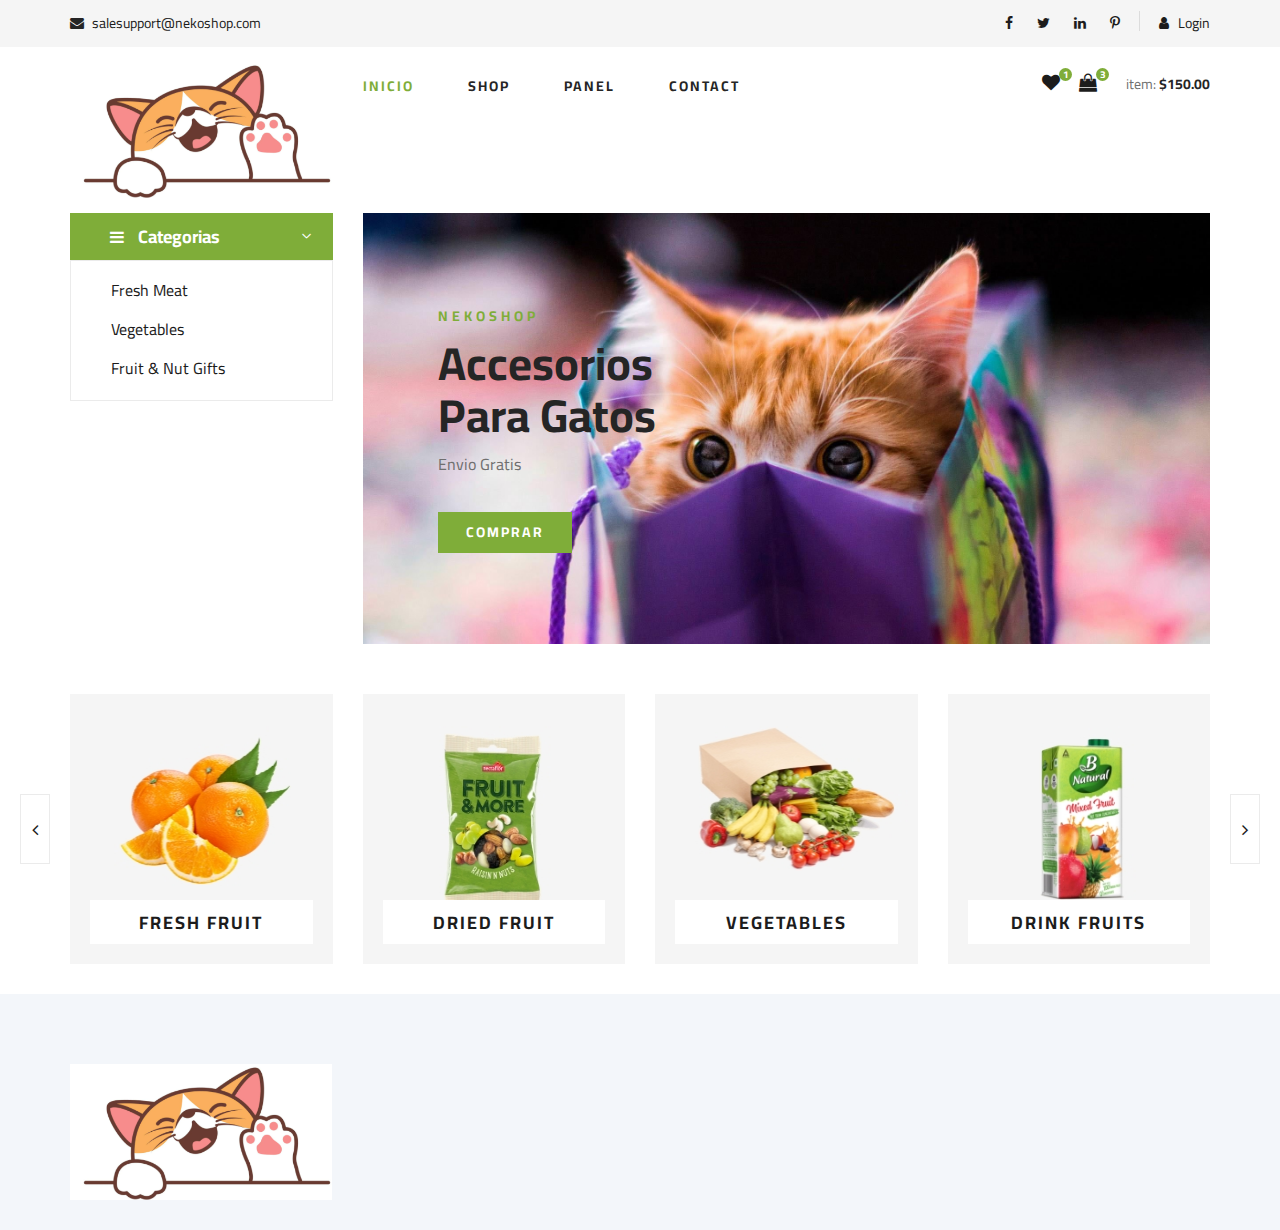
<file: index.html>
<!DOCTYPE html>
<html lang="zxx">

<head>
    <meta charset="UTF-8">
    <meta name="viewport" content="width=device-width, initial-scale=1.0">
    <meta http-equiv="X-UA-Compatible" content="ie=edge">
    <title>nekoshop</title>

    <!-- Google Font -->
    <link href="https://fonts.googleapis.com/css2?family=Cairo:wght@200;300;400;600;900&display=swap" rel="stylesheet">

    <!-- Css Styles -->
    <link rel="stylesheet" href="css/bootstrap.min.css" type="text/css">
    <link rel="stylesheet" href="css/font-awesome.min.css" type="text/css">
    <link rel="stylesheet" href="css/elegant-icons.css" type="text/css">
    <link rel="stylesheet" href="css/nice-select.css" type="text/css">
    <link rel="stylesheet" href="css/jquery-ui.min.css" type="text/css">
    <link rel="stylesheet" href="css/owl.carousel.min.css" type="text/css">
    <link rel="stylesheet" href="css/slicknav.min.css" type="text/css">
    <link rel="stylesheet" href="css/style.css" type="text/css">
</head>

<body>

    <div id="preloder">
        <div class="loader"></div>
    </div>
    <!-- Header Section Begin -->
    <header class="header">
        <div class="header__top">
            <div class="container">
                <div class="row">
                    <div class="col-lg-6 col-md-6">
                        <div class="header__top__left">
                            <ul>
                                <li><i class="fa fa-envelope"></i> salesupport@nekoshop.com</li>
                               
                            </ul>
                        </div>
                    </div>
                    <div class="col-lg-6 col-md-6">
                        <div class="header__top__right">
                            <div class="header__top__right__social">
                                <a href="#"><i class="fa fa-facebook"></i></a>
                                <a href="#"><i class="fa fa-twitter"></i></a>
                                <a href="#"><i class="fa fa-linkedin"></i></a>
                                <a href="#"><i class="fa fa-pinterest-p"></i></a>
                            </div>                       
                            <div class="header__top__right__auth">
                                <a href="#"><i class="fa fa-user"></i> Login</a>
                            </div>
                        </div>
                    </div>
                </div>
            </div>
        </div>
        <div class="container">
            <div class="row">
                <div class="col-lg-3">
                    <div class="header__logo">
                        <a href="./index.html"><img src="img/logo.png" alt=""></a>
                    </div>
                </div>
                <div class="col-lg-6">
                    <nav class="header__menu">
                        <ul>
                            <li class="active"><a href="./index.html">Inicio</a></li>
                            <li><a href="./shop-grid.html">Shop</a></li>
                            <li><a href="#">Panel</a>
                                <ul class="header__menu__dropdown">
                                    <li><a href="./pages/inventarios.html">Transacciones</a></li>
                                    <li><a href="./pages/productos.html">Productos</a></li>
                                    <li><a href="./saldos.html">Saldos</a></li>
                                        <li><a href="./pages/usuarios.html">Usuarios</a></li>
                                    <li><a href="./pages/clientes.html">Clientes</a></li>
                                </ul>
                            </li>
                            <li><a href="./contact.html">Contact</a></li>
                        </ul>
                    </nav>
                </div>
                <div class="col-lg-3">
                    <div class="header__cart">
                        <ul>
                            <li><a href="#"><i class="fa fa-heart"></i> <span>1</span></a></li>
                            <li><a href="#"><i class="fa fa-shopping-bag"></i> <span>3</span></a></li>
                        </ul>
                        <div class="header__cart__price">item: <span>$150.00</span></div>
                    </div>
                </div>
            </div>
            <div class="humberger__open">
                <i class="fa fa-bars"></i>
            </div>
        </div>
    </header>
    <!-- Header Section End -->

    <!-- Hero Section Begin -->
    <section class="hero">
        <div class="container">
            <div class="row">
                <div class="col-lg-3">
                    <div class="hero__categories">
                        <div class="hero__categories__all">
                            <i class="fa fa-bars"></i>
                            <span>Categorias</span>
                        </div>
                        <ul>
                            <li><a href="#">Fresh Meat</a></li>
                            <li><a href="#">Vegetables</a></li>
                            <li><a href="#">Fruit & Nut Gifts</a></li>
          
                        </ul>
                    </div>
                </div>
                <div class="col-lg-9">

                    <div class="hero__item set-bg" data-setbg="img/hero/banner.jpg">
                        <div class="hero__text">
                            <span>NekoShop</span>
                            <h2>Accesorios <br />Para Gatos</h2>
                            <p>Envio Gratis</p>
                            <a href="#" class="primary-btn">Comprar</a>
                        </div>
                    </div>
                </div>
            </div>
        </div>
    </section>
    <!-- Hero Section End -->

    <!-- Categories Section Begin -->
    <section class="categories">
        <div class="container">
            <div class="row">
                <div class="categories__slider owl-carousel">
                    <div class="col-lg-3">
                        <div class="categories__item set-bg" data-setbg="img/categories/cat-1.jpg">
                            <h5><a href="#">Fresh Fruit</a></h5>
                        </div>
                    </div>
                    <div class="col-lg-3">
                        <div class="categories__item set-bg" data-setbg="img/categories/cat-2.jpg">
                            <h5><a href="#">Dried Fruit</a></h5>
                        </div>
                    </div>
                    <div class="col-lg-3">
                        <div class="categories__item set-bg" data-setbg="img/categories/cat-3.jpg">
                            <h5><a href="#">Vegetables</a></h5>
                        </div>
                    </div>
                    <div class="col-lg-3">
                        <div class="categories__item set-bg" data-setbg="img/categories/cat-4.jpg">
                            <h5><a href="#">drink fruits</a></h5>
                        </div>
                    </div>
                    <div class="col-lg-3">
                        <div class="categories__item set-bg" data-setbg="img/categories/cat-5.jpg">
                            <h5><a href="#">drink fruits</a></h5>
                        </div>
                    </div>
                </div>
            </div>
        </div>
    </section>
    <!-- Categories Section End -->

     <!-- Related Product Section Begin -->
     <section class="related-product">
        <div class="container">
        </div>
    </section>
    <!-- Related Product Section End -->

 <!-- Footer Section Begin -->
 <footer class="footer spad">
    <div class="container">
        <div class="row">
            <div class="col-lg-3 col-md-6 col-sm-6">
                <div class="footer__about">
                    <div class="footer__about__logo">
                        <a href="./index.html"><img src="img/logo.png" alt=""></a>
                    </div>
                </div>
            </div>
            <div class="col-lg-4 col-md-6 col-sm-6 offset-lg-1">

            </div>
        </div>
    </div>
</footer>

    <!-- Js Plugins -->
    <script src="js/jquery-3.3.1.min.js"></script>
    <script src="js/bootstrap.min.js"></script>
    <script src="js/jquery.nice-select.min.js"></script>
    <script src="js/jquery-ui.min.js"></script>
    <script src="js/jquery.slicknav.js"></script>
    <script src="js/mixitup.min.js"></script>
    <script src="js/owl.carousel.min.js"></script>
    <script src="js/main.js"></script>



</body>

</html>
</file>
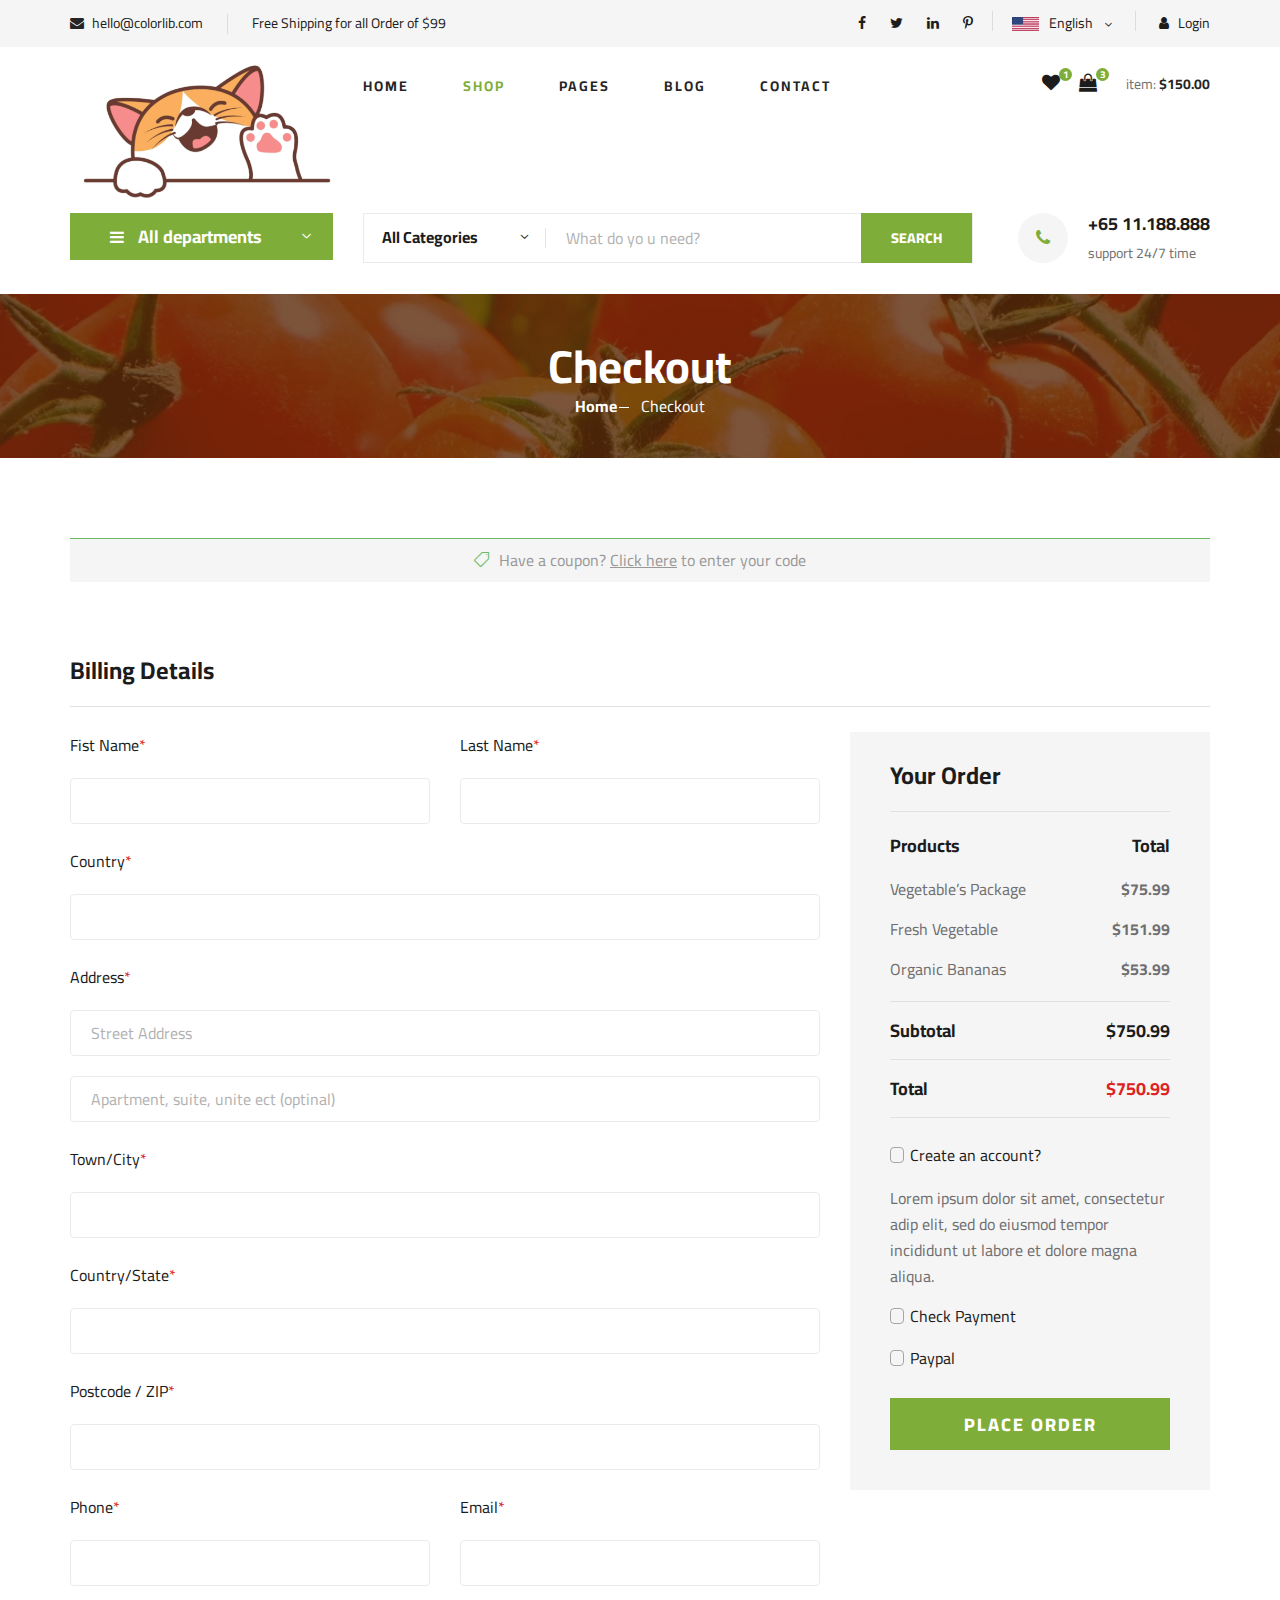
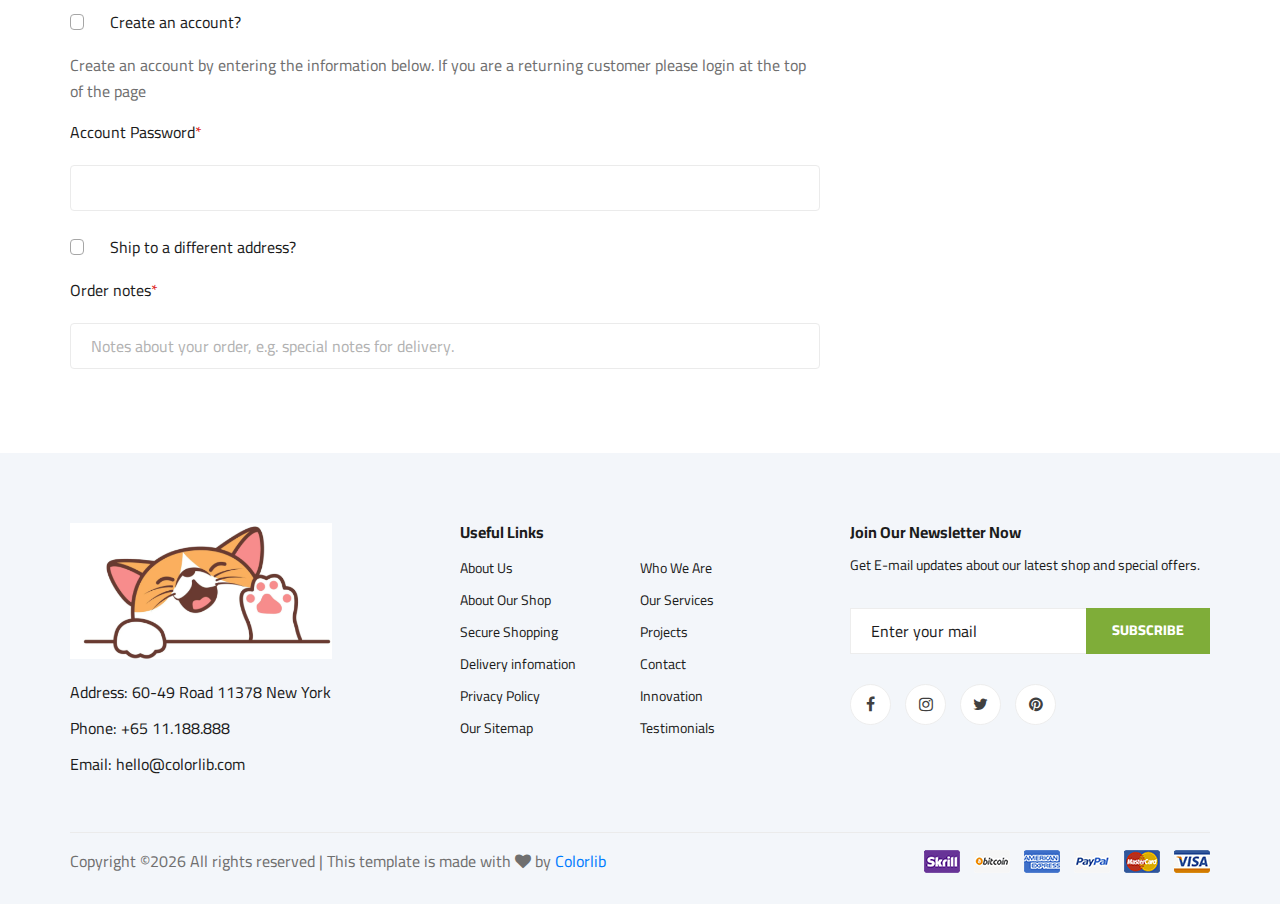
<file: checkout.html>
<!DOCTYPE html>
<html lang="zxx">

<head>
    <meta charset="UTF-8">
    <meta name="description" content="Ogani Template">
    <meta name="keywords" content="Ogani, unica, creative, html">
    <meta name="viewport" content="width=device-width, initial-scale=1.0">
    <meta http-equiv="X-UA-Compatible" content="ie=edge">
    <title>Ogani | Template</title>

    <!-- Google Font -->
    <link href="https://fonts.googleapis.com/css2?family=Cairo:wght@200;300;400;600;900&display=swap" rel="stylesheet">

    <!-- Css Styles -->
    <link rel="stylesheet" href="css/bootstrap.min.css" type="text/css">
    <link rel="stylesheet" href="css/font-awesome.min.css" type="text/css">
    <link rel="stylesheet" href="css/elegant-icons.css" type="text/css">
    <link rel="stylesheet" href="css/nice-select.css" type="text/css">
    <link rel="stylesheet" href="css/jquery-ui.min.css" type="text/css">
    <link rel="stylesheet" href="css/owl.carousel.min.css" type="text/css">
    <link rel="stylesheet" href="css/slicknav.min.css" type="text/css">
    <link rel="stylesheet" href="css/style.css" type="text/css">
</head>

<body>
    <!-- Page Preloder -->
    <div id="preloder">
        <div class="loader"></div>
    </div>

    <!-- Humberger Begin -->
    <div class="humberger__menu__overlay"></div>
    <div class="humberger__menu__wrapper">
        <div class="humberger__menu__logo">
            <a href="#"><img src="img/logo.png" alt=""></a>
        </div>
        <div class="humberger__menu__cart">
            <ul>
                <li><a href="#"><i class="fa fa-heart"></i> <span>1</span></a></li>
                <li><a href="#"><i class="fa fa-shopping-bag"></i> <span>3</span></a></li>
            </ul>
            <div class="header__cart__price">item: <span>$150.00</span></div>
        </div>
        <div class="humberger__menu__widget">
            <div class="header__top__right__language">
                <img src="img/language.png" alt="">
                <div>English</div>
                <span class="arrow_carrot-down"></span>
                <ul>
                    <li><a href="#">Spanis</a></li>
                    <li><a href="#">English</a></li>
                </ul>
            </div>
            <div class="header__top__right__auth">
                <a href="#"><i class="fa fa-user"></i> Login</a>
            </div>
        </div>
        <nav class="humberger__menu__nav mobile-menu">
            <ul>
                <li class="active"><a href="./index.html">Home</a></li>
                <li><a href="./shop-grid.html">Shop</a></li>
                <li><a href="#">Pages</a>
                    <ul class="header__menu__dropdown">
                        <li><a href="./shop-details.html">Shop Details</a></li>
                        <li><a href="./shoping-cart.html">Shoping Cart</a></li>
                        <li><a href="./checkout.html">Check Out</a></li>
                        <li><a href="./blog-details.html">Blog Details</a></li>
                    </ul>
                </li>
                <li><a href="./blog.html">Blog</a></li>
                <li><a href="./contact.html">Contact</a></li>
            </ul>
        </nav>
        <div id="mobile-menu-wrap"></div>
        <div class="header__top__right__social">
            <a href="#"><i class="fa fa-facebook"></i></a>
            <a href="#"><i class="fa fa-twitter"></i></a>
            <a href="#"><i class="fa fa-linkedin"></i></a>
            <a href="#"><i class="fa fa-pinterest-p"></i></a>
        </div>
        <div class="humberger__menu__contact">
            <ul>
                <li><i class="fa fa-envelope"></i> hello@colorlib.com</li>
                <li>Free Shipping for all Order of $99</li>
            </ul>
        </div>
    </div>
    <!-- Humberger End -->

    <!-- Header Section Begin -->
    <header class="header">
        <div class="header__top">
            <div class="container">
                <div class="row">
                    <div class="col-lg-6">
                        <div class="header__top__left">
                            <ul>
                                <li><i class="fa fa-envelope"></i> hello@colorlib.com</li>
                                <li>Free Shipping for all Order of $99</li>
                            </ul>
                        </div>
                    </div>
                    <div class="col-lg-6">
                        <div class="header__top__right">
                            <div class="header__top__right__social">
                                <a href="#"><i class="fa fa-facebook"></i></a>
                                <a href="#"><i class="fa fa-twitter"></i></a>
                                <a href="#"><i class="fa fa-linkedin"></i></a>
                                <a href="#"><i class="fa fa-pinterest-p"></i></a>
                            </div>
                            <div class="header__top__right__language">
                                <img src="img/language.png" alt="">
                                <div>English</div>
                                <span class="arrow_carrot-down"></span>
                                <ul>
                                    <li><a href="#">Spanis</a></li>
                                    <li><a href="#">English</a></li>
                                </ul>
                            </div>
                            <div class="header__top__right__auth">
                                <a href="#"><i class="fa fa-user"></i> Login</a>
                            </div>
                        </div>
                    </div>
                </div>
            </div>
        </div>
        <div class="container">
            <div class="row">
                <div class="col-lg-3">
                    <div class="header__logo">
                        <a href="./index.html"><img src="img/logo.png" alt=""></a>
                    </div>
                </div>
                <div class="col-lg-6">
                    <nav class="header__menu">
                        <ul>
                            <li><a href="./index.html">Home</a></li>
                            <li class="active"><a href="./shop-grid.html">Shop</a></li>
                            <li><a href="#">Pages</a>
                                <ul class="header__menu__dropdown">
                                    <li><a href="./shop-details.html">Shop Details</a></li>
                                    <li><a href="./shoping-cart.html">Shoping Cart</a></li>
                                    <li><a href="./checkout.html">Check Out</a></li>
                                    <li><a href="./blog-details.html">Blog Details</a></li>
                                </ul>
                            </li>
                            <li><a href="./blog.html">Blog</a></li>
                            <li><a href="./contact.html">Contact</a></li>
                        </ul>
                    </nav>
                </div>
                <div class="col-lg-3">
                    <div class="header__cart">
                        <ul>
                            <li><a href="#"><i class="fa fa-heart"></i> <span>1</span></a></li>
                            <li><a href="#"><i class="fa fa-shopping-bag"></i> <span>3</span></a></li>
                        </ul>
                        <div class="header__cart__price">item: <span>$150.00</span></div>
                    </div>
                </div>
            </div>
            <div class="humberger__open">
                <i class="fa fa-bars"></i>
            </div>
        </div>
    </header>
    <!-- Header Section End -->

    <!-- Hero Section Begin -->
    <section class="hero hero-normal">
        <div class="container">
            <div class="row">
                <div class="col-lg-3">
                    <div class="hero__categories">
                        <div class="hero__categories__all">
                            <i class="fa fa-bars"></i>
                            <span>All departments</span>
                        </div>
                        <ul>
                            <li><a href="#">Fresh Meat</a></li>
                            <li><a href="#">Vegetables</a></li>
                            <li><a href="#">Fruit & Nut Gifts</a></li>
                            <li><a href="#">Fresh Berries</a></li>
                            <li><a href="#">Ocean Foods</a></li>
                            <li><a href="#">Butter & Eggs</a></li>
                            <li><a href="#">Fastfood</a></li>
                            <li><a href="#">Fresh Onion</a></li>
                            <li><a href="#">Papayaya & Crisps</a></li>
                            <li><a href="#">Oatmeal</a></li>
                            <li><a href="#">Fresh Bananas</a></li>
                        </ul>
                    </div>
                </div>
                <div class="col-lg-9">
                    <div class="hero__search">
                        <div class="hero__search__form">
                            <form action="#">
                                <div class="hero__search__categories">
                                    All Categories
                                    <span class="arrow_carrot-down"></span>
                                </div>
                                <input type="text" placeholder="What do yo u need?">
                                <button type="submit" class="site-btn">SEARCH</button>
                            </form>
                        </div>
                        <div class="hero__search__phone">
                            <div class="hero__search__phone__icon">
                                <i class="fa fa-phone"></i>
                            </div>
                            <div class="hero__search__phone__text">
                                <h5>+65 11.188.888</h5>
                                <span>support 24/7 time</span>
                            </div>
                        </div>
                    </div>
                </div>
            </div>
        </div>
    </section>
    <!-- Hero Section End -->

    <!-- Breadcrumb Section Begin -->
    <section class="breadcrumb-section set-bg" data-setbg="img/breadcrumb.jpg">
        <div class="container">
            <div class="row">
                <div class="col-lg-12 text-center">
                    <div class="breadcrumb__text">
                        <h2>Checkout</h2>
                        <div class="breadcrumb__option">
                            <a href="./index.html">Home</a>
                            <span>Checkout</span>
                        </div>
                    </div>
                </div>
            </div>
        </div>
    </section>
    <!-- Breadcrumb Section End -->

    <!-- Checkout Section Begin -->
    <section class="checkout spad">
        <div class="container">
            <div class="row">
                <div class="col-lg-12">
                    <h6><span class="icon_tag_alt"></span> Have a coupon? <a href="#">Click here</a> to enter your code
                    </h6>
                </div>
            </div>
            <div class="checkout__form">
                <h4>Billing Details</h4>
                <form action="#">
                    <div class="row">
                        <div class="col-lg-8 col-md-6">
                            <div class="row">
                                <div class="col-lg-6">
                                    <div class="checkout__input">
                                        <p>Fist Name<span>*</span></p>
                                        <input type="text">
                                    </div>
                                </div>
                                <div class="col-lg-6">
                                    <div class="checkout__input">
                                        <p>Last Name<span>*</span></p>
                                        <input type="text">
                                    </div>
                                </div>
                            </div>
                            <div class="checkout__input">
                                <p>Country<span>*</span></p>
                                <input type="text">
                            </div>
                            <div class="checkout__input">
                                <p>Address<span>*</span></p>
                                <input type="text" placeholder="Street Address" class="checkout__input__add">
                                <input type="text" placeholder="Apartment, suite, unite ect (optinal)">
                            </div>
                            <div class="checkout__input">
                                <p>Town/City<span>*</span></p>
                                <input type="text">
                            </div>
                            <div class="checkout__input">
                                <p>Country/State<span>*</span></p>
                                <input type="text">
                            </div>
                            <div class="checkout__input">
                                <p>Postcode / ZIP<span>*</span></p>
                                <input type="text">
                            </div>
                            <div class="row">
                                <div class="col-lg-6">
                                    <div class="checkout__input">
                                        <p>Phone<span>*</span></p>
                                        <input type="text">
                                    </div>
                                </div>
                                <div class="col-lg-6">
                                    <div class="checkout__input">
                                        <p>Email<span>*</span></p>
                                        <input type="text">
                                    </div>
                                </div>
                            </div>
                            <div class="checkout__input__checkbox">
                                <label for="acc">
                                    Create an account?
                                    <input type="checkbox" id="acc">
                                    <span class="checkmark"></span>
                                </label>
                            </div>
                            <p>Create an account by entering the information below. If you are a returning customer
                                please login at the top of the page</p>
                            <div class="checkout__input">
                                <p>Account Password<span>*</span></p>
                                <input type="text">
                            </div>
                            <div class="checkout__input__checkbox">
                                <label for="diff-acc">
                                    Ship to a different address?
                                    <input type="checkbox" id="diff-acc">
                                    <span class="checkmark"></span>
                                </label>
                            </div>
                            <div class="checkout__input">
                                <p>Order notes<span>*</span></p>
                                <input type="text"
                                    placeholder="Notes about your order, e.g. special notes for delivery.">
                            </div>
                        </div>
                        <div class="col-lg-4 col-md-6">
                            <div class="checkout__order">
                                <h4>Your Order</h4>
                                <div class="checkout__order__products">Products <span>Total</span></div>
                                <ul>
                                    <li>Vegetable’s Package <span>$75.99</span></li>
                                    <li>Fresh Vegetable <span>$151.99</span></li>
                                    <li>Organic Bananas <span>$53.99</span></li>
                                </ul>
                                <div class="checkout__order__subtotal">Subtotal <span>$750.99</span></div>
                                <div class="checkout__order__total">Total <span>$750.99</span></div>
                                <div class="checkout__input__checkbox">
                                    <label for="acc-or">
                                        Create an account?
                                        <input type="checkbox" id="acc-or">
                                        <span class="checkmark"></span>
                                    </label>
                                </div>
                                <p>Lorem ipsum dolor sit amet, consectetur adip elit, sed do eiusmod tempor incididunt
                                    ut labore et dolore magna aliqua.</p>
                                <div class="checkout__input__checkbox">
                                    <label for="payment">
                                        Check Payment
                                        <input type="checkbox" id="payment">
                                        <span class="checkmark"></span>
                                    </label>
                                </div>
                                <div class="checkout__input__checkbox">
                                    <label for="paypal">
                                        Paypal
                                        <input type="checkbox" id="paypal">
                                        <span class="checkmark"></span>
                                    </label>
                                </div>
                                <button type="submit" class="site-btn">PLACE ORDER</button>
                            </div>
                        </div>
                    </div>
                </form>
            </div>
        </div>
    </section>
    <!-- Checkout Section End -->

    <!-- Footer Section Begin -->
    <footer class="footer spad">
        <div class="container">
            <div class="row">
                <div class="col-lg-3 col-md-6 col-sm-6">
                    <div class="footer__about">
                        <div class="footer__about__logo">
                            <a href="./index.html"><img src="img/logo.png" alt=""></a>
                        </div>
                        <ul>
                            <li>Address: 60-49 Road 11378 New York</li>
                            <li>Phone: +65 11.188.888</li>
                            <li>Email: hello@colorlib.com</li>
                        </ul>
                    </div>
                </div>
                <div class="col-lg-4 col-md-6 col-sm-6 offset-lg-1">
                    <div class="footer__widget">
                        <h6>Useful Links</h6>
                        <ul>
                            <li><a href="#">About Us</a></li>
                            <li><a href="#">About Our Shop</a></li>
                            <li><a href="#">Secure Shopping</a></li>
                            <li><a href="#">Delivery infomation</a></li>
                            <li><a href="#">Privacy Policy</a></li>
                            <li><a href="#">Our Sitemap</a></li>
                        </ul>
                        <ul>
                            <li><a href="#">Who We Are</a></li>
                            <li><a href="#">Our Services</a></li>
                            <li><a href="#">Projects</a></li>
                            <li><a href="#">Contact</a></li>
                            <li><a href="#">Innovation</a></li>
                            <li><a href="#">Testimonials</a></li>
                        </ul>
                    </div>
                </div>
                <div class="col-lg-4 col-md-12">
                    <div class="footer__widget">
                        <h6>Join Our Newsletter Now</h6>
                        <p>Get E-mail updates about our latest shop and special offers.</p>
                        <form action="#">
                            <input type="text" placeholder="Enter your mail">
                            <button type="submit" class="site-btn">Subscribe</button>
                        </form>
                        <div class="footer__widget__social">
                            <a href="#"><i class="fa fa-facebook"></i></a>
                            <a href="#"><i class="fa fa-instagram"></i></a>
                            <a href="#"><i class="fa fa-twitter"></i></a>
                            <a href="#"><i class="fa fa-pinterest"></i></a>
                        </div>
                    </div>
                </div>
            </div>
            <div class="row">
                <div class="col-lg-12">
                    <div class="footer__copyright">
                        <div class="footer__copyright__text"><p><!-- Link back to Colorlib can't be removed. Template is licensed under CC BY 3.0. -->
  Copyright &copy;<script>document.write(new Date().getFullYear());</script> All rights reserved | This template is made with <i class="fa fa-heart" aria-hidden="true"></i> by <a href="https://colorlib.com" target="_blank">Colorlib</a>
  <!-- Link back to Colorlib can't be removed. Template is licensed under CC BY 3.0. --></p></div>
                        <div class="footer__copyright__payment"><img src="img/payment-item.png" alt=""></div>
                    </div>
                </div>
            </div>
        </div>
    </footer>
    <!-- Footer Section End -->

    <!-- Js Plugins -->
    <script src="js/jquery-3.3.1.min.js"></script>
    <script src="js/bootstrap.min.js"></script>
    <script src="js/jquery.nice-select.min.js"></script>
    <script src="js/jquery-ui.min.js"></script>
    <script src="js/jquery.slicknav.js"></script>
    <script src="js/mixitup.min.js"></script>
    <script src="js/owl.carousel.min.js"></script>
    <script src="js/main.js"></script>

 

</body>

</html>
</file>
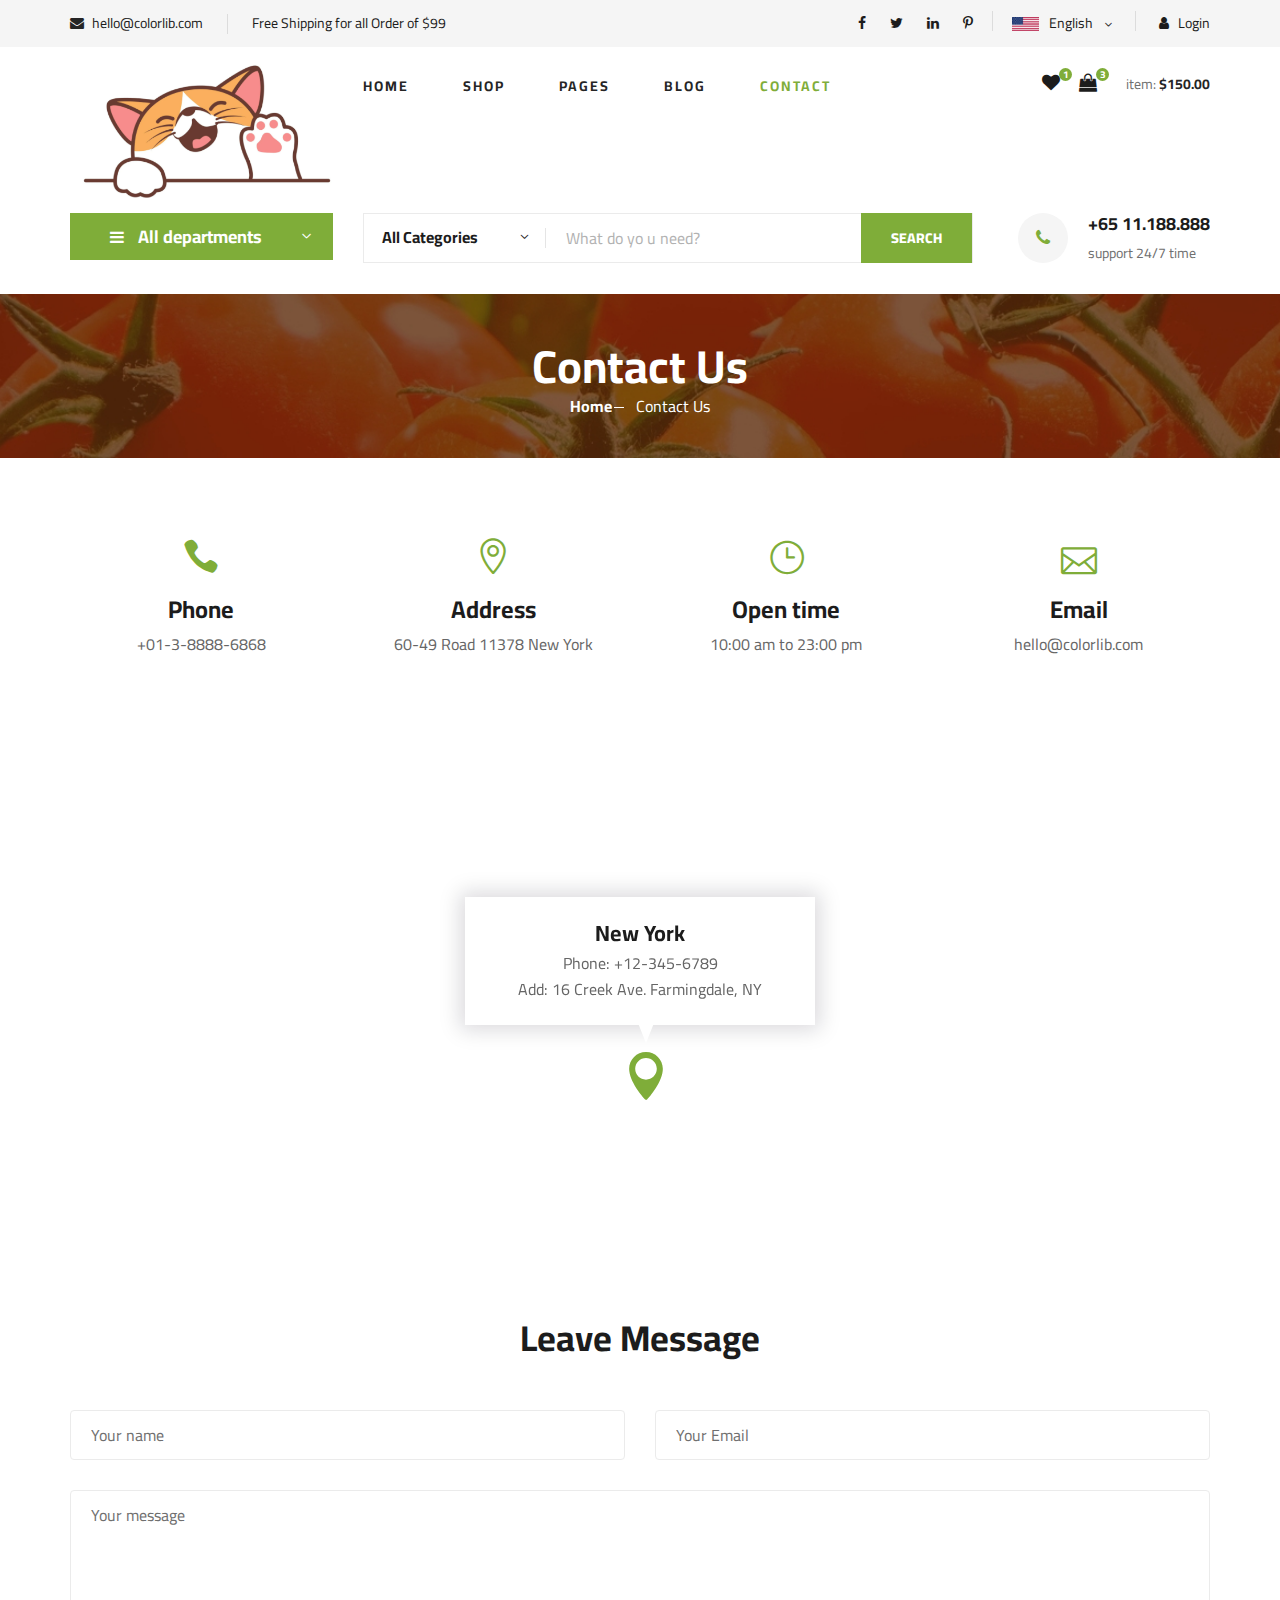
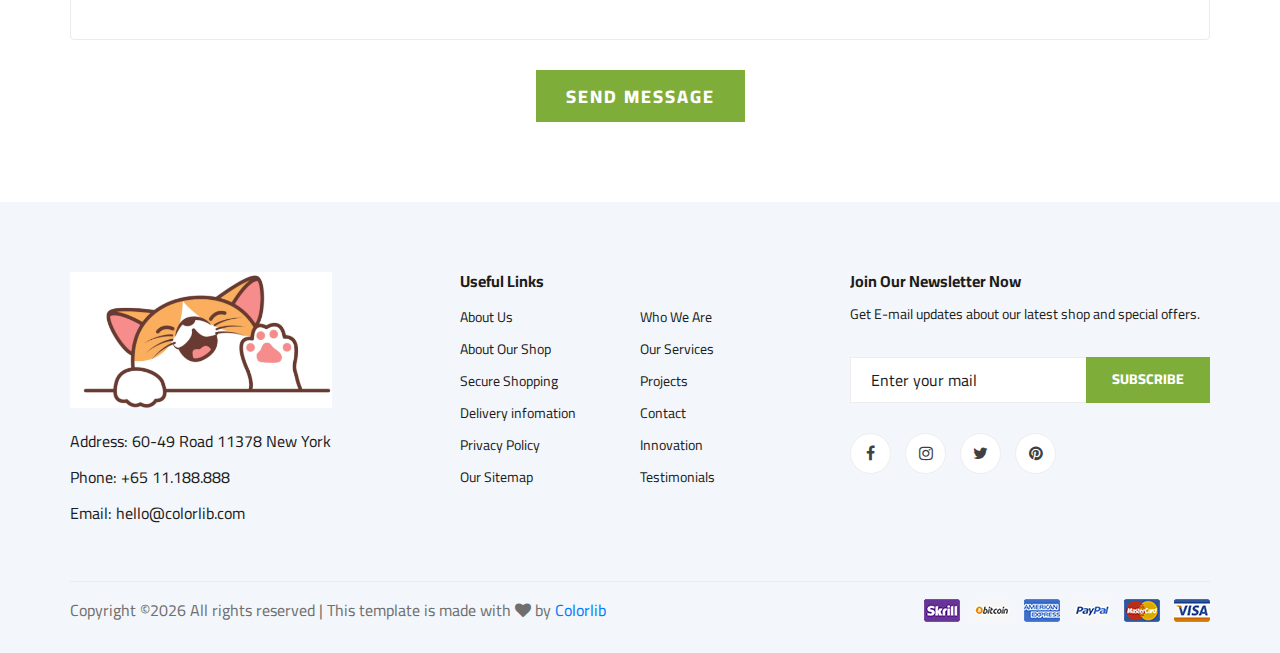
<file: contact.html>
<!DOCTYPE html>
<html lang="zxx">

<head>
    <meta charset="UTF-8">
    <meta name="description" content="Ogani Template">
    <meta name="keywords" content="Ogani, unica, creative, html">
    <meta name="viewport" content="width=device-width, initial-scale=1.0">
    <meta http-equiv="X-UA-Compatible" content="ie=edge">
    <title>Ogani | Template</title>

    <!-- Google Font -->
    <link href="https://fonts.googleapis.com/css2?family=Cairo:wght@200;300;400;600;900&display=swap" rel="stylesheet">

    <!-- Css Styles -->
    <link rel="stylesheet" href="css/bootstrap.min.css" type="text/css">
    <link rel="stylesheet" href="css/font-awesome.min.css" type="text/css">
    <link rel="stylesheet" href="css/elegant-icons.css" type="text/css">
    <link rel="stylesheet" href="css/nice-select.css" type="text/css">
    <link rel="stylesheet" href="css/jquery-ui.min.css" type="text/css">
    <link rel="stylesheet" href="css/owl.carousel.min.css" type="text/css">
    <link rel="stylesheet" href="css/slicknav.min.css" type="text/css">
    <link rel="stylesheet" href="css/style.css" type="text/css">
</head>

<body>
    <!-- Page Preloder -->
    <div id="preloder">
        <div class="loader"></div>
    </div>

    <!-- Humberger Begin -->
    <div class="humberger__menu__overlay"></div>
    <div class="humberger__menu__wrapper">
        <div class="humberger__menu__logo">
            <a href="#"><img src="img/logo.png" alt=""></a>
        </div>
        <div class="humberger__menu__cart">
            <ul>
                <li><a href="#"><i class="fa fa-heart"></i> <span>1</span></a></li>
                <li><a href="#"><i class="fa fa-shopping-bag"></i> <span>3</span></a></li>
            </ul>
            <div class="header__cart__price">item: <span>$150.00</span></div>
        </div>
        <div class="humberger__menu__widget">
            <div class="header__top__right__language">
                <img src="img/language.png" alt="">
                <div>English</div>
                <span class="arrow_carrot-down"></span>
                <ul>
                    <li><a href="#">Spanis</a></li>
                    <li><a href="#">English</a></li>
                </ul>
            </div>
            <div class="header__top__right__auth">
                <a href="#"><i class="fa fa-user"></i> Login</a>
            </div>
        </div>
        <nav class="humberger__menu__nav mobile-menu">
            <ul>
                <li class="active"><a href="./index.html">Home</a></li>
                <li><a href="./shop-grid.html">Shop</a></li>
                <li><a href="#">Pages</a>
                    <ul class="header__menu__dropdown">
                        <li><a href="./shop-details.html">Shop Details</a></li>
                        <li><a href="./shoping-cart.html">Shoping Cart</a></li>
                        <li><a href="./checkout.html">Check Out</a></li>
                        <li><a href="./blog-details.html">Blog Details</a></li>
                    </ul>
                </li>
                <li><a href="./blog.html">Blog</a></li>
                <li><a href="./contact.html">Contact</a></li>
            </ul>
        </nav>
        <div id="mobile-menu-wrap"></div>
        <div class="header__top__right__social">
            <a href="#"><i class="fa fa-facebook"></i></a>
            <a href="#"><i class="fa fa-twitter"></i></a>
            <a href="#"><i class="fa fa-linkedin"></i></a>
            <a href="#"><i class="fa fa-pinterest-p"></i></a>
        </div>
        <div class="humberger__menu__contact">
            <ul>
                <li><i class="fa fa-envelope"></i> hello@colorlib.com</li>
                <li>Free Shipping for all Order of $99</li>
            </ul>
        </div>
    </div>
    <!-- Humberger End -->

    <!-- Header Section Begin -->
    <header class="header">
        <div class="header__top">
            <div class="container">
                <div class="row">
                    <div class="col-lg-6">
                        <div class="header__top__left">
                            <ul>
                                <li><i class="fa fa-envelope"></i> hello@colorlib.com</li>
                                <li>Free Shipping for all Order of $99</li>
                            </ul>
                        </div>
                    </div>
                    <div class="col-lg-6">
                        <div class="header__top__right">
                            <div class="header__top__right__social">
                                <a href="#"><i class="fa fa-facebook"></i></a>
                                <a href="#"><i class="fa fa-twitter"></i></a>
                                <a href="#"><i class="fa fa-linkedin"></i></a>
                                <a href="#"><i class="fa fa-pinterest-p"></i></a>
                            </div>
                            <div class="header__top__right__language">
                                <img src="img/language.png" alt="">
                                <div>English</div>
                                <span class="arrow_carrot-down"></span>
                                <ul>
                                    <li><a href="#">Spanis</a></li>
                                    <li><a href="#">English</a></li>
                                </ul>
                            </div>
                            <div class="header__top__right__auth">
                                <a href="#"><i class="fa fa-user"></i> Login</a>
                            </div>
                        </div>
                    </div>
                </div>
            </div>
        </div>
        <div class="container">
            <div class="row">
                <div class="col-lg-3">
                    <div class="header__logo">
                        <a href="./index.html"><img src="img/logo.png" alt=""></a>
                    </div>
                </div>
                <div class="col-lg-6">
                    <nav class="header__menu">
                        <ul>
                            <li><a href="./index.html">Home</a></li>
                            <li><a href="./shop-grid.html">Shop</a></li>
                            <li><a href="#">Pages</a>
                                <ul class="header__menu__dropdown">
                                    <li><a href="./shop-details.html">Shop Details</a></li>
                                    <li><a href="./shoping-cart.html">Shoping Cart</a></li>
                                    <li><a href="./checkout.html">Check Out</a></li>
                                    <li><a href="./blog-details.html">Blog Details</a></li>
                                </ul>
                            </li>
                            <li><a href="./blog.html">Blog</a></li>
                            <li class="active"><a href="./contact.html">Contact</a></li>
                        </ul>
                    </nav>
                </div>
                <div class="col-lg-3">
                    <div class="header__cart">
                        <ul>
                            <li><a href="#"><i class="fa fa-heart"></i> <span>1</span></a></li>
                            <li><a href="#"><i class="fa fa-shopping-bag"></i> <span>3</span></a></li>
                        </ul>
                        <div class="header__cart__price">item: <span>$150.00</span></div>
                    </div>
                </div>
            </div>
            <div class="humberger__open">
                <i class="fa fa-bars"></i>
            </div>
        </div>
    </header>
    <!-- Header Section End -->

    <!-- Hero Section Begin -->
    <section class="hero hero-normal">
        <div class="container">
            <div class="row">
                <div class="col-lg-3">
                    <div class="hero__categories">
                        <div class="hero__categories__all">
                            <i class="fa fa-bars"></i>
                            <span>All departments</span>
                        </div>
                        <ul>
                            <li><a href="#">Fresh Meat</a></li>
                            <li><a href="#">Vegetables</a></li>
                            <li><a href="#">Fruit & Nut Gifts</a></li>
                            <li><a href="#">Fresh Berries</a></li>
                            <li><a href="#">Ocean Foods</a></li>
                            <li><a href="#">Butter & Eggs</a></li>
                            <li><a href="#">Fastfood</a></li>
                            <li><a href="#">Fresh Onion</a></li>
                            <li><a href="#">Papayaya & Crisps</a></li>
                            <li><a href="#">Oatmeal</a></li>
                            <li><a href="#">Fresh Bananas</a></li>
                        </ul>
                    </div>
                </div>
                <div class="col-lg-9">
                    <div class="hero__search">
                        <div class="hero__search__form">
                            <form action="#">
                                <div class="hero__search__categories">
                                    All Categories
                                    <span class="arrow_carrot-down"></span>
                                </div>
                                <input type="text" placeholder="What do yo u need?">
                                <button type="submit" class="site-btn">SEARCH</button>
                            </form>
                        </div>
                        <div class="hero__search__phone">
                            <div class="hero__search__phone__icon">
                                <i class="fa fa-phone"></i>
                            </div>
                            <div class="hero__search__phone__text">
                                <h5>+65 11.188.888</h5>
                                <span>support 24/7 time</span>
                            </div>
                        </div>
                    </div>
                </div>
            </div>
        </div>
    </section>
    <!-- Hero Section End -->

    <!-- Breadcrumb Section Begin -->
    <section class="breadcrumb-section set-bg" data-setbg="img/breadcrumb.jpg">
        <div class="container">
            <div class="row">
                <div class="col-lg-12 text-center">
                    <div class="breadcrumb__text">
                        <h2>Contact Us</h2>
                        <div class="breadcrumb__option">
                            <a href="./index.html">Home</a>
                            <span>Contact Us</span>
                        </div>
                    </div>
                </div>
            </div>
        </div>
    </section>
    <!-- Breadcrumb Section End -->

    <!-- Contact Section Begin -->
    <section class="contact spad">
        <div class="container">
            <div class="row">
                <div class="col-lg-3 col-md-3 col-sm-6 text-center">
                    <div class="contact__widget">
                        <span class="icon_phone"></span>
                        <h4>Phone</h4>
                        <p>+01-3-8888-6868</p>
                    </div>
                </div>
                <div class="col-lg-3 col-md-3 col-sm-6 text-center">
                    <div class="contact__widget">
                        <span class="icon_pin_alt"></span>
                        <h4>Address</h4>
                        <p>60-49 Road 11378 New York</p>
                    </div>
                </div>
                <div class="col-lg-3 col-md-3 col-sm-6 text-center">
                    <div class="contact__widget">
                        <span class="icon_clock_alt"></span>
                        <h4>Open time</h4>
                        <p>10:00 am to 23:00 pm</p>
                    </div>
                </div>
                <div class="col-lg-3 col-md-3 col-sm-6 text-center">
                    <div class="contact__widget">
                        <span class="icon_mail_alt"></span>
                        <h4>Email</h4>
                        <p>hello@colorlib.com</p>
                    </div>
                </div>
            </div>
        </div>
    </section>
    <!-- Contact Section End -->

    <!-- Map Begin -->
    <div class="map">
        <iframe
            src="https://www.google.com/maps/embed?pb=!1m18!1m12!1m3!1d49116.39176087041!2d-86.41867791216099!3d39.69977417971648!2m3!1f0!2f0!3f0!3m2!1i1024!2i768!4f13.1!3m3!1m2!1s0x886ca48c841038a1%3A0x70cfba96bf847f0!2sPlainfield%2C%20IN%2C%20USA!5e0!3m2!1sen!2sbd!4v1586106673811!5m2!1sen!2sbd"
            height="500" style="border:0;" allowfullscreen="" aria-hidden="false" tabindex="0"></iframe>
        <div class="map-inside">
            <i class="icon_pin"></i>
            <div class="inside-widget">
                <h4>New York</h4>
                <ul>
                    <li>Phone: +12-345-6789</li>
                    <li>Add: 16 Creek Ave. Farmingdale, NY</li>
                </ul>
            </div>
        </div>
    </div>
    <!-- Map End -->

    <!-- Contact Form Begin -->
    <div class="contact-form spad">
        <div class="container">
            <div class="row">
                <div class="col-lg-12">
                    <div class="contact__form__title">
                        <h2>Leave Message</h2>
                    </div>
                </div>
            </div>
            <form action="#">
                <div class="row">
                    <div class="col-lg-6 col-md-6">
                        <input type="text" placeholder="Your name">
                    </div>
                    <div class="col-lg-6 col-md-6">
                        <input type="text" placeholder="Your Email">
                    </div>
                    <div class="col-lg-12 text-center">
                        <textarea placeholder="Your message"></textarea>
                        <button type="submit" class="site-btn">SEND MESSAGE</button>
                    </div>
                </div>
            </form>
        </div>
    </div>
    <!-- Contact Form End -->

    <!-- Footer Section Begin -->
    <footer class="footer spad">
        <div class="container">
            <div class="row">
                <div class="col-lg-3 col-md-6 col-sm-6">
                    <div class="footer__about">
                        <div class="footer__about__logo">
                            <a href="./index.html"><img src="img/logo.png" alt=""></a>
                        </div>
                        <ul>
                            <li>Address: 60-49 Road 11378 New York</li>
                            <li>Phone: +65 11.188.888</li>
                            <li>Email: hello@colorlib.com</li>
                        </ul>
                    </div>
                </div>
                <div class="col-lg-4 col-md-6 col-sm-6 offset-lg-1">
                    <div class="footer__widget">
                        <h6>Useful Links</h6>
                        <ul>
                            <li><a href="#">About Us</a></li>
                            <li><a href="#">About Our Shop</a></li>
                            <li><a href="#">Secure Shopping</a></li>
                            <li><a href="#">Delivery infomation</a></li>
                            <li><a href="#">Privacy Policy</a></li>
                            <li><a href="#">Our Sitemap</a></li>
                        </ul>
                        <ul>
                            <li><a href="#">Who We Are</a></li>
                            <li><a href="#">Our Services</a></li>
                            <li><a href="#">Projects</a></li>
                            <li><a href="#">Contact</a></li>
                            <li><a href="#">Innovation</a></li>
                            <li><a href="#">Testimonials</a></li>
                        </ul>
                    </div>
                </div>
                <div class="col-lg-4 col-md-12">
                    <div class="footer__widget">
                        <h6>Join Our Newsletter Now</h6>
                        <p>Get E-mail updates about our latest shop and special offers.</p>
                        <form action="#">
                            <input type="text" placeholder="Enter your mail">
                            <button type="submit" class="site-btn">Subscribe</button>
                        </form>
                        <div class="footer__widget__social">
                            <a href="#"><i class="fa fa-facebook"></i></a>
                            <a href="#"><i class="fa fa-instagram"></i></a>
                            <a href="#"><i class="fa fa-twitter"></i></a>
                            <a href="#"><i class="fa fa-pinterest"></i></a>
                        </div>
                    </div>
                </div>
            </div>
            <div class="row">
                <div class="col-lg-12">
                    <div class="footer__copyright">
                        <div class="footer__copyright__text"><p><!-- Link back to Colorlib can't be removed. Template is licensed under CC BY 3.0. -->
  Copyright &copy;<script>document.write(new Date().getFullYear());</script> All rights reserved | This template is made with <i class="fa fa-heart" aria-hidden="true"></i> by <a href="https://colorlib.com" target="_blank">Colorlib</a>
  <!-- Link back to Colorlib can't be removed. Template is licensed under CC BY 3.0. --></p></div>
                        <div class="footer__copyright__payment"><img src="img/payment-item.png" alt=""></div>
                    </div>
                </div>
            </div>
        </div>
    </footer>
    <!-- Footer Section End -->

    <!-- Js Plugins -->
    <script src="js/jquery-3.3.1.min.js"></script>
    <script src="js/bootstrap.min.js"></script>
    <script src="js/jquery.nice-select.min.js"></script>
    <script src="js/jquery-ui.min.js"></script>
    <script src="js/jquery.slicknav.js"></script>
    <script src="js/mixitup.min.js"></script>
    <script src="js/owl.carousel.min.js"></script>
    <script src="js/main.js"></script>



</body>

</html>
</file>
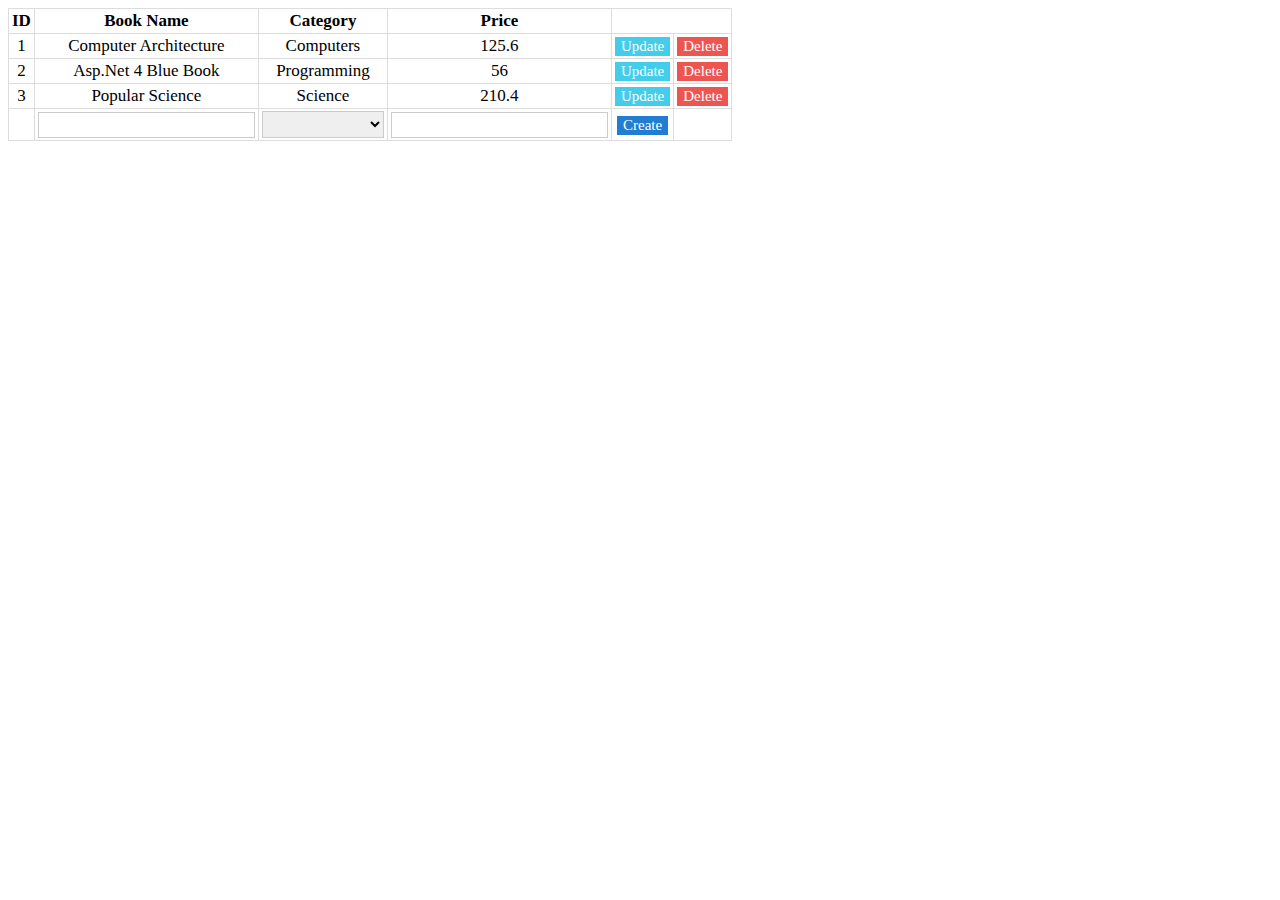
<file: ejemplo1.html>
<!DOCTYPE html>
<html>
<head>

    <style>
        table 
        {
            width: 100%;
            font: 17px Calibri;
        }
        table, th, td 
        {
            border: solid 1px #DDD;
            border-collapse: collapse;
            padding: 2px 3px;
            text-align: center;
        }
      
        input[type='button'] 
        {
            font: 15px Calibri;
            cursor: pointer;
            border: none;
            color: #FFF;
        }
        
        input[type='text'], select 
        {
            font: 17px Calibri;
            text-align: center;
            border: solid 1px #CCC;
            width: auto;
            padding: 2px 3px;
        }
    </style>
</head>
<body>
    <div id="container" style="width:700px;">
    </div>
</body>

<script>
    var crudApp = new function () {

        // AN ARRAY OF JSON OBJECTS WITH VALUES.
        this.myBooks = [
            { ID: '1', Book_Name: 'Computer Architecture', Category: 'Computers', Price: 125.60 },
            { ID: '2', Book_Name: 'Asp.Net 4 Blue Book', Category: 'Programming', Price: 56.00 },
            { ID: '3', Book_Name: 'Popular Science', Category: 'Science', Price: 210.40 }
        ]

        this.category = ['Business', 'Computers', 'Programming', 'Science'];
        this.col = [];

        this.createTable = function () {

            // EXTRACT VALUE FOR TABLE HEADER.
            for (var i = 0; i < this.myBooks.length; i++) {
                for (var key in this.myBooks[i]) {
                    if (this.col.indexOf(key) === -1) {
                        this.col.push(key);
                    }
                }
            }

            // CREATE A TABLE.
            var table = document.createElement('table');
            table.setAttribute('id', 'booksTable');     // SET TABLE ID.

            var tr = table.insertRow(-1);               // CREATE A ROW (FOR HEADER).

            for (var h = 0; h < this.col.length; h++) {
                // ADD TABLE HEADER.
                var th = document.createElement('th');
                th.innerHTML = this.col[h].replace('_', ' ');
                tr.appendChild(th);
            }

            // ADD ROWS USING JSON DATA.
            for (var i = 0; i < this.myBooks.length; i++) {

                tr = table.insertRow(-1);           // CREATE A NEW ROW.

                for (var j = 0; j < this.col.length; j++) {
                    var tabCell = tr.insertCell(-1);
                    tabCell.innerHTML = this.myBooks[i][this.col[j]];
                }

                // DYNAMICALLY CREATE AND ADD ELEMENTS TO TABLE CELLS WITH EVENTS.

                this.td = document.createElement('td');

                // *** CANCEL OPTION.
                tr.appendChild(this.td);
                var lblCancel = document.createElement('label');
                lblCancel.innerHTML = '✖';
                lblCancel.setAttribute('onclick', 'crudApp.Cancel(this)');
                lblCancel.setAttribute('style', 'display:none;');
                lblCancel.setAttribute('title', 'Cancel');
                lblCancel.setAttribute('id', 'lbl' + i);
                this.td.appendChild(lblCancel);

                // *** SAVE.
                tr.appendChild(this.td);
                var btSave = document.createElement('input');

                btSave.setAttribute('type', 'button');      // SET ATTRIBUTES.
                btSave.setAttribute('value', 'Save');
                btSave.setAttribute('id', 'Save' + i);
                btSave.setAttribute('style', 'display:none;');
                btSave.setAttribute('onclick', 'crudApp.Save(this)');       // ADD THE BUTTON's 'onclick' EVENT.
                this.td.appendChild(btSave);

                // *** UPDATE.
                tr.appendChild(this.td);
                var btUpdate = document.createElement('input');

                btUpdate.setAttribute('type', 'button');    // SET ATTRIBUTES.
                btUpdate.setAttribute('value', 'Update');
                btUpdate.setAttribute('id', 'Edit' + i);
                btUpdate.setAttribute('style', 'background-color:#44CCEB;');
                btUpdate.setAttribute('onclick', 'crudApp.Update(this)');   // ADD THE BUTTON's 'onclick' EVENT.
                this.td.appendChild(btUpdate);

                // *** DELETE.
                this.td = document.createElement('th');
                tr.appendChild(this.td);
                var btDelete = document.createElement('input');
                btDelete.setAttribute('type', 'button');    // SET INPUT ATTRIBUTE.
                btDelete.setAttribute('value', 'Delete');
                btDelete.setAttribute('style', 'background-color:#ED5650;');
                btDelete.setAttribute('onclick', 'crudApp.Delete(this)');   // ADD THE BUTTON's 'onclick' EVENT.
                this.td.appendChild(btDelete);
            }


            // ADD A ROW AT THE END WITH BLANK TEXTBOXES AND A DROPDOWN LIST (FOR NEW ENTRY).

            tr = table.insertRow(-1);           // CREATE THE LAST ROW.

            for (var j = 0; j < this.col.length; j++) {
                var newCell = tr.insertCell(-1);
                if (j >= 1) {

                    if (j == 2) {   // WE'LL ADD A DROPDOWN LIST AT THE SECOND COLUMN (FOR Category).

                        var select = document.createElement('select');      // CREATE AND ADD A DROPDOWN LIST.
                        select.innerHTML = '<option value=""></option>';
                        for (k = 0; k < this.category.length; k++) {
                            select.innerHTML = select.innerHTML +
                                '<option value="' + this.category[k] + '">' + this.category[k] + '</option>';
                        }
                        newCell.appendChild(select);
                    }
                    else {
                        var tBox = document.createElement('input');          // CREATE AND ADD A TEXTBOX.
                        tBox.setAttribute('type', 'text');
                        tBox.setAttribute('value', '');
                        newCell.appendChild(tBox);
                    }
                }
            }

            this.td = document.createElement('td');
            tr.appendChild(this.td);

            var btNew = document.createElement('input');

            btNew.setAttribute('type', 'button');       // SET ATTRIBUTES.
            btNew.setAttribute('value', 'Create');
            btNew.setAttribute('id', 'New' + i);
            btNew.setAttribute('style', 'background-color:#207DD1;');
            btNew.setAttribute('onclick', 'crudApp.CreateNew(this)');       // ADD THE BUTTON's 'onclick' EVENT.
            this.td.appendChild(btNew);

            var div = document.getElementById('container');
            div.innerHTML = '';
            div.appendChild(table);    // ADD THE TABLE TO THE WEB PAGE.
        };

        // ****** OPERATIONS START.

        // CANCEL.
        this.Cancel = function (oButton) {

            // HIDE THIS BUTTON.
            oButton.setAttribute('style', 'display:none; float:none;');

            var activeRow = oButton.parentNode.parentNode.rowIndex;

            // HIDE THE SAVE BUTTON.
            var btSave = document.getElementById('Save' + (activeRow - 1));
            btSave.setAttribute('style', 'display:none;');

            // SHOW THE UPDATE BUTTON AGAIN.
            var btUpdate = document.getElementById('Edit' + (activeRow - 1));
            btUpdate.setAttribute('style', 'display:block; margin:0 auto; background-color:#44CCEB;');

            var tab = document.getElementById('booksTable').rows[activeRow];

            for (i = 0; i < this.col.length; i++) {
                var td = tab.getElementsByTagName("td")[i];
                td.innerHTML = this.myBooks[(activeRow - 1)][this.col[i]];
            }
        }


        // EDIT DATA.
        this.Update = function (oButton) {
            var activeRow = oButton.parentNode.parentNode.rowIndex;
            var tab = document.getElementById('booksTable').rows[activeRow];

            // SHOW A DROPDOWN LIST WITH A LIST OF CATEGORIES.
            for (i = 1; i < 4; i++) {
                if (i == 2) {
                    var td = tab.getElementsByTagName("td")[i];
                    var ele = document.createElement('select');      // DROPDOWN LIST.
                    ele.innerHTML = '<option value="' + td.innerText + '">' + td.innerText + '</option>';
                    for (k = 0; k < this.category.length; k++) {
                        ele.innerHTML = ele.innerHTML +
                            '<option value="' + this.category[k] + '">' + this.category[k] + '</option>';
                    }
                    td.innerText = '';
                    td.appendChild(ele);
                }
                else {
                    var td = tab.getElementsByTagName("td")[i];
                    var ele = document.createElement('input');      // TEXTBOX.
                    ele.setAttribute('type', 'text');
                    ele.setAttribute('value', td.innerText);
                    td.innerText = '';
                    td.appendChild(ele);
                }
            }

            var lblCancel = document.getElementById('lbl' + (activeRow - 1));
            lblCancel.setAttribute('style', 'cursor:pointer; display:block; width:20px; float:left; position: absolute;');

            var btSave = document.getElementById('Save' + (activeRow - 1));
            btSave.setAttribute('style', 'display:block; margin-left:30px; float:left; background-color:#2DBF64;');

            // HIDE THIS BUTTON.
            oButton.setAttribute('style', 'display:none;');
        };


        // DELETE DATA.
        this.Delete = function (oButton) {
            var activeRow = oButton.parentNode.parentNode.rowIndex;
            this.myBooks.splice((activeRow - 1), 1);    // DELETE THE ACTIVE ROW.
            this.createTable();                         // REFRESH THE TABLE.
        };

        // SAVE DATA.
        this.Save = function (oButton) {
            var activeRow = oButton.parentNode.parentNode.rowIndex;
            var tab = document.getElementById('booksTable').rows[activeRow];

            // UPDATE myBooks ARRAY WITH VALUES.
            for (i = 1; i < this.col.length; i++) {
                var td = tab.getElementsByTagName("td")[i];
                if (td.childNodes[0].getAttribute('type') == 'text' || td.childNodes[0].tagName == 'SELECT') {  // CHECK IF ELEMENT IS A TEXTBOX OR SELECT.
                    this.myBooks[(activeRow - 1)][this.col[i]] = td.childNodes[0].value;      // SAVE THE VALUE.
                }
            }
            this.createTable();     // REFRESH THE TABLE.
        }

        // CREATE NEW.
        this.CreateNew = function (oButton) {
            var activeRow = oButton.parentNode.parentNode.rowIndex;
            var tab = document.getElementById('booksTable').rows[activeRow];
            var obj = {};

            // ADD NEW VALUE TO myBooks ARRAY.
            for (i = 1; i < this.col.length; i++) {
                var td = tab.getElementsByTagName("td")[i];
                if (td.childNodes[0].getAttribute('type') == 'text' || td.childNodes[0].tagName == 'SELECT') {      // CHECK IF ELEMENT IS A TEXTBOX OR SELECT.
                    var txtVal = td.childNodes[0].value;
                    if (txtVal != '') {
                        obj[this.col[i]] = txtVal.trim();
                    }
                    else {
                        obj = '';
                        alert('all fields are compulsory');
                        break;
                    }
                }
            }
            obj[this.col[0]] = this.myBooks.length + 1;     // NEW ID.

            if (Object.keys(obj).length > 0) {      // CHECK IF OBJECT IS NOT EMPTY.
                this.myBooks.push(obj);             // PUSH (ADD) DATA TO THE JSON ARRAY.
                this.createTable();                 // REFRESH THE TABLE.
            }
        }
     }
    crudApp.createTable();
</script>


</html>
</file>
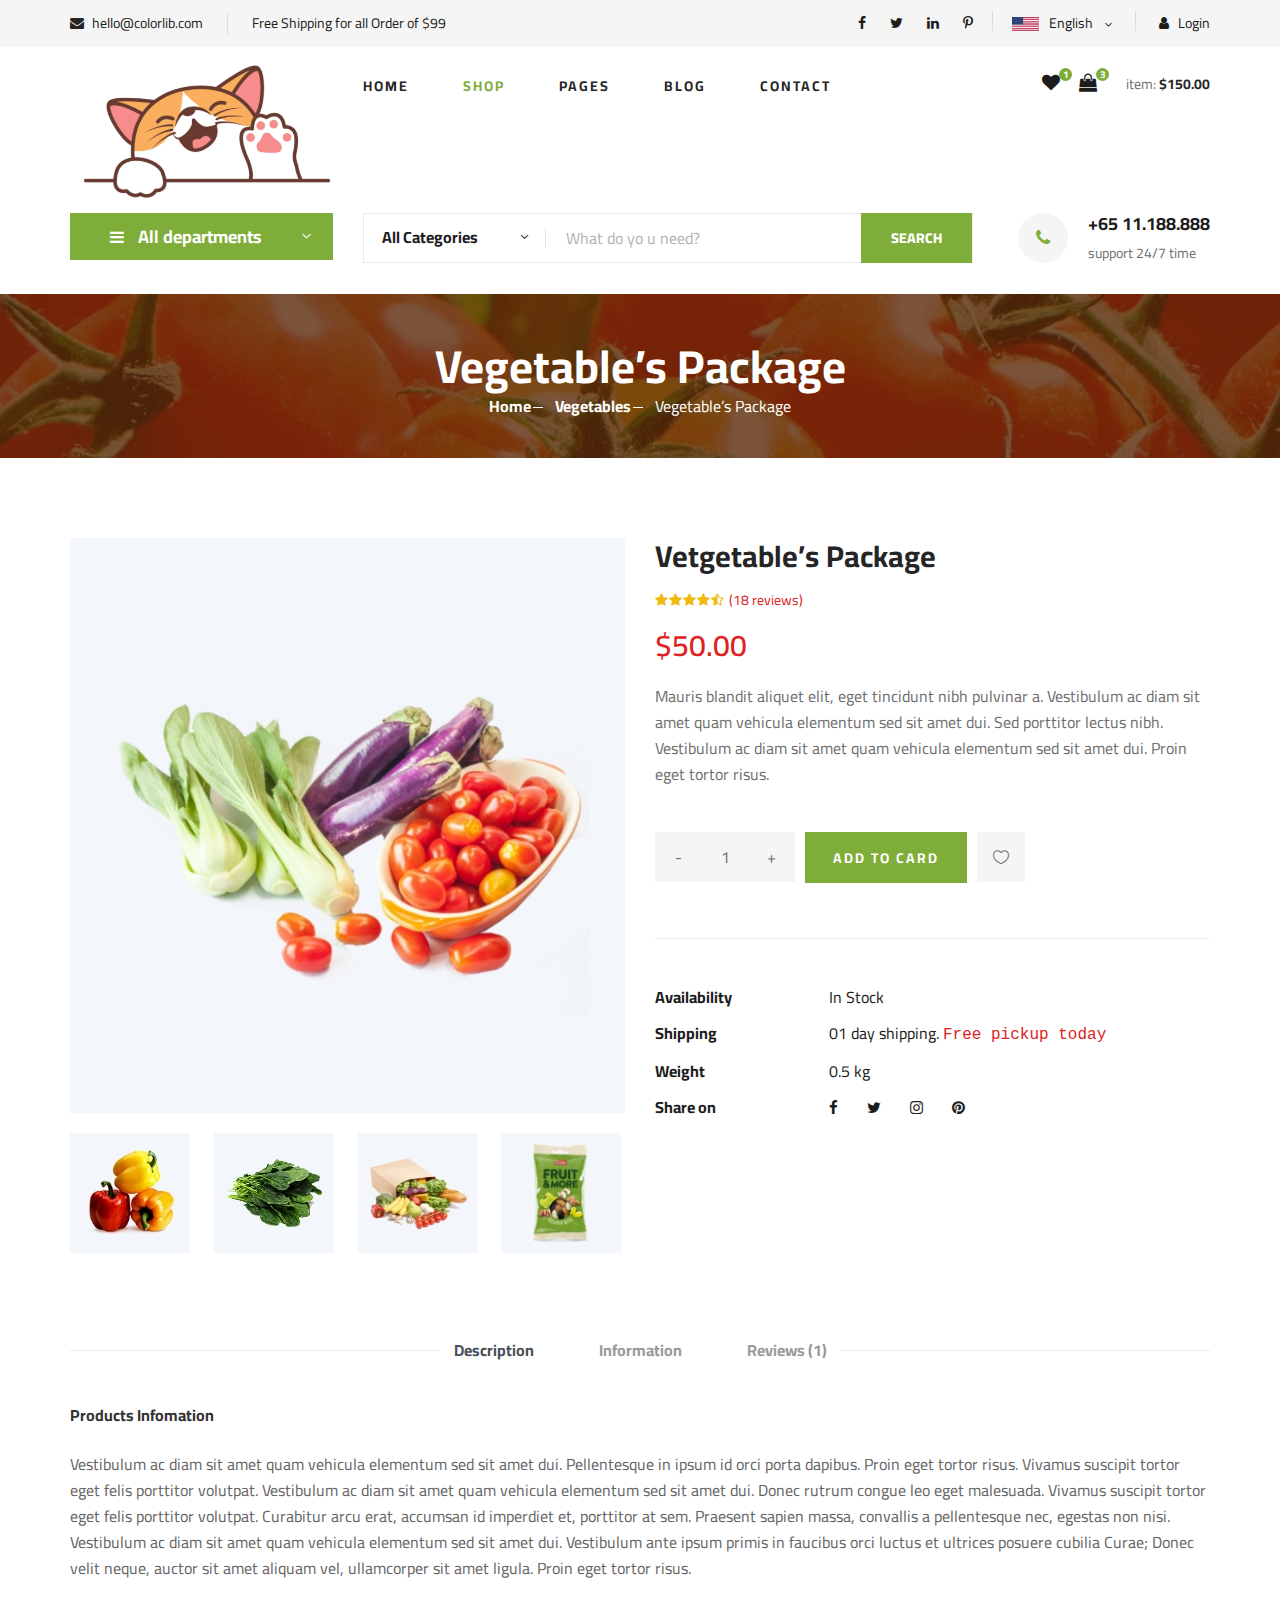
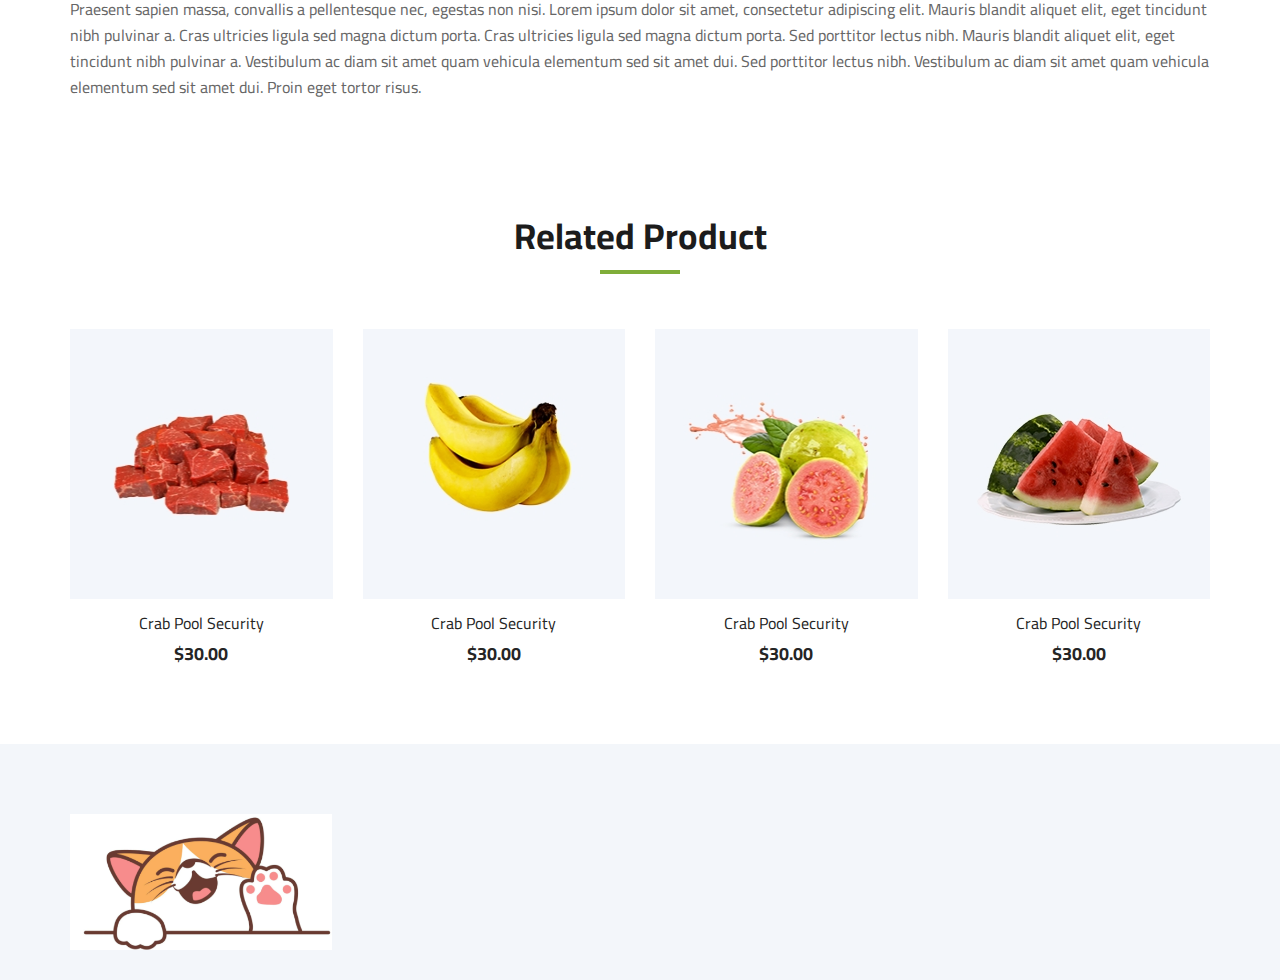
<file: shop-details.html>
<!DOCTYPE html>
<html lang="zxx">

<head>
    <meta charset="UTF-8">
    <meta name="description" content="Ogani Template">
    <meta name="keywords" content="Ogani, unica, creative, html">
    <meta name="viewport" content="width=device-width, initial-scale=1.0">
    <meta http-equiv="X-UA-Compatible" content="ie=edge">
    <title>Ogani | Template</title>

    <!-- Google Font -->
    <link href="https://fonts.googleapis.com/css2?family=Cairo:wght@200;300;400;600;900&display=swap" rel="stylesheet">

    <!-- Css Styles -->
    <link rel="stylesheet" href="css/bootstrap.min.css" type="text/css">
    <link rel="stylesheet" href="css/font-awesome.min.css" type="text/css">
    <link rel="stylesheet" href="css/elegant-icons.css" type="text/css">
    <link rel="stylesheet" href="css/nice-select.css" type="text/css">
    <link rel="stylesheet" href="css/jquery-ui.min.css" type="text/css">
    <link rel="stylesheet" href="css/owl.carousel.min.css" type="text/css">
    <link rel="stylesheet" href="css/slicknav.min.css" type="text/css">
    <link rel="stylesheet" href="css/style.css" type="text/css">
</head>

<body>
    <!-- Page Preloder -->
    <div id="preloder">
        <div class="loader"></div>
    </div>

    <!-- Humberger Begin -->
    <div class="humberger__menu__overlay"></div>
    <div class="humberger__menu__wrapper">
        <div class="humberger__menu__logo">
            <a href="#"><img src="img/logo.png" alt=""></a>
        </div>
        <div class="humberger__menu__cart">
            <ul>
                <li><a href="#"><i class="fa fa-heart"></i> <span>1</span></a></li>
                <li><a href="#"><i class="fa fa-shopping-bag"></i> <span>3</span></a></li>
            </ul>
            <div class="header__cart__price">item: <span>$150.00</span></div>
        </div>
        <div class="humberger__menu__widget">
            <div class="header__top__right__language">
                <img src="img/language.png" alt="">
                <div>English</div>
                <span class="arrow_carrot-down"></span>
                <ul>
                    <li><a href="#">Spanis</a></li>
                    <li><a href="#">English</a></li>
                </ul>
            </div>
            <div class="header__top__right__auth">
                <a href="#"><i class="fa fa-user"></i> Login</a>
            </div>
        </div>
        <nav class="humberger__menu__nav mobile-menu">
            <ul>
                <li class="active"><a href="./index.html">Home</a></li>
                <li><a href="./shop-grid.html">Shop</a></li>
                <li><a href="#">Pages</a>
                    <ul class="header__menu__dropdown">
                        <li><a href="./shop-details.html">Shop Details</a></li>
                        <li><a href="./shoping-cart.html">Shoping Cart</a></li>
                        <li><a href="./checkout.html">Check Out</a></li>
                        <li><a href="./blog-details.html">Blog Details</a></li>
                    </ul>
                </li>
                <li><a href="./blog.html">Blog</a></li>
                <li><a href="./contact.html">Contact</a></li>
            </ul>
        </nav>
        <div id="mobile-menu-wrap"></div>
        <div class="header__top__right__social">
            <a href="#"><i class="fa fa-facebook"></i></a>
            <a href="#"><i class="fa fa-twitter"></i></a>
            <a href="#"><i class="fa fa-linkedin"></i></a>
            <a href="#"><i class="fa fa-pinterest-p"></i></a>
        </div>
        <div class="humberger__menu__contact">
            <ul>
                <li><i class="fa fa-envelope"></i> hello@colorlib.com</li>
                <li>Free Shipping for all Order of $99</li>
            </ul>
        </div>
    </div>
    <!-- Humberger End -->

    <!-- Header Section Begin -->
    <header class="header">
        <div class="header__top">
            <div class="container">
                <div class="row">
                    <div class="col-lg-6">
                        <div class="header__top__left">
                            <ul>
                                <li><i class="fa fa-envelope"></i> hello@colorlib.com</li>
                                <li>Free Shipping for all Order of $99</li>
                            </ul>
                        </div>
                    </div>
                    <div class="col-lg-6">
                        <div class="header__top__right">
                            <div class="header__top__right__social">
                                <a href="#"><i class="fa fa-facebook"></i></a>
                                <a href="#"><i class="fa fa-twitter"></i></a>
                                <a href="#"><i class="fa fa-linkedin"></i></a>
                                <a href="#"><i class="fa fa-pinterest-p"></i></a>
                            </div>
                            <div class="header__top__right__language">
                                <img src="img/language.png" alt="">
                                <div>English</div>
                                <span class="arrow_carrot-down"></span>
                                <ul>
                                    <li><a href="#">Spanis</a></li>
                                    <li><a href="#">English</a></li>
                                </ul>
                            </div>
                            <div class="header__top__right__auth">
                                <a href="#"><i class="fa fa-user"></i> Login</a>
                            </div>
                        </div>
                    </div>
                </div>
            </div>
        </div>
        <div class="container">
            <div class="row">
                <div class="col-lg-3">
                    <div class="header__logo">
                        <a href="./index.html"><img src="img/logo.png" alt=""></a>
                    </div>
                </div>
                <div class="col-lg-6">
                    <nav class="header__menu">
                        <ul>
                            <li><a href="./index.html">Home</a></li>
                            <li class="active"><a href="./shop-grid.html">Shop</a></li>
                            <li><a href="#">Pages</a>
                                <ul class="header__menu__dropdown">
                                    <li><a href="./shop-details.html">Shop Details</a></li>
                                    <li><a href="./shoping-cart.html">Shoping Cart</a></li>
                                    <li><a href="./checkout.html">Check Out</a></li>
                                    <li><a href="./blog-details.html">Blog Details</a></li>
                                </ul>
                            </li>
                            <li><a href="./blog.html">Blog</a></li>
                            <li><a href="./contact.html">Contact</a></li>
                        </ul>
                    </nav>
                </div>
                <div class="col-lg-3">
                    <div class="header__cart">
                        <ul>
                            <li><a href="#"><i class="fa fa-heart"></i> <span>1</span></a></li>
                            <li><a href="#"><i class="fa fa-shopping-bag"></i> <span>3</span></a></li>
                        </ul>
                        <div class="header__cart__price">item: <span>$150.00</span></div>
                    </div>
                </div>
            </div>
            <div class="humberger__open">
                <i class="fa fa-bars"></i>
            </div>
        </div>
    </header>
    <!-- Header Section End -->

    <!-- Hero Section Begin -->
    <section class="hero hero-normal">
        <div class="container">
            <div class="row">
                <div class="col-lg-3">
                    <div class="hero__categories">
                        <div class="hero__categories__all">
                            <i class="fa fa-bars"></i>
                            <span>All departments</span>
                        </div>
                        <ul>
                            <li><a href="#">Fresh Meat</a></li>
                            <li><a href="#">Vegetables</a></li>
                            <li><a href="#">Fruit & Nut Gifts</a></li>
                            <li><a href="#">Fresh Berries</a></li>
                            <li><a href="#">Ocean Foods</a></li>
                            <li><a href="#">Butter & Eggs</a></li>
                            <li><a href="#">Fastfood</a></li>
                            <li><a href="#">Fresh Onion</a></li>
                            <li><a href="#">Papayaya & Crisps</a></li>
                            <li><a href="#">Oatmeal</a></li>
                            <li><a href="#">Fresh Bananas</a></li>
                        </ul>
                    </div>
                </div>
                <div class="col-lg-9">
                    <div class="hero__search">
                        <div class="hero__search__form">
                            <form action="#">
                                <div class="hero__search__categories">
                                    All Categories
                                    <span class="arrow_carrot-down"></span>
                                </div>
                                <input type="text" placeholder="What do yo u need?">
                                <button type="submit" class="site-btn">SEARCH</button>
                            </form>
                        </div>
                        <div class="hero__search__phone">
                            <div class="hero__search__phone__icon">
                                <i class="fa fa-phone"></i>
                            </div>
                            <div class="hero__search__phone__text">
                                <h5>+65 11.188.888</h5>
                                <span>support 24/7 time</span>
                            </div>
                        </div>
                    </div>
                </div>
            </div>
        </div>
    </section>
    <!-- Hero Section End -->

    <!-- Breadcrumb Section Begin -->
    <section class="breadcrumb-section set-bg" data-setbg="img/breadcrumb.jpg">
        <div class="container">
            <div class="row">
                <div class="col-lg-12 text-center">
                    <div class="breadcrumb__text">
                        <h2>Vegetable’s Package</h2>
                        <div class="breadcrumb__option">
                            <a href="./index.html">Home</a>
                            <a href="./index.html">Vegetables</a>
                            <span>Vegetable’s Package</span>
                        </div>
                    </div>
                </div>
            </div>
        </div>
    </section>
    <!-- Breadcrumb Section End -->

    <!-- Product Details Section Begin -->
    <section class="product-details spad">
        <div class="container">
            <div class="row">
                <div class="col-lg-6 col-md-6">
                    <div class="product__details__pic">
                        <div class="product__details__pic__item">
                            <img class="product__details__pic__item--large"
                                src="img/product/details/product-details-1.jpg" alt="">
                        </div>
                        <div class="product__details__pic__slider owl-carousel">
                            <img data-imgbigurl="img/product/details/product-details-2.jpg"
                                src="img/product/details/thumb-1.jpg" alt="">
                            <img data-imgbigurl="img/product/details/product-details-3.jpg"
                                src="img/product/details/thumb-2.jpg" alt="">
                            <img data-imgbigurl="img/product/details/product-details-5.jpg"
                                src="img/product/details/thumb-3.jpg" alt="">
                            <img data-imgbigurl="img/product/details/product-details-4.jpg"
                                src="img/product/details/thumb-4.jpg" alt="">
                        </div>
                    </div>
                </div>
                <div class="col-lg-6 col-md-6">
                    <div class="product__details__text">
                        <h3>Vetgetable’s Package</h3>
                        <div class="product__details__rating">
                            <i class="fa fa-star"></i>
                            <i class="fa fa-star"></i>
                            <i class="fa fa-star"></i>
                            <i class="fa fa-star"></i>
                            <i class="fa fa-star-half-o"></i>
                            <span>(18 reviews)</span>
                        </div>
                        <div class="product__details__price">$50.00</div>
                        <p>Mauris blandit aliquet elit, eget tincidunt nibh pulvinar a. Vestibulum ac diam sit amet quam
                            vehicula elementum sed sit amet dui. Sed porttitor lectus nibh. Vestibulum ac diam sit amet
                            quam vehicula elementum sed sit amet dui. Proin eget tortor risus.</p>
                        <div class="product__details__quantity">
                            <div class="quantity">
                                <div class="pro-qty">
                                    <input type="text" value="1">
                                </div>
                            </div>
                        </div>
                        <a href="#" class="primary-btn">ADD TO CARD</a>
                        <a href="#" class="heart-icon"><span class="icon_heart_alt"></span></a>
                        <ul>
                            <li><b>Availability</b> <span>In Stock</span></li>
                            <li><b>Shipping</b> <span>01 day shipping. <samp>Free pickup today</samp></span></li>
                            <li><b>Weight</b> <span>0.5 kg</span></li>
                            <li><b>Share on</b>
                                <div class="share">
                                    <a href="#"><i class="fa fa-facebook"></i></a>
                                    <a href="#"><i class="fa fa-twitter"></i></a>
                                    <a href="#"><i class="fa fa-instagram"></i></a>
                                    <a href="#"><i class="fa fa-pinterest"></i></a>
                                </div>
                            </li>
                        </ul>
                    </div>
                </div>
                <div class="col-lg-12">
                    <div class="product__details__tab">
                        <ul class="nav nav-tabs" role="tablist">
                            <li class="nav-item">
                                <a class="nav-link active" data-toggle="tab" href="#tabs-1" role="tab"
                                    aria-selected="true">Description</a>
                            </li>
                            <li class="nav-item">
                                <a class="nav-link" data-toggle="tab" href="#tabs-2" role="tab"
                                    aria-selected="false">Information</a>
                            </li>
                            <li class="nav-item">
                                <a class="nav-link" data-toggle="tab" href="#tabs-3" role="tab"
                                    aria-selected="false">Reviews <span>(1)</span></a>
                            </li>
                        </ul>
                        <div class="tab-content">
                            <div class="tab-pane active" id="tabs-1" role="tabpanel">
                                <div class="product__details__tab__desc">
                                    <h6>Products Infomation</h6>
                                    <p>Vestibulum ac diam sit amet quam vehicula elementum sed sit amet dui.
                                        Pellentesque in ipsum id orci porta dapibus. Proin eget tortor risus. Vivamus
                                        suscipit tortor eget felis porttitor volutpat. Vestibulum ac diam sit amet quam
                                        vehicula elementum sed sit amet dui. Donec rutrum congue leo eget malesuada.
                                        Vivamus suscipit tortor eget felis porttitor volutpat. Curabitur arcu erat,
                                        accumsan id imperdiet et, porttitor at sem. Praesent sapien massa, convallis a
                                        pellentesque nec, egestas non nisi. Vestibulum ac diam sit amet quam vehicula
                                        elementum sed sit amet dui. Vestibulum ante ipsum primis in faucibus orci luctus
                                        et ultrices posuere cubilia Curae; Donec velit neque, auctor sit amet aliquam
                                        vel, ullamcorper sit amet ligula. Proin eget tortor risus.</p>
                                        <p>Praesent sapien massa, convallis a pellentesque nec, egestas non nisi. Lorem
                                        ipsum dolor sit amet, consectetur adipiscing elit. Mauris blandit aliquet
                                        elit, eget tincidunt nibh pulvinar a. Cras ultricies ligula sed magna dictum
                                        porta. Cras ultricies ligula sed magna dictum porta. Sed porttitor lectus
                                        nibh. Mauris blandit aliquet elit, eget tincidunt nibh pulvinar a.
                                        Vestibulum ac diam sit amet quam vehicula elementum sed sit amet dui. Sed
                                        porttitor lectus nibh. Vestibulum ac diam sit amet quam vehicula elementum
                                        sed sit amet dui. Proin eget tortor risus.</p>
                                </div>
                            </div>
                            <div class="tab-pane" id="tabs-2" role="tabpanel">
                                <div class="product__details__tab__desc">
                                    <h6>Products Infomation</h6>
                                    <p>Vestibulum ac diam sit amet quam vehicula elementum sed sit amet dui.
                                        Pellentesque in ipsum id orci porta dapibus. Proin eget tortor risus.
                                        Vivamus suscipit tortor eget felis porttitor volutpat. Vestibulum ac diam
                                        sit amet quam vehicula elementum sed sit amet dui. Donec rutrum congue leo
                                        eget malesuada. Vivamus suscipit tortor eget felis porttitor volutpat.
                                        Curabitur arcu erat, accumsan id imperdiet et, porttitor at sem. Praesent
                                        sapien massa, convallis a pellentesque nec, egestas non nisi. Vestibulum ac
                                        diam sit amet quam vehicula elementum sed sit amet dui. Vestibulum ante
                                        ipsum primis in faucibus orci luctus et ultrices posuere cubilia Curae;
                                        Donec velit neque, auctor sit amet aliquam vel, ullamcorper sit amet ligula.
                                        Proin eget tortor risus.</p>
                                    <p>Praesent sapien massa, convallis a pellentesque nec, egestas non nisi. Lorem
                                        ipsum dolor sit amet, consectetur adipiscing elit. Mauris blandit aliquet
                                        elit, eget tincidunt nibh pulvinar a. Cras ultricies ligula sed magna dictum
                                        porta. Cras ultricies ligula sed magna dictum porta. Sed porttitor lectus
                                        nibh. Mauris blandit aliquet elit, eget tincidunt nibh pulvinar a.</p>
                                </div>
                            </div>
                            <div class="tab-pane" id="tabs-3" role="tabpanel">
                                <div class="product__details__tab__desc">
                                    <h6>Products Infomation</h6>
                                    <p>Vestibulum ac diam sit amet quam vehicula elementum sed sit amet dui.
                                        Pellentesque in ipsum id orci porta dapibus. Proin eget tortor risus.
                                        Vivamus suscipit tortor eget felis porttitor volutpat. Vestibulum ac diam
                                        sit amet quam vehicula elementum sed sit amet dui. Donec rutrum congue leo
                                        eget malesuada. Vivamus suscipit tortor eget felis porttitor volutpat.
                                        Curabitur arcu erat, accumsan id imperdiet et, porttitor at sem. Praesent
                                        sapien massa, convallis a pellentesque nec, egestas non nisi. Vestibulum ac
                                        diam sit amet quam vehicula elementum sed sit amet dui. Vestibulum ante
                                        ipsum primis in faucibus orci luctus et ultrices posuere cubilia Curae;
                                        Donec velit neque, auctor sit amet aliquam vel, ullamcorper sit amet ligula.
                                        Proin eget tortor risus.</p>
                                </div>
                            </div>
                        </div>
                    </div>
                </div>
            </div>
        </div>
    </section>
    <!-- Product Details Section End -->

    <!-- Related Product Section Begin -->
    <section class="related-product">
        <div class="container">
            <div class="row">
                <div class="col-lg-12">
                    <div class="section-title related__product__title">
                        <h2>Related Product</h2>
                    </div>
                </div>
            </div>
            <div class="row">
                <div class="col-lg-3 col-md-4 col-sm-6">
                    <div class="product__item">
                        <div class="product__item__pic set-bg" data-setbg="img/product/product-1.jpg">
                            <ul class="product__item__pic__hover">
                                <li><a href="#"><i class="fa fa-heart"></i></a></li>
                                <li><a href="#"><i class="fa fa-retweet"></i></a></li>
                                <li><a href="#"><i class="fa fa-shopping-cart"></i></a></li>
                            </ul>
                        </div>
                        <div class="product__item__text">
                            <h6><a href="#">Crab Pool Security</a></h6>
                            <h5>$30.00</h5>
                        </div>
                    </div>
                </div>
                <div class="col-lg-3 col-md-4 col-sm-6">
                    <div class="product__item">
                        <div class="product__item__pic set-bg" data-setbg="img/product/product-2.jpg">
                            <ul class="product__item__pic__hover">
                                <li><a href="#"><i class="fa fa-heart"></i></a></li>
                                <li><a href="#"><i class="fa fa-retweet"></i></a></li>
                                <li><a href="#"><i class="fa fa-shopping-cart"></i></a></li>
                            </ul>
                        </div>
                        <div class="product__item__text">
                            <h6><a href="#">Crab Pool Security</a></h6>
                            <h5>$30.00</h5>
                        </div>
                    </div>
                </div>
                <div class="col-lg-3 col-md-4 col-sm-6">
                    <div class="product__item">
                        <div class="product__item__pic set-bg" data-setbg="img/product/product-3.jpg">
                            <ul class="product__item__pic__hover">
                                <li><a href="#"><i class="fa fa-heart"></i></a></li>
                                <li><a href="#"><i class="fa fa-retweet"></i></a></li>
                                <li><a href="#"><i class="fa fa-shopping-cart"></i></a></li>
                            </ul>
                        </div>
                        <div class="product__item__text">
                            <h6><a href="#">Crab Pool Security</a></h6>
                            <h5>$30.00</h5>
                        </div>
                    </div>
                </div>
                <div class="col-lg-3 col-md-4 col-sm-6">
                    <div class="product__item">
                        <div class="product__item__pic set-bg" data-setbg="img/product/product-7.jpg">
                            <ul class="product__item__pic__hover">
                                <li><a href="#"><i class="fa fa-heart"></i></a></li>
                                <li><a href="#"><i class="fa fa-retweet"></i></a></li>
                                <li><a href="#"><i class="fa fa-shopping-cart"></i></a></li>
                            </ul>
                        </div>
                        <div class="product__item__text">
                            <h6><a href="#">Crab Pool Security</a></h6>
                            <h5>$30.00</h5>
                        </div>
                    </div>
                </div>
            </div>
        </div>
    </section>
    <!-- Related Product Section End -->

    <!-- Footer Section Begin -->
    <footer class="footer spad">
        <div class="container">
            <div class="row">
                <div class="col-lg-3 col-md-6 col-sm-6">
                    <div class="footer__about">
                        <div class="footer__about__logo">
                            <a href="./index.html"><img src="img/logo.png" alt=""></a>
                        </div>
                    </div>
                </div>
                <div class="col-lg-4 col-md-6 col-sm-6 offset-lg-1">

                </div>
            </div>
        </div>
    </footer>
    <!-- Footer Section End -->

    <!-- Js Plugins -->
    <script src="js/jquery-3.3.1.min.js"></script>
    <script src="js/bootstrap.min.js"></script>
    <script src="js/jquery.nice-select.min.js"></script>
    <script src="js/jquery-ui.min.js"></script>
    <script src="js/jquery.slicknav.js"></script>
    <script src="js/mixitup.min.js"></script>
    <script src="js/owl.carousel.min.js"></script>
    <script src="js/main.js"></script>


</body>

</html>
</file>
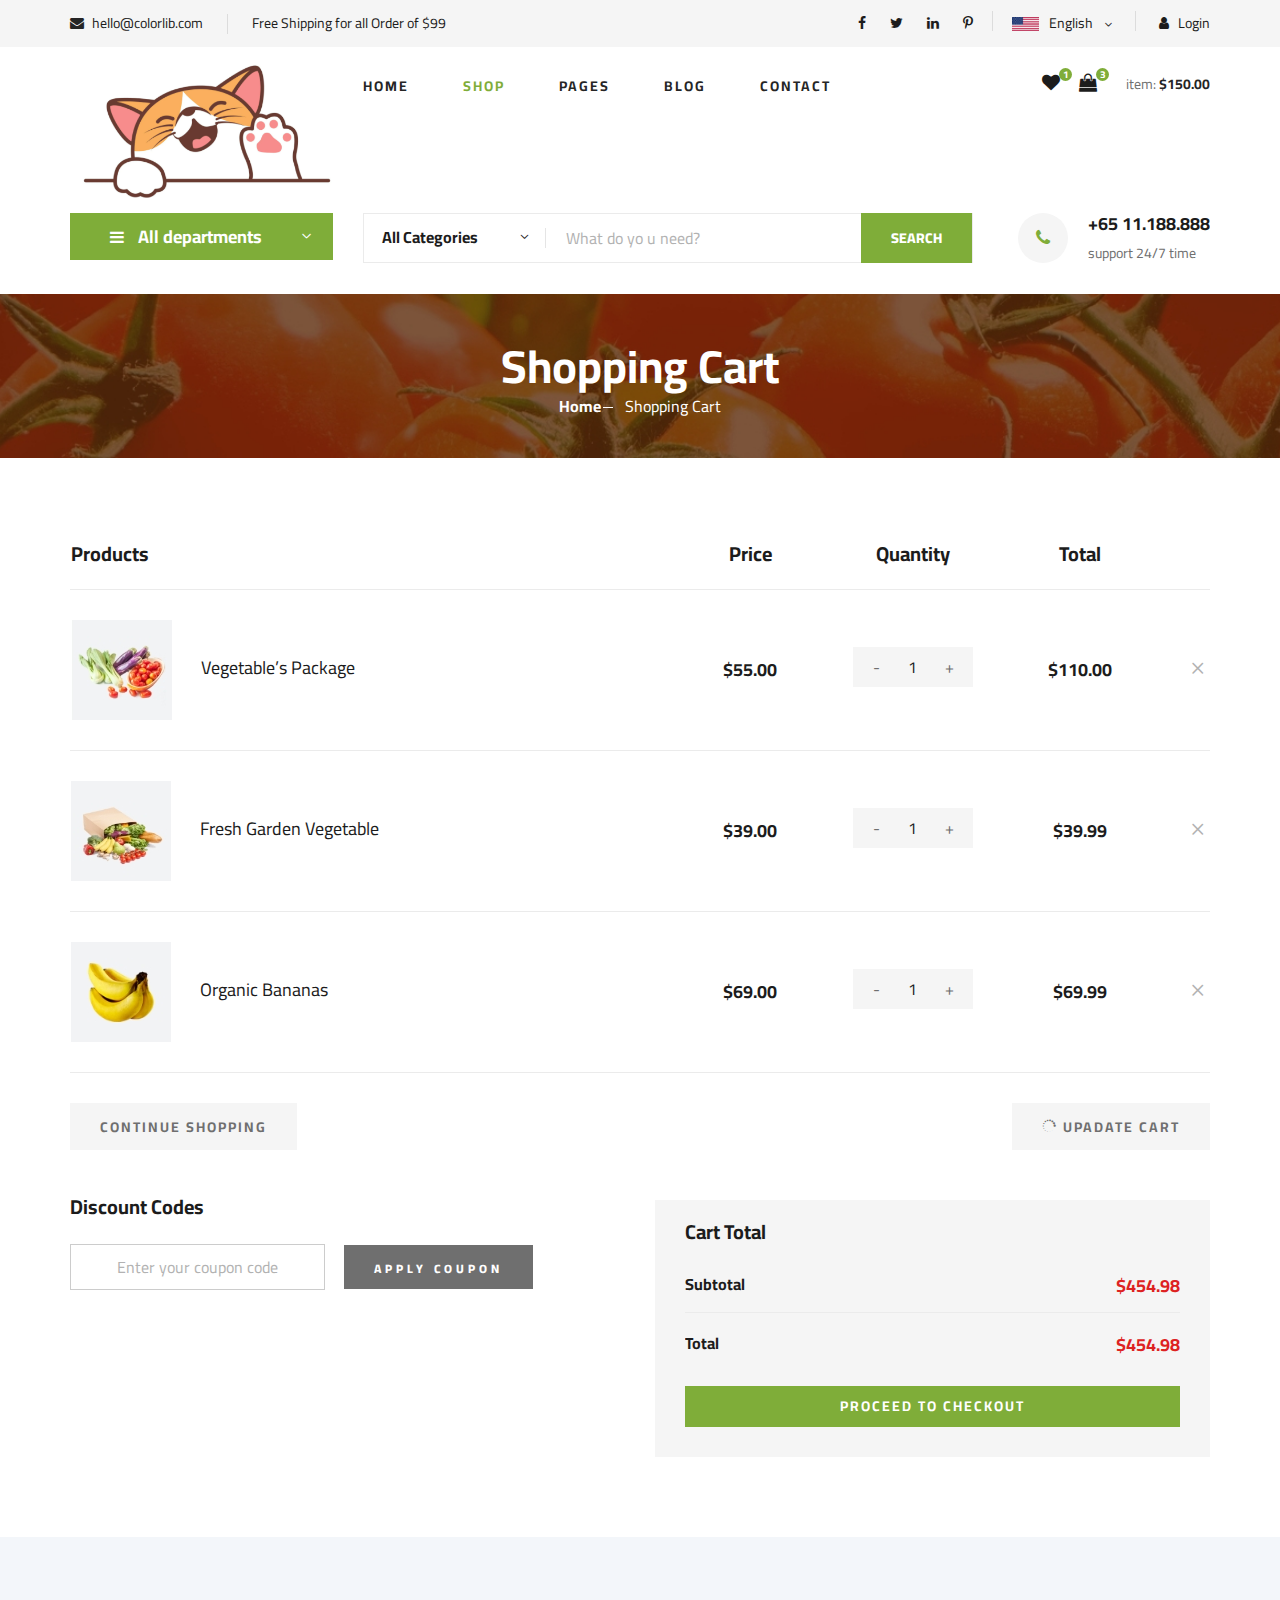
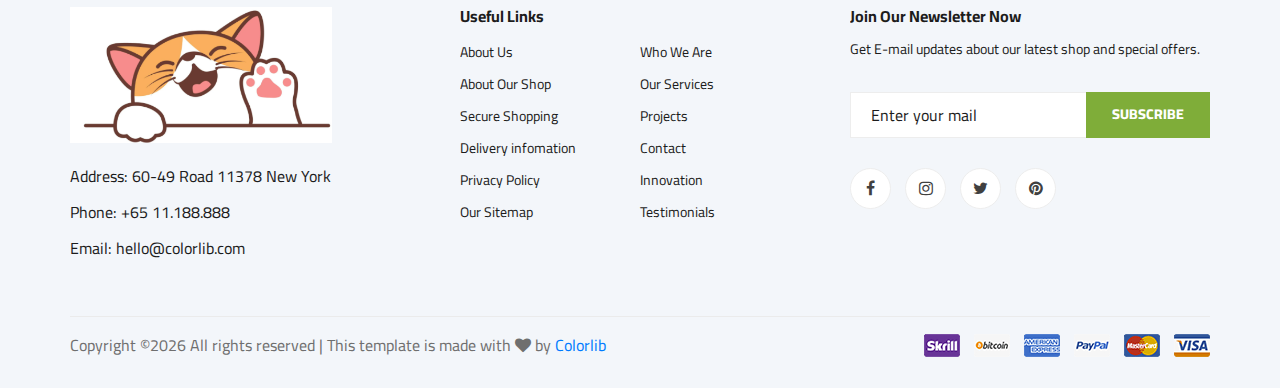
<file: shoping-cart.html>
<!DOCTYPE html>
<html lang="zxx">

<head>
    <meta charset="UTF-8">
    <meta name="description" content="Ogani Template">
    <meta name="keywords" content="Ogani, unica, creative, html">
    <meta name="viewport" content="width=device-width, initial-scale=1.0">
    <meta http-equiv="X-UA-Compatible" content="ie=edge">
    <title>Ogani | Template</title>

    <!-- Google Font -->
    <link href="https://fonts.googleapis.com/css2?family=Cairo:wght@200;300;400;600;900&display=swap" rel="stylesheet">

    <!-- Css Styles -->
    <link rel="stylesheet" href="css/bootstrap.min.css" type="text/css">
    <link rel="stylesheet" href="css/font-awesome.min.css" type="text/css">
    <link rel="stylesheet" href="css/elegant-icons.css" type="text/css">
    <link rel="stylesheet" href="css/nice-select.css" type="text/css">
    <link rel="stylesheet" href="css/jquery-ui.min.css" type="text/css">
    <link rel="stylesheet" href="css/owl.carousel.min.css" type="text/css">
    <link rel="stylesheet" href="css/slicknav.min.css" type="text/css">
    <link rel="stylesheet" href="css/style.css" type="text/css">
</head>

<body>
    <!-- Page Preloder -->
    <div id="preloder">
        <div class="loader"></div>
    </div>

    <!-- Humberger Begin -->
    <div class="humberger__menu__overlay"></div>
    <div class="humberger__menu__wrapper">
        <div class="humberger__menu__logo">
            <a href="#"><img src="img/logo.png" alt=""></a>
        </div>
        <div class="humberger__menu__cart">
            <ul>
                <li><a href="#"><i class="fa fa-heart"></i> <span>1</span></a></li>
                <li><a href="#"><i class="fa fa-shopping-bag"></i> <span>3</span></a></li>
            </ul>
            <div class="header__cart__price">item: <span>$150.00</span></div>
        </div>
        <div class="humberger__menu__widget">
            <div class="header__top__right__language">
                <img src="img/language.png" alt="">
                <div>English</div>
                <span class="arrow_carrot-down"></span>
                <ul>
                    <li><a href="#">Spanis</a></li>
                    <li><a href="#">English</a></li>
                </ul>
            </div>
            <div class="header__top__right__auth">
                <a href="#"><i class="fa fa-user"></i> Login</a>
            </div>
        </div>
        <nav class="humberger__menu__nav mobile-menu">
            <ul>
                <li class="active"><a href="./index.html">Home</a></li>
                <li><a href="./shop-grid.html">Shop</a></li>
                <li><a href="#">Pages</a>
                    <ul class="header__menu__dropdown">
                        <li><a href="./shop-details.html">Shop Details</a></li>
                        <li><a href="./shoping-cart.html">Shoping Cart</a></li>
                        <li><a href="./checkout.html">Check Out</a></li>
                        <li><a href="./blog-details.html">Blog Details</a></li>
                    </ul>
                </li>
                <li><a href="./blog.html">Blog</a></li>
                <li><a href="./contact.html">Contact</a></li>
            </ul>
        </nav>
        <div id="mobile-menu-wrap"></div>
        <div class="header__top__right__social">
            <a href="#"><i class="fa fa-facebook"></i></a>
            <a href="#"><i class="fa fa-twitter"></i></a>
            <a href="#"><i class="fa fa-linkedin"></i></a>
            <a href="#"><i class="fa fa-pinterest-p"></i></a>
        </div>
        <div class="humberger__menu__contact">
            <ul>
                <li><i class="fa fa-envelope"></i> hello@colorlib.com</li>
                <li>Free Shipping for all Order of $99</li>
            </ul>
        </div>
    </div>
    <!-- Humberger End -->

    <!-- Header Section Begin -->
    <header class="header">
        <div class="header__top">
            <div class="container">
                <div class="row">
                    <div class="col-lg-6">
                        <div class="header__top__left">
                            <ul>
                                <li><i class="fa fa-envelope"></i> hello@colorlib.com</li>
                                <li>Free Shipping for all Order of $99</li>
                            </ul>
                        </div>
                    </div>
                    <div class="col-lg-6">
                        <div class="header__top__right">
                            <div class="header__top__right__social">
                                <a href="#"><i class="fa fa-facebook"></i></a>
                                <a href="#"><i class="fa fa-twitter"></i></a>
                                <a href="#"><i class="fa fa-linkedin"></i></a>
                                <a href="#"><i class="fa fa-pinterest-p"></i></a>
                            </div>
                            <div class="header__top__right__language">
                                <img src="img/language.png" alt="">
                                <div>English</div>
                                <span class="arrow_carrot-down"></span>
                                <ul>
                                    <li><a href="#">Spanis</a></li>
                                    <li><a href="#">English</a></li>
                                </ul>
                            </div>
                            <div class="header__top__right__auth">
                                <a href="#"><i class="fa fa-user"></i> Login</a>
                            </div>
                        </div>
                    </div>
                </div>
            </div>
        </div>
        <div class="container">
            <div class="row">
                <div class="col-lg-3">
                    <div class="header__logo">
                        <a href="./index.html"><img src="img/logo.png" alt=""></a>
                    </div>
                </div>
                <div class="col-lg-6">
                    <nav class="header__menu">
                        <ul>
                            <li><a href="./index.html">Home</a></li>
                            <li class="active"><a href="./shop-grid.html">Shop</a></li>
                            <li><a href="#">Pages</a>
                                <ul class="header__menu__dropdown">
                                    <li><a href="./shop-details.html">Shop Details</a></li>
                                    <li><a href="./shoping-cart.html">Shoping Cart</a></li>
                                    <li><a href="./checkout.html">Check Out</a></li>
                                    <li><a href="./blog-details.html">Blog Details</a></li>
                                </ul>
                            </li>
                            <li><a href="./blog.html">Blog</a></li>
                            <li><a href="./contact.html">Contact</a></li>
                        </ul>
                    </nav>
                </div>
                <div class="col-lg-3">
                    <div class="header__cart">
                        <ul>
                            <li><a href="#"><i class="fa fa-heart"></i> <span>1</span></a></li>
                            <li><a href="#"><i class="fa fa-shopping-bag"></i> <span>3</span></a></li>
                        </ul>
                        <div class="header__cart__price">item: <span>$150.00</span></div>
                    </div>
                </div>
            </div>
            <div class="humberger__open">
                <i class="fa fa-bars"></i>
            </div>
        </div>
    </header>
    <!-- Header Section End -->

    <!-- Hero Section Begin -->
    <section class="hero hero-normal">
        <div class="container">
            <div class="row">
                <div class="col-lg-3">
                    <div class="hero__categories">
                        <div class="hero__categories__all">
                            <i class="fa fa-bars"></i>
                            <span>All departments</span>
                        </div>
                        <ul>
                            <li><a href="#">Fresh Meat</a></li>
                            <li><a href="#">Vegetables</a></li>
                            <li><a href="#">Fruit & Nut Gifts</a></li>
                            <li><a href="#">Fresh Berries</a></li>
                            <li><a href="#">Ocean Foods</a></li>
                            <li><a href="#">Butter & Eggs</a></li>
                            <li><a href="#">Fastfood</a></li>
                            <li><a href="#">Fresh Onion</a></li>
                            <li><a href="#">Papayaya & Crisps</a></li>
                            <li><a href="#">Oatmeal</a></li>
                            <li><a href="#">Fresh Bananas</a></li>
                        </ul>
                    </div>
                </div>
                <div class="col-lg-9">
                    <div class="hero__search">
                        <div class="hero__search__form">
                            <form action="#">
                                <div class="hero__search__categories">
                                    All Categories
                                    <span class="arrow_carrot-down"></span>
                                </div>
                                <input type="text" placeholder="What do yo u need?">
                                <button type="submit" class="site-btn">SEARCH</button>
                            </form>
                        </div>
                        <div class="hero__search__phone">
                            <div class="hero__search__phone__icon">
                                <i class="fa fa-phone"></i>
                            </div>
                            <div class="hero__search__phone__text">
                                <h5>+65 11.188.888</h5>
                                <span>support 24/7 time</span>
                            </div>
                        </div>
                    </div>
                </div>
            </div>
        </div>
    </section>
    <!-- Hero Section End -->

    <!-- Breadcrumb Section Begin -->
    <section class="breadcrumb-section set-bg" data-setbg="img/breadcrumb.jpg">
        <div class="container">
            <div class="row">
                <div class="col-lg-12 text-center">
                    <div class="breadcrumb__text">
                        <h2>Shopping Cart</h2>
                        <div class="breadcrumb__option">
                            <a href="./index.html">Home</a>
                            <span>Shopping Cart</span>
                        </div>
                    </div>
                </div>
            </div>
        </div>
    </section>
    <!-- Breadcrumb Section End -->

    <!-- Shoping Cart Section Begin -->
    <section class="shoping-cart spad">
        <div class="container">
            <div class="row">
                <div class="col-lg-12">
                    <div class="shoping__cart__table">
                        <table>
                            <thead>
                                <tr>
                                    <th class="shoping__product">Products</th>
                                    <th>Price</th>
                                    <th>Quantity</th>
                                    <th>Total</th>
                                    <th></th>
                                </tr>
                            </thead>
                            <tbody>
                                <tr>
                                    <td class="shoping__cart__item">
                                        <img src="img/cart/cart-1.jpg" alt="">
                                        <h5>Vegetable’s Package</h5>
                                    </td>
                                    <td class="shoping__cart__price">
                                        $55.00
                                    </td>
                                    <td class="shoping__cart__quantity">
                                        <div class="quantity">
                                            <div class="pro-qty">
                                                <input type="text" value="1">
                                            </div>
                                        </div>
                                    </td>
                                    <td class="shoping__cart__total">
                                        $110.00
                                    </td>
                                    <td class="shoping__cart__item__close">
                                        <span class="icon_close"></span>
                                    </td>
                                </tr>
                                <tr>
                                    <td class="shoping__cart__item">
                                        <img src="img/cart/cart-2.jpg" alt="">
                                        <h5>Fresh Garden Vegetable</h5>
                                    </td>
                                    <td class="shoping__cart__price">
                                        $39.00
                                    </td>
                                    <td class="shoping__cart__quantity">
                                        <div class="quantity">
                                            <div class="pro-qty">
                                                <input type="text" value="1">
                                            </div>
                                        </div>
                                    </td>
                                    <td class="shoping__cart__total">
                                        $39.99
                                    </td>
                                    <td class="shoping__cart__item__close">
                                        <span class="icon_close"></span>
                                    </td>
                                </tr>
                                <tr>
                                    <td class="shoping__cart__item">
                                        <img src="img/cart/cart-3.jpg" alt="">
                                        <h5>Organic Bananas</h5>
                                    </td>
                                    <td class="shoping__cart__price">
                                        $69.00
                                    </td>
                                    <td class="shoping__cart__quantity">
                                        <div class="quantity">
                                            <div class="pro-qty">
                                                <input type="text" value="1">
                                            </div>
                                        </div>
                                    </td>
                                    <td class="shoping__cart__total">
                                        $69.99
                                    </td>
                                    <td class="shoping__cart__item__close">
                                        <span class="icon_close"></span>
                                    </td>
                                </tr>
                            </tbody>
                        </table>
                    </div>
                </div>
            </div>
            <div class="row">
                <div class="col-lg-12">
                    <div class="shoping__cart__btns">
                        <a href="#" class="primary-btn cart-btn">CONTINUE SHOPPING</a>
                        <a href="#" class="primary-btn cart-btn cart-btn-right"><span class="icon_loading"></span>
                            Upadate Cart</a>
                    </div>
                </div>
                <div class="col-lg-6">
                    <div class="shoping__continue">
                        <div class="shoping__discount">
                            <h5>Discount Codes</h5>
                            <form action="#">
                                <input type="text" placeholder="Enter your coupon code">
                                <button type="submit" class="site-btn">APPLY COUPON</button>
                            </form>
                        </div>
                    </div>
                </div>
                <div class="col-lg-6">
                    <div class="shoping__checkout">
                        <h5>Cart Total</h5>
                        <ul>
                            <li>Subtotal <span>$454.98</span></li>
                            <li>Total <span>$454.98</span></li>
                        </ul>
                        <a href="#" class="primary-btn">PROCEED TO CHECKOUT</a>
                    </div>
                </div>
            </div>
        </div>
    </section>
    <!-- Shoping Cart Section End -->

    <!-- Footer Section Begin -->
    <footer class="footer spad">
        <div class="container">
            <div class="row">
                <div class="col-lg-3 col-md-6 col-sm-6">
                    <div class="footer__about">
                        <div class="footer__about__logo">
                            <a href="./index.html"><img src="img/logo.png" alt=""></a>
                        </div>
                        <ul>
                            <li>Address: 60-49 Road 11378 New York</li>
                            <li>Phone: +65 11.188.888</li>
                            <li>Email: hello@colorlib.com</li>
                        </ul>
                    </div>
                </div>
                <div class="col-lg-4 col-md-6 col-sm-6 offset-lg-1">
                    <div class="footer__widget">
                        <h6>Useful Links</h6>
                        <ul>
                            <li><a href="#">About Us</a></li>
                            <li><a href="#">About Our Shop</a></li>
                            <li><a href="#">Secure Shopping</a></li>
                            <li><a href="#">Delivery infomation</a></li>
                            <li><a href="#">Privacy Policy</a></li>
                            <li><a href="#">Our Sitemap</a></li>
                        </ul>
                        <ul>
                            <li><a href="#">Who We Are</a></li>
                            <li><a href="#">Our Services</a></li>
                            <li><a href="#">Projects</a></li>
                            <li><a href="#">Contact</a></li>
                            <li><a href="#">Innovation</a></li>
                            <li><a href="#">Testimonials</a></li>
                        </ul>
                    </div>
                </div>
                <div class="col-lg-4 col-md-12">
                    <div class="footer__widget">
                        <h6>Join Our Newsletter Now</h6>
                        <p>Get E-mail updates about our latest shop and special offers.</p>
                        <form action="#">
                            <input type="text" placeholder="Enter your mail">
                            <button type="submit" class="site-btn">Subscribe</button>
                        </form>
                        <div class="footer__widget__social">
                            <a href="#"><i class="fa fa-facebook"></i></a>
                            <a href="#"><i class="fa fa-instagram"></i></a>
                            <a href="#"><i class="fa fa-twitter"></i></a>
                            <a href="#"><i class="fa fa-pinterest"></i></a>
                        </div>
                    </div>
                </div>
            </div>
            <div class="row">
                <div class="col-lg-12">
                    <div class="footer__copyright">
                        <div class="footer__copyright__text"><p><!-- Link back to Colorlib can't be removed. Template is licensed under CC BY 3.0. -->
  Copyright &copy;<script>document.write(new Date().getFullYear());</script> All rights reserved | This template is made with <i class="fa fa-heart" aria-hidden="true"></i> by <a href="https://colorlib.com" target="_blank">Colorlib</a>
  <!-- Link back to Colorlib can't be removed. Template is licensed under CC BY 3.0. --></p></div>
                        <div class="footer__copyright__payment"><img src="img/payment-item.png" alt=""></div>
                    </div>
                </div>
            </div>
        </div>
    </footer>
    <!-- Footer Section End -->

    <!-- Js Plugins -->
    <script src="js/jquery-3.3.1.min.js"></script>
    <script src="js/bootstrap.min.js"></script>
    <script src="js/jquery.nice-select.min.js"></script>
    <script src="js/jquery-ui.min.js"></script>
    <script src="js/jquery.slicknav.js"></script>
    <script src="js/mixitup.min.js"></script>
    <script src="js/owl.carousel.min.js"></script>
    <script src="js/main.js"></script>


</body>

</html>
</file>
<file: css/elegant-icons.css>
@font-face {
	font-family: 'ElegantIcons';
	src:url('../fonts/ElegantIcons.eot');
	src:url('../fonts/ElegantIcons.eot?#iefix') format('embedded-opentype'),
		url('../fonts/ElegantIcons.woff') format('woff'),
		url('../fonts/ElegantIcons.ttf') format('truetype'),
		url('../fonts/ElegantIcons.svg#ElegantIcons') format('svg');
	font-weight: normal;
	font-style: normal;
}

/* Use the following CSS code if you want to use data attributes for inserting your icons */
[data-icon]:before {
	font-family: 'ElegantIcons';
	content: attr(data-icon);
	speak: none;
	font-weight: normal;
	font-variant: normal;
	text-transform: none;
	line-height: 1;
	-webkit-font-smoothing: antialiased;
	-moz-osx-font-smoothing: grayscale;
}

/* Use the following CSS code if you want to have a class per icon */
/*
Instead of a list of all class selectors,
you can use the generic selector below, but it's slower:
[class*="your-class-prefix"] {
*/
.arrow_up, .arrow_down, .arrow_left, .arrow_right, .arrow_left-up, .arrow_right-up, .arrow_right-down, .arrow_left-down, .arrow-up-down, .arrow_up-down_alt, .arrow_left-right_alt, .arrow_left-right, .arrow_expand_alt2, .arrow_expand_alt, .arrow_condense, .arrow_expand, .arrow_move, .arrow_carrot-up, .arrow_carrot-down, .arrow_carrot-left, .arrow_carrot-right, .arrow_carrot-2up, .arrow_carrot-2down, .arrow_carrot-2left, .arrow_carrot-2right, .arrow_carrot-up_alt2, .arrow_carrot-down_alt2, .arrow_carrot-left_alt2, .arrow_carrot-right_alt2, .arrow_carrot-2up_alt2, .arrow_carrot-2down_alt2, .arrow_carrot-2left_alt2, .arrow_carrot-2right_alt2, .arrow_triangle-up, .arrow_triangle-down, .arrow_triangle-left, .arrow_triangle-right, .arrow_triangle-up_alt2, .arrow_triangle-down_alt2, .arrow_triangle-left_alt2, .arrow_triangle-right_alt2, .arrow_back, .icon_minus-06, .icon_plus, .icon_close, .icon_check, .icon_minus_alt2, .icon_plus_alt2, .icon_close_alt2, .icon_check_alt2, .icon_zoom-out_alt, .icon_zoom-in_alt, .icon_search, .icon_box-empty, .icon_box-selected, .icon_minus-box, .icon_plus-box, .icon_box-checked, .icon_circle-empty, .icon_circle-slelected, .icon_stop_alt2, .icon_stop, .icon_pause_alt2, .icon_pause, .icon_menu, .icon_menu-square_alt2, .icon_menu-circle_alt2, .icon_ul, .icon_ol, .icon_adjust-horiz, .icon_adjust-vert, .icon_document_alt, .icon_documents_alt, .icon_pencil, .icon_pencil-edit_alt, .icon_pencil-edit, .icon_folder-alt, .icon_folder-open_alt, .icon_folder-add_alt, .icon_info_alt, .icon_error-oct_alt, .icon_error-circle_alt, .icon_error-triangle_alt, .icon_question_alt2, .icon_question, .icon_comment_alt, .icon_chat_alt, .icon_vol-mute_alt, .icon_volume-low_alt, .icon_volume-high_alt, .icon_quotations, .icon_quotations_alt2, .icon_clock_alt, .icon_lock_alt, .icon_lock-open_alt, .icon_key_alt, .icon_cloud_alt, .icon_cloud-upload_alt, .icon_cloud-download_alt, .icon_image, .icon_images, .icon_lightbulb_alt, .icon_gift_alt, .icon_house_alt, .icon_genius, .icon_mobile, .icon_tablet, .icon_laptop, .icon_desktop, .icon_camera_alt, .icon_mail_alt, .icon_cone_alt, .icon_ribbon_alt, .icon_bag_alt, .icon_creditcard, .icon_cart_alt, .icon_paperclip, .icon_tag_alt, .icon_tags_alt, .icon_trash_alt, .icon_cursor_alt, .icon_mic_alt, .icon_compass_alt, .icon_pin_alt, .icon_pushpin_alt, .icon_map_alt, .icon_drawer_alt, .icon_toolbox_alt, .icon_book_alt, .icon_calendar, .icon_film, .icon_table, .icon_contacts_alt, .icon_headphones, .icon_lifesaver, .icon_piechart, .icon_refresh, .icon_link_alt, .icon_link, .icon_loading, .icon_blocked, .icon_archive_alt, .icon_heart_alt, .icon_star_alt, .icon_star-half_alt, .icon_star, .icon_star-half, .icon_tools, .icon_tool, .icon_cog, .icon_cogs, .arrow_up_alt, .arrow_down_alt, .arrow_left_alt, .arrow_right_alt, .arrow_left-up_alt, .arrow_right-up_alt, .arrow_right-down_alt, .arrow_left-down_alt, .arrow_condense_alt, .arrow_expand_alt3, .arrow_carrot_up_alt, .arrow_carrot-down_alt, .arrow_carrot-left_alt, .arrow_carrot-right_alt, .arrow_carrot-2up_alt, .arrow_carrot-2dwnn_alt, .arrow_carrot-2left_alt, .arrow_carrot-2right_alt, .arrow_triangle-up_alt, .arrow_triangle-down_alt, .arrow_triangle-left_alt, .arrow_triangle-right_alt, .icon_minus_alt, .icon_plus_alt, .icon_close_alt, .icon_check_alt, .icon_zoom-out, .icon_zoom-in, .icon_stop_alt, .icon_menu-square_alt, .icon_menu-circle_alt, .icon_document, .icon_documents, .icon_pencil_alt, .icon_folder, .icon_folder-open, .icon_folder-add, .icon_folder_upload, .icon_folder_download, .icon_info, .icon_error-circle, .icon_error-oct, .icon_error-triangle, .icon_question_alt, .icon_comment, .icon_chat, .icon_vol-mute, .icon_volume-low, .icon_volume-high, .icon_quotations_alt, .icon_clock, .icon_lock, .icon_lock-open, .icon_key, .icon_cloud, .icon_cloud-upload, .icon_cloud-download, .icon_lightbulb, .icon_gift, .icon_house, .icon_camera, .icon_mail, .icon_cone, .icon_ribbon, .icon_bag, .icon_cart, .icon_tag, .icon_tags, .icon_trash, .icon_cursor, .icon_mic, .icon_compass, .icon_pin, .icon_pushpin, .icon_map, .icon_drawer, .icon_toolbox, .icon_book, .icon_contacts, .icon_archive, .icon_heart, .icon_profile, .icon_group, .icon_grid-2x2, .icon_grid-3x3, .icon_music, .icon_pause_alt, .icon_phone, .icon_upload, .icon_download, .social_facebook, .social_twitter, .social_pinterest, .social_googleplus, .social_tumblr, .social_tumbleupon, .social_wordpress, .social_instagram, .social_dribbble, .social_vimeo, .social_linkedin, .social_rss, .social_deviantart, .social_share, .social_myspace, .social_skype, .social_youtube, .social_picassa, .social_googledrive, .social_flickr, .social_blogger, .social_spotify, .social_delicious, .social_facebook_circle, .social_twitter_circle, .social_pinterest_circle, .social_googleplus_circle, .social_tumblr_circle, .social_stumbleupon_circle, .social_wordpress_circle, .social_instagram_circle, .social_dribbble_circle, .social_vimeo_circle, .social_linkedin_circle, .social_rss_circle, .social_deviantart_circle, .social_share_circle, .social_myspace_circle, .social_skype_circle, .social_youtube_circle, .social_picassa_circle, .social_googledrive_alt2, .social_flickr_circle, .social_blogger_circle, .social_spotify_circle, .social_delicious_circle, .social_facebook_square, .social_twitter_square, .social_pinterest_square, .social_googleplus_square, .social_tumblr_square, .social_stumbleupon_square, .social_wordpress_square, .social_instagram_square, .social_dribbble_square, .social_vimeo_square, .social_linkedin_square, .social_rss_square, .social_deviantart_square, .social_share_square, .social_myspace_square, .social_skype_square, .social_youtube_square, .social_picassa_square, .social_googledrive_square, .social_flickr_square, .social_blogger_square, .social_spotify_square, .social_delicious_square, .icon_printer, .icon_calulator, .icon_building, .icon_floppy, .icon_drive, .icon_search-2, .icon_id, .icon_id-2, .icon_puzzle, .icon_like, .icon_dislike, .icon_mug, .icon_currency, .icon_wallet, .icon_pens, .icon_easel, .icon_flowchart, .icon_datareport, .icon_briefcase, .icon_shield, .icon_percent, .icon_globe, .icon_globe-2, .icon_target, .icon_hourglass, .icon_balance, .icon_rook, .icon_printer-alt, .icon_calculator_alt, .icon_building_alt, .icon_floppy_alt, .icon_drive_alt, .icon_search_alt, .icon_id_alt, .icon_id-2_alt, .icon_puzzle_alt, .icon_like_alt, .icon_dislike_alt, .icon_mug_alt, .icon_currency_alt, .icon_wallet_alt, .icon_pens_alt, .icon_easel_alt, .icon_flowchart_alt, .icon_datareport_alt, .icon_briefcase_alt, .icon_shield_alt, .icon_percent_alt, .icon_globe_alt, .icon_clipboard {
	font-family: 'ElegantIcons';
	speak: none;
	font-style: normal;
	font-weight: normal;
	font-variant: normal;
	text-transform: none;
	line-height: 1;
	-webkit-font-smoothing: antialiased;
}
.arrow_up:before {
	content: "\21";
}
.arrow_down:before {
	content: "\22";
}
.arrow_left:before {
	content: "\23";
}
.arrow_right:before {
	content: "\24";
}
.arrow_left-up:before {
	content: "\25";
}
.arrow_right-up:before {
	content: "\26";
}
.arrow_right-down:before {
	content: "\27";
}
.arrow_left-down:before {
	content: "\28";
}
.arrow-up-down:before {
	content: "\29";
}
.arrow_up-down_alt:before {
	content: "\2a";
}
.arrow_left-right_alt:before {
	content: "\2b";
}
.arrow_left-right:before {
	content: "\2c";
}
.arrow_expand_alt2:before {
	content: "\2d";
}
.arrow_expand_alt:before {
	content: "\2e";
}
.arrow_condense:before {
	content: "\2f";
}
.arrow_expand:before {
	content: "\30";
}
.arrow_move:before {
	content: "\31";
}
.arrow_carrot-up:before {
	content: "\32";
}
.arrow_carrot-down:before {
	content: "\33";
}
.arrow_carrot-left:before {
	content: "\34";
}
.arrow_carrot-right:before {
	content: "\35";
}
.arrow_carrot-2up:before {
	content: "\36";
}
.arrow_carrot-2down:before {
	content: "\37";
}
.arrow_carrot-2left:before {
	content: "\38";
}
.arrow_carrot-2right:before {
	content: "\39";
}
.arrow_carrot-up_alt2:before {
	content: "\3a";
}
.arrow_carrot-down_alt2:before {
	content: "\3b";
}
.arrow_carrot-left_alt2:before {
	content: "\3c";
}
.arrow_carrot-right_alt2:before {
	content: "\3d";
}
.arrow_carrot-2up_alt2:before {
	content: "\3e";
}
.arrow_carrot-2down_alt2:before {
	content: "\3f";
}
.arrow_carrot-2left_alt2:before {
	content: "\40";
}
.arrow_carrot-2right_alt2:before {
	content: "\41";
}
.arrow_triangle-up:before {
	content: "\42";
}
.arrow_triangle-down:before {
	content: "\43";
}
.arrow_triangle-left:before {
	content: "\44";
}
.arrow_triangle-right:before {
	content: "\45";
}
.arrow_triangle-up_alt2:before {
	content: "\46";
}
.arrow_triangle-down_alt2:before {
	content: "\47";
}
.arrow_triangle-left_alt2:before {
	content: "\48";
}
.arrow_triangle-right_alt2:before {
	content: "\49";
}
.arrow_back:before {
	content: "\4a";
}
.icon_minus-06:before {
	content: "\4b";
}
.icon_plus:before {
	content: "\4c";
}
.icon_close:before {
	content: "\4d";
}
.icon_check:before {
	content: "\4e";
}
.icon_minus_alt2:before {
	content: "\4f";
}
.icon_plus_alt2:before {
	content: "\50";
}
.icon_close_alt2:before {
	content: "\51";
}
.icon_check_alt2:before {
	content: "\52";
}
.icon_zoom-out_alt:before {
	content: "\53";
}
.icon_zoom-in_alt:before {
	content: "\54";
}
.icon_search:before {
	content: "\55";
}
.icon_box-empty:before {
	content: "\56";
}
.icon_box-selected:before {
	content: "\57";
}
.icon_minus-box:before {
	content: "\58";
}
.icon_plus-box:before {
	content: "\59";
}
.icon_box-checked:before {
	content: "\5a";
}
.icon_circle-empty:before {
	content: "\5b";
}
.icon_circle-slelected:before {
	content: "\5c";
}
.icon_stop_alt2:before {
	content: "\5d";
}
.icon_stop:before {
	content: "\5e";
}
.icon_pause_alt2:before {
	content: "\5f";
}
.icon_pause:before {
	content: "\60";
}
.icon_menu:before {
	content: "\61";
}
.icon_menu-square_alt2:before {
	content: "\62";
}
.icon_menu-circle_alt2:before {
	content: "\63";
}
.icon_ul:before {
	content: "\64";
}
.icon_ol:before {
	content: "\65";
}
.icon_adjust-horiz:before {
	content: "\66";
}
.icon_adjust-vert:before {
	content: "\67";
}
.icon_document_alt:before {
	content: "\68";
}
.icon_documents_alt:before {
	content: "\69";
}
.icon_pencil:before {
	content: "\6a";
}
.icon_pencil-edit_alt:before {
	content: "\6b";
}
.icon_pencil-edit:before {
	content: "\6c";
}
.icon_folder-alt:before {
	content: "\6d";
}
.icon_folder-open_alt:before {
	content: "\6e";
}
.icon_folder-add_alt:before {
	content: "\6f";
}
.icon_info_alt:before {
	content: "\70";
}
.icon_error-oct_alt:before {
	content: "\71";
}
.icon_error-circle_alt:before {
	content: "\72";
}
.icon_error-triangle_alt:before {
	content: "\73";
}
.icon_question_alt2:before {
	content: "\74";
}
.icon_question:before {
	content: "\75";
}
.icon_comment_alt:before {
	content: "\76";
}
.icon_chat_alt:before {
	content: "\77";
}
.icon_vol-mute_alt:before {
	content: "\78";
}
.icon_volume-low_alt:before {
	content: "\79";
}
.icon_volume-high_alt:before {
	content: "\7a";
}
.icon_quotations:before {
	content: "\7b";
}
.icon_quotations_alt2:before {
	content: "\7c";
}
.icon_clock_alt:before {
	content: "\7d";
}
.icon_lock_alt:before {
	content: "\7e";
}
.icon_lock-open_alt:before {
	content: "\e000";
}
.icon_key_alt:before {
	content: "\e001";
}
.icon_cloud_alt:before {
	content: "\e002";
}
.icon_cloud-upload_alt:before {
	content: "\e003";
}
.icon_cloud-download_alt:before {
	content: "\e004";
}
.icon_image:before {
	content: "\e005";
}
.icon_images:before {
	content: "\e006";
}
.icon_lightbulb_alt:before {
	content: "\e007";
}
.icon_gift_alt:before {
	content: "\e008";
}
.icon_house_alt:before {
	content: "\e009";
}
.icon_genius:before {
	content: "\e00a";
}
.icon_mobile:before {
	content: "\e00b";
}
.icon_tablet:before {
	content: "\e00c";
}
.icon_laptop:before {
	content: "\e00d";
}
.icon_desktop:before {
	content: "\e00e";
}
.icon_camera_alt:before {
	content: "\e00f";
}
.icon_mail_alt:before {
	content: "\e010";
}
.icon_cone_alt:before {
	content: "\e011";
}
.icon_ribbon_alt:before {
	content: "\e012";
}
.icon_bag_alt:before {
	content: "\e013";
}
.icon_creditcard:before {
	content: "\e014";
}
.icon_cart_alt:before {
	content: "\e015";
}
.icon_paperclip:before {
	content: "\e016";
}
.icon_tag_alt:before {
	content: "\e017";
}
.icon_tags_alt:before {
	content: "\e018";
}
.icon_trash_alt:before {
	content: "\e019";
}
.icon_cursor_alt:before {
	content: "\e01a";
}
.icon_mic_alt:before {
	content: "\e01b";
}
.icon_compass_alt:before {
	content: "\e01c";
}
.icon_pin_alt:before {
	content: "\e01d";
}
.icon_pushpin_alt:before {
	content: "\e01e";
}
.icon_map_alt:before {
	content: "\e01f";
}
.icon_drawer_alt:before {
	content: "\e020";
}
.icon_toolbox_alt:before {
	content: "\e021";
}
.icon_book_alt:before {
	content: "\e022";
}
.icon_calendar:before {
	content: "\e023";
}
.icon_film:before {
	content: "\e024";
}
.icon_table:before {
	content: "\e025";
}
.icon_contacts_alt:before {
	content: "\e026";
}
.icon_headphones:before {
	content: "\e027";
}
.icon_lifesaver:before {
	content: "\e028";
}
.icon_piechart:before {
	content: "\e029";
}
.icon_refresh:before {
	content: "\e02a";
}
.icon_link_alt:before {
	content: "\e02b";
}
.icon_link:before {
	content: "\e02c";
}
.icon_loading:before {
	content: "\e02d";
}
.icon_blocked:before {
	content: "\e02e";
}
.icon_archive_alt:before {
	content: "\e02f";
}
.icon_heart_alt:before {
	content: "\e030";
}
.icon_star_alt:before {
	content: "\e031";
}
.icon_star-half_alt:before {
	content: "\e032";
}
.icon_star:before {
	content: "\e033";
}
.icon_star-half:before {
	content: "\e034";
}
.icon_tools:before {
	content: "\e035";
}
.icon_tool:before {
	content: "\e036";
}
.icon_cog:before {
	content: "\e037";
}
.icon_cogs:before {
	content: "\e038";
}
.arrow_up_alt:before {
	content: "\e039";
}
.arrow_down_alt:before {
	content: "\e03a";
}
.arrow_left_alt:before {
	content: "\e03b";
}
.arrow_right_alt:before {
	content: "\e03c";
}
.arrow_left-up_alt:before {
	content: "\e03d";
}
.arrow_right-up_alt:before {
	content: "\e03e";
}
.arrow_right-down_alt:before {
	content: "\e03f";
}
.arrow_left-down_alt:before {
	content: "\e040";
}
.arrow_condense_alt:before {
	content: "\e041";
}
.arrow_expand_alt3:before {
	content: "\e042";
}
.arrow_carrot_up_alt:before {
	content: "\e043";
}
.arrow_carrot-down_alt:before {
	content: "\e044";
}
.arrow_carrot-left_alt:before {
	content: "\e045";
}
.arrow_carrot-right_alt:before {
	content: "\e046";
}
.arrow_carrot-2up_alt:before {
	content: "\e047";
}
.arrow_carrot-2dwnn_alt:before {
	content: "\e048";
}
.arrow_carrot-2left_alt:before {
	content: "\e049";
}
.arrow_carrot-2right_alt:before {
	content: "\e04a";
}
.arrow_triangle-up_alt:before {
	content: "\e04b";
}
.arrow_triangle-down_alt:before {
	content: "\e04c";
}
.arrow_triangle-left_alt:before {
	content: "\e04d";
}
.arrow_triangle-right_alt:before {
	content: "\e04e";
}
.icon_minus_alt:before {
	content: "\e04f";
}
.icon_plus_alt:before {
	content: "\e050";
}
.icon_close_alt:before {
	content: "\e051";
}
.icon_check_alt:before {
	content: "\e052";
}
.icon_zoom-out:before {
	content: "\e053";
}
.icon_zoom-in:before {
	content: "\e054";
}
.icon_stop_alt:before {
	content: "\e055";
}
.icon_menu-square_alt:before {
	content: "\e056";
}
.icon_menu-circle_alt:before {
	content: "\e057";
}
.icon_document:before {
	content: "\e058";
}
.icon_documents:before {
	content: "\e059";
}
.icon_pencil_alt:before {
	content: "\e05a";
}
.icon_folder:before {
	content: "\e05b";
}
.icon_folder-open:before {
	content: "\e05c";
}
.icon_folder-add:before {
	content: "\e05d";
}
.icon_folder_upload:before {
	content: "\e05e";
}
.icon_folder_download:before {
	content: "\e05f";
}
.icon_info:before {
	content: "\e060";
}
.icon_error-circle:before {
	content: "\e061";
}
.icon_error-oct:before {
	content: "\e062";
}
.icon_error-triangle:before {
	content: "\e063";
}
.icon_question_alt:before {
	content: "\e064";
}
.icon_comment:before {
	content: "\e065";
}
.icon_chat:before {
	content: "\e066";
}
.icon_vol-mute:before {
	content: "\e067";
}
.icon_volume-low:before {
	content: "\e068";
}
.icon_volume-high:before {
	content: "\e069";
}
.icon_quotations_alt:before {
	content: "\e06a";
}
.icon_clock:before {
	content: "\e06b";
}
.icon_lock:before {
	content: "\e06c";
}
.icon_lock-open:before {
	content: "\e06d";
}
.icon_key:before {
	content: "\e06e";
}
.icon_cloud:before {
	content: "\e06f";
}
.icon_cloud-upload:before {
	content: "\e070";
}
.icon_cloud-download:before {
	content: "\e071";
}
.icon_lightbulb:before {
	content: "\e072";
}
.icon_gift:before {
	content: "\e073";
}
.icon_house:before {
	content: "\e074";
}
.icon_camera:before {
	content: "\e075";
}
.icon_mail:before {
	content: "\e076";
}
.icon_cone:before {
	content: "\e077";
}
.icon_ribbon:before {
	content: "\e078";
}
.icon_bag:before {
	content: "\e079";
}
.icon_cart:before {
	content: "\e07a";
}
.icon_tag:before {
	content: "\e07b";
}
.icon_tags:before {
	content: "\e07c";
}
.icon_trash:before {
	content: "\e07d";
}
.icon_cursor:before {
	content: "\e07e";
}
.icon_mic:before {
	content: "\e07f";
}
.icon_compass:before {
	content: "\e080";
}
.icon_pin:before {
	content: "\e081";
}
.icon_pushpin:before {
	content: "\e082";
}
.icon_map:before {
	content: "\e083";
}
.icon_drawer:before {
	content: "\e084";
}
.icon_toolbox:before {
	content: "\e085";
}
.icon_book:before {
	content: "\e086";
}
.icon_contacts:before {
	content: "\e087";
}
.icon_archive:before {
	content: "\e088";
}
.icon_heart:before {
	content: "\e089";
}
.icon_profile:before {
	content: "\e08a";
}
.icon_group:before {
	content: "\e08b";
}
.icon_grid-2x2:before {
	content: "\e08c";
}
.icon_grid-3x3:before {
	content: "\e08d";
}
.icon_music:before {
	content: "\e08e";
}
.icon_pause_alt:before {
	content: "\e08f";
}
.icon_phone:before {
	content: "\e090";
}
.icon_upload:before {
	content: "\e091";
}
.icon_download:before {
	content: "\e092";
}
.social_facebook:before {
	content: "\e093";
}
.social_twitter:before {
	content: "\e094";
}
.social_pinterest:before {
	content: "\e095";
}
.social_googleplus:before {
	content: "\e096";
}
.social_tumblr:before {
	content: "\e097";
}
.social_tumbleupon:before {
	content: "\e098";
}
.social_wordpress:before {
	content: "\e099";
}
.social_instagram:before {
	content: "\e09a";
}
.social_dribbble:before {
	content: "\e09b";
}
.social_vimeo:before {
	content: "\e09c";
}
.social_linkedin:before {
	content: "\e09d";
}
.social_rss:before {
	content: "\e09e";
}
.social_deviantart:before {
	content: "\e09f";
}
.social_share:before {
	content: "\e0a0";
}
.social_myspace:before {
	content: "\e0a1";
}
.social_skype:before {
	content: "\e0a2";
}
.social_youtube:before {
	content: "\e0a3";
}
.social_picassa:before {
	content: "\e0a4";
}
.social_googledrive:before {
	content: "\e0a5";
}
.social_flickr:before {
	content: "\e0a6";
}
.social_blogger:before {
	content: "\e0a7";
}
.social_spotify:before {
	content: "\e0a8";
}
.social_delicious:before {
	content: "\e0a9";
}
.social_facebook_circle:before {
	content: "\e0aa";
}
.social_twitter_circle:before {
	content: "\e0ab";
}
.social_pinterest_circle:before {
	content: "\e0ac";
}
.social_googleplus_circle:before {
	content: "\e0ad";
}
.social_tumblr_circle:before {
	content: "\e0ae";
}
.social_stumbleupon_circle:before {
	content: "\e0af";
}
.social_wordpress_circle:before {
	content: "\e0b0";
}
.social_instagram_circle:before {
	content: "\e0b1";
}
.social_dribbble_circle:before {
	content: "\e0b2";
}
.social_vimeo_circle:before {
	content: "\e0b3";
}
.social_linkedin_circle:before {
	content: "\e0b4";
}
.social_rss_circle:before {
	content: "\e0b5";
}
.social_deviantart_circle:before {
	content: "\e0b6";
}
.social_share_circle:before {
	content: "\e0b7";
}
.social_myspace_circle:before {
	content: "\e0b8";
}
.social_skype_circle:before {
	content: "\e0b9";
}
.social_youtube_circle:before {
	content: "\e0ba";
}
.social_picassa_circle:before {
	content: "\e0bb";
}
.social_googledrive_alt2:before {
	content: "\e0bc";
}
.social_flickr_circle:before {
	content: "\e0bd";
}
.social_blogger_circle:before {
	content: "\e0be";
}
.social_spotify_circle:before {
	content: "\e0bf";
}
.social_delicious_circle:before {
	content: "\e0c0";
}
.social_facebook_square:before {
	content: "\e0c1";
}
.social_twitter_square:before {
	content: "\e0c2";
}
.social_pinterest_square:before {
	content: "\e0c3";
}
.social_googleplus_square:before {
	content: "\e0c4";
}
.social_tumblr_square:before {
	content: "\e0c5";
}
.social_stumbleupon_square:before {
	content: "\e0c6";
}
.social_wordpress_square:before {
	content: "\e0c7";
}
.social_instagram_square:before {
	content: "\e0c8";
}
.social_dribbble_square:before {
	content: "\e0c9";
}
.social_vimeo_square:before {
	content: "\e0ca";
}
.social_linkedin_square:before {
	content: "\e0cb";
}
.social_rss_square:before {
	content: "\e0cc";
}
.social_deviantart_square:before {
	content: "\e0cd";
}
.social_share_square:before {
	content: "\e0ce";
}
.social_myspace_square:before {
	content: "\e0cf";
}
.social_skype_square:before {
	content: "\e0d0";
}
.social_youtube_square:before {
	content: "\e0d1";
}
.social_picassa_square:before {
	content: "\e0d2";
}
.social_googledrive_square:before {
	content: "\e0d3";
}
.social_flickr_square:before {
	content: "\e0d4";
}
.social_blogger_square:before {
	content: "\e0d5";
}
.social_spotify_square:before {
	content: "\e0d6";
}
.social_delicious_square:before {
	content: "\e0d7";
}
.icon_printer:before {
	content: "\e103";
}
.icon_calulator:before {
	content: "\e0ee";
}
.icon_building:before {
	content: "\e0ef";
}
.icon_floppy:before {
	content: "\e0e8";
}
.icon_drive:before {
	content: "\e0ea";
}
.icon_search-2:before {
	content: "\e101";
}
.icon_id:before {
	content: "\e107";
}
.icon_id-2:before {
	content: "\e108";
}
.icon_puzzle:before {
	content: "\e102";
}
.icon_like:before {
	content: "\e106";
}
.icon_dislike:before {
	content: "\e0eb";
}
.icon_mug:before {
	content: "\e105";
}
.icon_currency:before {
	content: "\e0ed";
}
.icon_wallet:before {
	content: "\e100";
}
.icon_pens:before {
	content: "\e104";
}
.icon_easel:before {
	content: "\e0e9";
}
.icon_flowchart:before {
	content: "\e109";
}
.icon_datareport:before {
	content: "\e0ec";
}
.icon_briefcase:before {
	content: "\e0fe";
}
.icon_shield:before {
	content: "\e0f6";
}
.icon_percent:before {
	content: "\e0fb";
}
.icon_globe:before {
	content: "\e0e2";
}
.icon_globe-2:before {
	content: "\e0e3";
}
.icon_target:before {
	content: "\e0f5";
}
.icon_hourglass:before {
	content: "\e0e1";
}
.icon_balance:before {
	content: "\e0ff";
}
.icon_rook:before {
	content: "\e0f8";
}
.icon_printer-alt:before {
	content: "\e0fa";
}
.icon_calculator_alt:before {
	content: "\e0e7";
}
.icon_building_alt:before {
	content: "\e0fd";
}
.icon_floppy_alt:before {
	content: "\e0e4";
}
.icon_drive_alt:before {
	content: "\e0e5";
}
.icon_search_alt:before {
	content: "\e0f7";
}
.icon_id_alt:before {
	content: "\e0e0";
}
.icon_id-2_alt:before {
	content: "\e0fc";
}
.icon_puzzle_alt:before {
	content: "\e0f9";
}
.icon_like_alt:before {
	content: "\e0dd";
}
.icon_dislike_alt:before {
	content: "\e0f1";
}
.icon_mug_alt:before {
	content: "\e0dc";
}
.icon_currency_alt:before {
	content: "\e0f3";
}
.icon_wallet_alt:before {
	content: "\e0d8";
}
.icon_pens_alt:before {
	content: "\e0db";
}
.icon_easel_alt:before {
	content: "\e0f0";
}
.icon_flowchart_alt:before {
	content: "\e0df";
}
.icon_datareport_alt:before {
	content: "\e0f2";
}
.icon_briefcase_alt:before {
	content: "\e0f4";
}
.icon_shield_alt:before {
	content: "\e0d9";
}
.icon_percent_alt:before {
	content: "\e0da";
}
.icon_globe_alt:before {
	content: "\e0de";
}
.icon_clipboard:before {
	content: "\e0e6";
}


	.glyph {
		float: left;
		text-align: center;
		padding: .75em;
		margin: .4em 1.5em .75em 0;
		width: 6em;
text-shadow: none;
	}
        .glyph_big {
        font-size: 128px;
        color: #59c5dc;
        float: left;
        margin-right: 20px;
        }

        .glyph div { padding-bottom: 10px;}

	.glyph input {
		font-family: consolas, monospace;
		font-size: 12px;
		width: 100%;
		text-align: center;
		border: 0;
		box-shadow: 0 0 0 1px #ccc;
		padding: .2em;
                -moz-border-radius: 5px;
                -webkit-border-radius: 5px;
	}
	.centered {
		margin-left: auto;
		margin-right: auto;
	}
	.glyph .fs1 {
		font-size: 2em;
	}
</file>
<file: css/nice-select.css>
.nice-select {
  -webkit-tap-highlight-color: transparent;
  background-color: #fff;
  border-radius: 5px;
  border: solid 1px #e8e8e8;
  box-sizing: border-box;
  clear: both;
  cursor: pointer;
  display: block;
  float: left;
  font-family: inherit;
  font-size: 14px;
  font-weight: normal;
  height: 42px;
  line-height: 40px;
  outline: none;
  padding-left: 18px;
  padding-right: 30px;
  position: relative;
  text-align: left !important;
  -webkit-transition: all 0.2s ease-in-out;
  transition: all 0.2s ease-in-out;
  -webkit-user-select: none;
     -moz-user-select: none;
      -ms-user-select: none;
          user-select: none;
  white-space: nowrap;
  width: auto; }
  .nice-select:hover {
    border-color: #dbdbdb; }
  .nice-select:active, .nice-select.open, .nice-select:focus {
    border-color: #999; }
  .nice-select:after {
    border-bottom: 2px solid #999;
    border-right: 2px solid #999;
    content: '';
    display: block;
    height: 5px;
    margin-top: -4px;
    pointer-events: none;
    position: absolute;
    right: 12px;
    top: 50%;
    -webkit-transform-origin: 66% 66%;
        -ms-transform-origin: 66% 66%;
            transform-origin: 66% 66%;
    -webkit-transform: rotate(45deg);
        -ms-transform: rotate(45deg);
            transform: rotate(45deg);
    -webkit-transition: all 0.15s ease-in-out;
    transition: all 0.15s ease-in-out;
    width: 5px; }
  .nice-select.open:after {
    -webkit-transform: rotate(-135deg);
        -ms-transform: rotate(-135deg);
            transform: rotate(-135deg); }
  .nice-select.open .list {
    opacity: 1;
    pointer-events: auto;
    -webkit-transform: scale(1) translateY(0);
        -ms-transform: scale(1) translateY(0);
            transform: scale(1) translateY(0); }
  .nice-select.disabled {
    border-color: #ededed;
    color: #999;
    pointer-events: none; }
    .nice-select.disabled:after {
      border-color: #cccccc; }
  .nice-select.wide {
    width: 100%; }
    .nice-select.wide .list {
      left: 0 !important;
      right: 0 !important; }
  .nice-select.right {
    float: right; }
    .nice-select.right .list {
      left: auto;
      right: 0; }
  .nice-select.small {
    font-size: 12px;
    height: 36px;
    line-height: 34px; }
    .nice-select.small:after {
      height: 4px;
      width: 4px; }
    .nice-select.small .option {
      line-height: 34px;
      min-height: 34px; }
  .nice-select .list {
    background-color: #fff;
    border-radius: 5px;
    box-shadow: 0 0 0 1px rgba(68, 68, 68, 0.11);
    box-sizing: border-box;
    margin-top: 4px;
    opacity: 0;
    overflow: hidden;
    padding: 0;
    pointer-events: none;
    position: absolute;
    top: 100%;
    left: 0;
    -webkit-transform-origin: 50% 0;
        -ms-transform-origin: 50% 0;
            transform-origin: 50% 0;
    -webkit-transform: scale(0.75) translateY(-21px);
        -ms-transform: scale(0.75) translateY(-21px);
            transform: scale(0.75) translateY(-21px);
    -webkit-transition: all 0.2s cubic-bezier(0.5, 0, 0, 1.25), opacity 0.15s ease-out;
    transition: all 0.2s cubic-bezier(0.5, 0, 0, 1.25), opacity 0.15s ease-out;
    z-index: 9; }
    .nice-select .list:hover .option:not(:hover) {
      background-color: transparent !important; }
  .nice-select .option {
    cursor: pointer;
    font-weight: 400;
    line-height: 40px;
    list-style: none;
    min-height: 40px;
    outline: none;
    padding-left: 18px;
    padding-right: 29px;
    text-align: left;
    -webkit-transition: all 0.2s;
    transition: all 0.2s; }
    .nice-select .option:hover, .nice-select .option.focus, .nice-select .option.selected.focus {
      background-color: #f6f6f6; }
    .nice-select .option.selected {
      font-weight: bold; }
    .nice-select .option.disabled {
      background-color: transparent;
      color: #999;
      cursor: default; }

.no-csspointerevents .nice-select .list {
  display: none; }

.no-csspointerevents .nice-select.open .list {
  display: block; }
</file>
<file: css/style.css>
button {
	background-color: #4CAF50; /* Green */
	border: none;
	color: white;
	padding: 15px 32px;
	text-align: center;
	text-decoration: none;
	display: inline-block;
	font-size: 16px;
  }
html,
body {
	height: 100%;
	font-family: "Cairo", sans-serif;
	-webkit-font-smoothing: antialiased;
	font-smoothing: antialiased;
}

h1,
h2,
h3,
h4,
h5,
h6 {
	margin: 0;
	color: #111111;
	font-weight: 400;
	font-family: "Cairo", sans-serif;
}

h1 {
	font-size: 70px;
}

h2 {
	font-size: 36px;
}

h3 {
	font-size: 30px;
}

h4 {
	font-size: 24px;
}

h5 {
	font-size: 18px;
}

h6 {
	font-size: 16px;
}

p {
	font-size: 16px;
	font-family: "Cairo", sans-serif;
	color: #6f6f6f;
	font-weight: 400;
	line-height: 26px;
	margin: 0 0 15px 0;
}

img {
	max-width: 100%;
}

input:focus,
select:focus,
button:focus,
textarea:focus {
	outline: none;
}

a:hover,
a:focus {
	text-decoration: none;
	outline: none;
	color: #ffffff;
}

ul,
ol {
	padding: 0;
	margin: 0;
}

/*---------------------
  Helper CSS
-----------------------*/

.section-title {
	margin-bottom: 50px;
	text-align: center;
}

.section-title h2 {
	color: #1c1c1c;
	font-weight: 700;
	position: relative;
}

.section-title h2:after {
	position: absolute;
	left: 0;
	bottom: -15px;
	right: 0;
	height: 4px;
	width: 80px;
	background: #7fad39;
	content: "";
	margin: 0 auto;
}

.set-bg {
	background-repeat: no-repeat;
	background-size: cover;
	background-position: top center;
}

.spad {
	padding-top: 100px;
	padding-bottom: 100px;
}

.text-white h1,
.text-white h2,
.text-white h3,
.text-white h4,
.text-white h5,
.text-white h6,
.text-white p,
.text-white span,
.text-white li,
.text-white a {
	color: #fff;
}

/* buttons */

.primary-btn {
	display: inline-block;
	font-size: 14px;
	padding: 10px 28px 10px;
	color: #ffffff;
	text-transform: uppercase;
	font-weight: 700;
	background: #7fad39;
	letter-spacing: 2px;
}

.site-btn {
	font-size: 14px;
	color: #ffffff;
	font-weight: 800;
	text-transform: uppercase;
	display: inline-block;
	padding: 13px 30px 12px;
	background: #7fad39;
	border: none;
}

/* Preloder */

#preloder {
	position: fixed;
	width: 100%;
	height: 100%;
	top: 0;
	left: 0;
	z-index: 999999;
	background: #000;
}

.loader {
	width: 40px;
	height: 40px;
	position: absolute;
	top: 50%;
	left: 50%;
	margin-top: -13px;
	margin-left: -13px;
	border-radius: 60px;
	animation: loader 0.8s linear infinite;
	-webkit-animation: loader 0.8s linear infinite;
}

@keyframes loader {
	0% {
		-webkit-transform: rotate(0deg);
		transform: rotate(0deg);
		border: 4px solid #f44336;
		border-left-color: transparent;
	}
	50% {
		-webkit-transform: rotate(180deg);
		transform: rotate(180deg);
		border: 4px solid #673ab7;
		border-left-color: transparent;
	}
	100% {
		-webkit-transform: rotate(360deg);
		transform: rotate(360deg);
		border: 4px solid #f44336;
		border-left-color: transparent;
	}
}

@-webkit-keyframes loader {
	0% {
		-webkit-transform: rotate(0deg);
		border: 4px solid #f44336;
		border-left-color: transparent;
	}
	50% {
		-webkit-transform: rotate(180deg);
		border: 4px solid #673ab7;
		border-left-color: transparent;
	}
	100% {
		-webkit-transform: rotate(360deg);
		border: 4px solid #f44336;
		border-left-color: transparent;
	}
}

/*---------------------
  Header
-----------------------*/

.header__top {
	background: #f5f5f5;
}

.header__top__left {
	padding: 10px 0 13px;
}

.header__top__left ul li {
	font-size: 14px;
	color: #1c1c1c;
	display: inline-block;
	margin-right: 45px;
	position: relative;
}

.header__top__left ul li:after {
	position: absolute;
	right: -25px;
	top: 1px;
	height: 20px;
	width: 1px;
	background: #000000;
	opacity: 0.1;
	content: "";
}

.header__top__left ul li:last-child {
	margin-right: 0;
}

.header__top__left ul li:last-child:after {
	display: none;
}

.header__top__left ul li i {
	color: #252525;
	margin-right: 5px;
}

.header__top__right {
	text-align: right;
	padding: 10px 0 13px;
}

.header__top__right__social {
	position: relative;
	display: inline-block;
	margin-right: 35px;
}

.header__top__right__social:after {
	position: absolute;
	right: -20px;
	top: 1px;
	height: 20px;
	width: 1px;
	background: #000000;
	opacity: 0.1;
	content: "";
}

.header__top__right__social a {
	font-size: 14px;
	display: inline-block;
	color: #1c1c1c;
	margin-right: 20px;
}

.header__top__right__social a:last-child {
	margin-right: 0;
}

.header__top__right__language {
	position: relative;
	display: inline-block;
	margin-right: 40px;
	cursor: pointer;
}

.header__top__right__language:hover ul {
	top: 23px;
	opacity: 1;
	visibility: visible;
}

.header__top__right__language:after {
	position: absolute;
	right: -21px;
	top: 1px;
	height: 20px;
	width: 1px;
	background: #000000;
	opacity: 0.1;
	content: "";
}

.header__top__right__language img {
	margin-right: 6px;
}

.header__top__right__language div {
	font-size: 14px;
	color: #1c1c1c;
	display: inline-block;
	margin-right: 4px;
}

.header__top__right__language span {
	font-size: 14px;
	color: #1c1c1c;
	position: relative;
	top: 2px;
}

.header__top__right__language ul {
	background: #222222;
	width: 100px;
	text-align: left;
	padding: 5px 0;
	position: absolute;
	left: 0;
	top: 43px;
	z-index: 9;
	opacity: 0;
	visibility: hidden;
	-webkit-transition: all, 0.3s;
	-moz-transition: all, 0.3s;
	-ms-transition: all, 0.3s;
	-o-transition: all, 0.3s;
	transition: all, 0.3s;
}

.header__top__right__language ul li {
	list-style: none;
}

.header__top__right__language ul li a {
	font-size: 14px;
	color: #ffffff;
	padding: 5px 10px;
}

.header__top__right__auth {
	display: inline-block;
}

.header__top__right__auth a {
	display: block;
	font-size: 14px;
	color: #1c1c1c;
}

.header__top__right__auth a i {
	margin-right: 6px;
}

.header__logo {
	padding: 15px 0;
}

.header__logo a {
	display: inline-block;
}

.header__menu {
	padding: 24px 0;
}

.header__menu ul li {
	list-style: none;
	display: inline-block;
	margin-right: 50px;
	position: relative;
}

.header__menu ul li .header__menu__dropdown {
	position: absolute;
	left: 0;
	top: 50px;
	background: #222222;
	width: 180px;
	z-index: 9;
	padding: 5px 0;
	-webkit-transition: all, 0.3s;
	-moz-transition: all, 0.3s;
	-ms-transition: all, 0.3s;
	-o-transition: all, 0.3s;
	transition: all, 0.3s;
	opacity: 0;
	visibility: hidden;
}

.header__menu ul li .header__menu__dropdown li {
	margin-right: 0;
	display: block;
}

.header__menu ul li .header__menu__dropdown li:hover>a {
	color: #7fad39;
}

.header__menu ul li .header__menu__dropdown li a {
	text-transform: capitalize;
	color: #ffffff;
	font-weight: 400;
	padding: 5px 15px;
}

.header__menu ul li.active a {
	color: #7fad39;
}

.header__menu ul li:hover .header__menu__dropdown {
	top: 30px;
	opacity: 1;
	visibility: visible;
}

.header__menu ul li:hover>a {
	color: #7fad39;
}

.header__menu ul li:last-child {
	margin-right: 0;
}

.header__menu ul li a {
	font-size: 14px;
	color: #252525;
	text-transform: uppercase;
	font-weight: 700;
	letter-spacing: 2px;
	-webkit-transition: all, 0.3s;
	-moz-transition: all, 0.3s;
	-ms-transition: all, 0.3s;
	-o-transition: all, 0.3s;
	transition: all, 0.3s;
	padding: 5px 0;
	display: block;
}

.header__cart {
	text-align: right;
	padding: 24px 0;
}

.header__cart ul {
	display: inline-block;
	margin-right: 25px;
}

.header__cart ul li {
	list-style: none;
	display: inline-block;
	margin-right: 15px;
}

.header__cart ul li:last-child {
	margin-right: 0;
}

.header__cart ul li a {
	position: relative;
}

.header__cart ul li a i {
	font-size: 18px;
	color: #1c1c1c;
}

.header__cart ul li a span {
	height: 13px;
	width: 13px;
	background: #7fad39;
	font-size: 10px;
	color: #ffffff;
	line-height: 13px;
	text-align: center;
	font-weight: 700;
	display: inline-block;
	border-radius: 50%;
	position: absolute;
	top: 0;
	right: -12px;
}

.header__cart .header__cart__price {
	font-size: 14px;
	color: #6f6f6f;
	display: inline-block;
}

.header__cart .header__cart__price span {
	color: #252525;
	font-weight: 700;
}

.humberger__menu__wrapper {
	display: none;
}

.humberger__open {
	display: none;
}

/*---------------------
  Hero
-----------------------*/

.hero {
	padding-bottom: 50px;
}

.hero.hero-normal {
	padding-bottom: 30px;
}

.hero.hero-normal .hero__categories {
	position: relative;
}

.hero.hero-normal .hero__categories ul {
	display: none;
	position: absolute;
	left: 0;
	top: 46px;
	width: 100%;
	z-index: 9;
	background: #ffffff;
}

.hero.hero-normal .hero__search {
	margin-bottom: 0;
}

.hero__categories__all {
	background: #7fad39;
	position: relative;
	padding: 10px 25px 10px 40px;
	cursor: pointer;
}

.hero__categories__all i {
	font-size: 16px;
	color: #ffffff;
	margin-right: 10px;
}

.hero__categories__all span {
	font-size: 18px;
	font-weight: 700;
	color: #ffffff;
}

.hero__categories__all:after {
	position: absolute;
	right: 18px;
	top: 9px;
	content: "3";
	font-family: "ElegantIcons";
	font-size: 18px;
	color: #ffffff;
}

.hero__categories ul {
	border: 1px solid #ebebeb;
	padding-left: 40px;
	padding-top: 10px;
	padding-bottom: 12px;
}

.hero__categories ul li {
	list-style: none;
}

.hero__categories ul li a {
	font-size: 16px;
	color: #1c1c1c;
	line-height: 39px;
	display: block;
}

.hero__search {
	overflow: hidden;
	margin-bottom: 30px;
}

.hero__search__form {
	width: 610px;
	height: 50px;
	border: 1px solid #ebebeb;
	position: relative;
	float: left;
}

.hero__search__form form .hero__search__categories {
	width: 30%;
	float: left;
	font-size: 16px;
	color: #1c1c1c;
	font-weight: 700;
	padding-left: 18px;
	padding-top: 11px;
	position: relative;
}

.hero__search__form form .hero__search__categories:after {
	position: absolute;
	right: 0;
	top: 14px;
	height: 20px;
	width: 1px;
	background: #000000;
	opacity: 0.1;
	content: "";
}

.hero__search__form form .hero__search__categories span {
	position: absolute;
	right: 14px;
	top: 14px;
}

.hero__search__form form input {
	width: 70%;
	border: none;
	height: 48px;
	font-size: 16px;
	color: #b2b2b2;
	padding-left: 20px;
}

.hero__search__form form input::placeholder {
	color: #b2b2b2;
}

.hero__search__form form button {
	position: absolute;
	right: 0;
	top: -1px;
	height: 50px;
}

.hero__search__phone {
	float: right;
}

.hero__search__phone__icon {
	font-size: 18px;
	color: #7fad39;
	height: 50px;
	width: 50px;
	background: #f5f5f5;
	line-height: 50px;
	text-align: center;
	border-radius: 50%;
	float: left;
	margin-right: 20px;
}

.hero__search__phone__text {
	overflow: hidden;
}

.hero__search__phone__text h5 {
	color: #1c1c1c;
	font-weight: 700;
	margin-bottom: 5px;
}

.hero__search__phone__text span {
	font-size: 14px;
	color: #6f6f6f;
}

.hero__item {
	height: 431px;
	display: flex;
	align-items: center;
	padding-left: 75px;
}

.hero__text span {
	font-size: 14px;
	text-transform: uppercase;
	font-weight: 700;
	letter-spacing: 4px;
	color: #7fad39;
}

.hero__text h2 {
	font-size: 46px;
	color: #252525;
	line-height: 52px;
	font-weight: 700;
	margin: 10px 0;
}

.hero__text p {
	margin-bottom: 35px;
}

/*---------------------
  Categories
-----------------------*/

.categories__item {
	height: 270px;
	position: relative;
}

.categories__item h5 {
	position: absolute;
	left: 0;
	width: 100%;
	padding: 0 20px;
	bottom: 20px;
	text-align: center;
}

.categories__item h5 a {
	font-size: 18px;
	color: #1c1c1c;
	font-weight: 700;
	text-transform: uppercase;
	letter-spacing: 2px;
	padding: 12px 0 10px;
	background: #ffffff;
	display: block;
}

.categories__slider .col-lg-3 {
	max-width: 100%;
}

.categories__slider.owl-carousel .owl-nav button {
	font-size: 18px;
	color: #1c1c1c;
	height: 70px;
	width: 30px;
	line-height: 70px;
	text-align: center;
	border: 1px solid #ebebeb;
	position: absolute;
	left: -35px;
	top: 50%;
	-webkit-transform: translateY(-35px);
	background: #ffffff;
}

.categories__slider.owl-carousel .owl-nav button.owl-next {
	left: auto;
	right: -35px;
}

/*---------------------
  Featured
-----------------------*/

.featured {
	padding-top: 80px;
	padding-bottom: 40px;
}

.featured__controls {
	text-align: center;
	margin-bottom: 50px;
}

.featured__controls ul li {
	list-style: none;
	font-size: 18px;
	color: #1c1c1c;
	display: inline-block;
	margin-right: 25px;
	position: relative;
	cursor: pointer;
}

.featured__controls ul li.active:after {
	opacity: 1;
}

.featured__controls ul li:after {
	position: absolute;
	left: 0;
	bottom: -2px;
	width: 100%;
	height: 2px;
	background: #7fad39;
	content: "";
	opacity: 0;
}

.featured__controls ul li:last-child {
	margin-right: 0;
}

.featured__item {
	margin-bottom: 50px;
}

.featured__item:hover .featured__item__pic .featured__item__pic__hover {
	bottom: 20px;
}

.featured__item__pic {
	height: 270px;
	position: relative;
	overflow: hidden;
	background-position: center center;
}

.featured__item__pic__hover {
	position: absolute;
	left: 0;
	bottom: -50px;
	width: 100%;
	text-align: center;
	-webkit-transition: all, 0.5s;
	-moz-transition: all, 0.5s;
	-ms-transition: all, 0.5s;
	-o-transition: all, 0.5s;
	transition: all, 0.5s;
}

.featured__item__pic__hover li {
	list-style: none;
	display: inline-block;
	margin-right: 6px;
}

.featured__item__pic__hover li:last-child {
	margin-right: 0;
}

.featured__item__pic__hover li:hover a {
	background: #7fad39;
	border-color: #7fad39;
}

.featured__item__pic__hover li:hover a i {
	color: #ffffff;
	transform: rotate(360deg);
}

.featured__item__pic__hover li a {
	font-size: 16px;
	color: #1c1c1c;
	height: 40px;
	width: 40px;
	line-height: 40px;
	text-align: center;
	border: 1px solid #ebebeb;
	background: #ffffff;
	display: block;
	border-radius: 50%;
	-webkit-transition: all, 0.5s;
	-moz-transition: all, 0.5s;
	-ms-transition: all, 0.5s;
	-o-transition: all, 0.5s;
	transition: all, 0.5s;
}

.featured__item__pic__hover li a i {
	position: relative;
	transform: rotate(0);
	-webkit-transition: all, 0.3s;
	-moz-transition: all, 0.3s;
	-ms-transition: all, 0.3s;
	-o-transition: all, 0.3s;
	transition: all, 0.3s;
}

.featured__item__text {
	text-align: center;
	padding-top: 15px;
}

.featured__item__text h6 {
	margin-bottom: 10px;
}

.featured__item__text h6 a {
	color: #252525;
}

.featured__item__text h5 {
	color: #252525;
	font-weight: 700;
}

/*---------------------
  Latest Product
-----------------------*/

.latest-product {
	padding-top: 80px;
	padding-bottom: 0;
}

.latest-product__text h4 {
	font-weight: 700;
	color: #1c1c1c;
	margin-bottom: 45px;
}

.latest-product__slider.owl-carousel .owl-nav {
	position: absolute;
	right: 20px;
	top: -75px;
}

.latest-product__slider.owl-carousel .owl-nav button {
	height: 30px;
	width: 30px;
	background: #F3F6FA;
	border: 1px solid #e6e6e6;
	font-size: 14px;
	color: #636363;
	margin-right: 10px;
	line-height: 30px;
	text-align: center;
}

.latest-product__slider.owl-carousel .owl-nav button span {
	font-weight: 700;
}

.latest-product__slider.owl-carousel .owl-nav button:last-child {
	margin-right: 0;
}

.latest-product__item {
	margin-bottom: 20px;
	overflow: hidden;
	display: block;
}

.latest-product__item__pic {
	float: left;
	margin-right: 26px;
}

.latest-product__item__pic img {
	height: 110px;
	width: 110px;
}

.latest-product__item__text {
	overflow: hidden;
	padding-top: 10px;
}

.latest-product__item__text h6 {
	color: #252525;
	margin-bottom: 8px;
}

.latest-product__item__text span {
	font-size: 18px;
	display: block;
	color: #252525;
	font-weight: 700;
}

/*---------------------
  Form BLog
-----------------------*/

.from-blog {
	padding-top: 50px;
	padding-bottom: 50px;
}

.from-blog .blog__item {
	margin-bottom: 30px;
}

.from-blog__title {
	margin-bottom: 70px;
}

/*---------------------
  Breadcrumb
-----------------------*/

.breadcrumb-section {
	display: flex;
	align-items: center;
	padding: 45px 0 40px;
}

.breadcrumb__text h2 {
	font-size: 46px;
	color: #ffffff;
	font-weight: 700;
}

.breadcrumb__option a {
	display: inline-block;
	font-size: 16px;
	color: #ffffff;
	font-weight: 700;
	margin-right: 20px;
	position: relative;
}

.breadcrumb__option a:after {
	position: absolute;
	right: -12px;
	top: 13px;
	height: 1px;
	width: 10px;
	background: #ffffff;
	content: "";
}

.breadcrumb__option span {
	display: inline-block;
	font-size: 16px;
	color: #ffffff;
}

/*---------------------
  Sidebar
-----------------------*/

.sidebar__item {
	margin-bottom: 35px;
}

.sidebar__item.sidebar__item__color--option {
	overflow: hidden;
}

.sidebar__item h4 {
	color: #1c1c1c;
	font-weight: 700;
	margin-bottom: 25px;
}

.sidebar__item ul li {
	list-style: none;
}

.sidebar__item ul li a {
	font-size: 16px;
	color: #1c1c1c;
	line-height: 39px;
	display: block;
}

.sidebar__item .latest-product__text {
	position: relative;
}

.sidebar__item .latest-product__text h4 {
	margin-bottom: 45px;
}

.sidebar__item .latest-product__text .owl-carousel .owl-nav {
	right: 0;
}

.price-range-wrap .range-slider {
	margin-top: 20px;
}

.price-range-wrap .range-slider .price-input {
	position: relative;
}

.price-range-wrap .range-slider .price-input:after {
	position: absolute;
	left: 38px;
	top: 13px;
	height: 1px;
	width: 5px;
	background: #dd2222;
	content: "";
}

.price-range-wrap .range-slider .price-input input {
	font-size: 16px;
	color: #dd2222;
	font-weight: 700;
	max-width: 20%;
	border: none;
	display: inline-block;
}

.price-range-wrap .price-range {
	border-radius: 0;
}

.price-range-wrap .price-range.ui-widget-content {
	border: none;
	background: #ebebeb;
	height: 5px;
}

.price-range-wrap .price-range.ui-widget-content .ui-slider-handle {
	height: 13px;
	width: 13px;
	border-radius: 50%;
	background: #ffffff;
	border: none;
	-webkit-box-shadow: 0px 1px 10px rgba(0, 0, 0, 0.2);
	box-shadow: 0px 1px 10px rgba(0, 0, 0, 0.2);
	outline: none;
	cursor: pointer;
}

.price-range-wrap .price-range .ui-slider-range {
	background: #dd2222;
	border-radius: 0;
}

.price-range-wrap .price-range .ui-slider-range.ui-corner-all.ui-widget-header:last-child {
	background: #dd2222;
}

.sidebar__item__color {
	float: left;
	width: 40%;
}

.sidebar__item__color.sidebar__item__color--white label:after {
	border: 2px solid #333333;
	background: transparent;
}

.sidebar__item__color.sidebar__item__color--gray label:after {
	background: #E9A625;
}

.sidebar__item__color.sidebar__item__color--red label:after {
	background: #D62D2D;
}

.sidebar__item__color.sidebar__item__color--black label:after {
	background: #252525;
}

.sidebar__item__color.sidebar__item__color--blue label:after {
	background: #249BC8;
}

.sidebar__item__color.sidebar__item__color--green label:after {
	background: #3CC032;
}

.sidebar__item__color label {
	font-size: 16px;
	color: #333333;
	position: relative;
	padding-left: 32px;
	cursor: pointer;
}

.sidebar__item__color label input {
	position: absolute;
	visibility: hidden;
}

.sidebar__item__color label:after {
	position: absolute;
	left: 0;
	top: 5px;
	height: 14px;
	width: 14px;
	background: #222;
	content: "";
	border-radius: 50%;
}

.sidebar__item__size {
	display: inline-block;
	margin-right: 16px;
	margin-bottom: 10px;
}

.sidebar__item__size label {
	font-size: 12px;
	color: #6f6f6f;
	display: inline-block;
	padding: 8px 25px 6px;
	background: #f5f5f5;
	cursor: pointer;
	margin-bottom: 0;
}

.sidebar__item__size label input {
	position: absolute;
	visibility: hidden;
}

/*---------------------
  Shop Grid
-----------------------*/

.product {
	padding-top: 80px;
	padding-bottom: 80px;
}

.product__discount {
	padding-bottom: 50px;
}

.product__discount__title {
	text-align: left;
	margin-bottom: 65px;
}

.product__discount__title h2 {
	display: inline-block;
}

.product__discount__title h2:after {
	margin: 0;
	width: 100%;
}

.product__discount__item:hover .product__discount__item__pic .product__item__pic__hover {
	bottom: 20px;
}

.product__discount__item__pic {
	height: 270px;
	position: relative;
	overflow: hidden;
}

.product__discount__item__pic .product__discount__percent {
	height: 45px;
	width: 45px;
	background: #dd2222;
	border-radius: 50%;
	font-size: 14px;
	color: #ffffff;
	line-height: 45px;
	text-align: center;
	position: absolute;
	left: 15px;
	top: 15px;
}

.product__item__pic__hover {
	position: absolute;
	left: 0;
	bottom: -50px;
	width: 100%;
	text-align: center;
	-webkit-transition: all, 0.5s;
	-moz-transition: all, 0.5s;
	-ms-transition: all, 0.5s;
	-o-transition: all, 0.5s;
	transition: all, 0.5s;
}

.product__item__pic__hover li {
	list-style: none;
	display: inline-block;
	margin-right: 6px;
}

.product__item__pic__hover li:last-child {
	margin-right: 0;
}

.product__item__pic__hover li:hover a {
	background: #7fad39;
	border-color: #7fad39;
}

.product__item__pic__hover li:hover a i {
	color: #ffffff;
	transform: rotate(360deg);
}

.product__item__pic__hover li a {
	font-size: 16px;
	color: #1c1c1c;
	height: 40px;
	width: 40px;
	line-height: 40px;
	text-align: center;
	border: 1px solid #ebebeb;
	background: #ffffff;
	display: block;
	border-radius: 50%;
	-webkit-transition: all, 0.5s;
	-moz-transition: all, 0.5s;
	-ms-transition: all, 0.5s;
	-o-transition: all, 0.5s;
	transition: all, 0.5s;
}

.product__item__pic__hover li a i {
	position: relative;
	transform: rotate(0);
	-webkit-transition: all, 0.3s;
	-moz-transition: all, 0.3s;
	-ms-transition: all, 0.3s;
	-o-transition: all, 0.3s;
	transition: all, 0.3s;
}

.product__discount__item__text {
	text-align: center;
	padding-top: 20px;
}

.product__discount__item__text span {
	font-size: 14px;
	color: #b2b2b2;
	display: block;
	margin-bottom: 4px;
}

.product__discount__item__text h5 {
	margin-bottom: 6px;
}

.product__discount__item__text h5 a {
	color: #1c1c1c;
}

.product__discount__item__text .product__item__price {
	font-size: 18px;
	color: #1c1c1c;
	font-weight: 700;
}

.product__discount__item__text .product__item__price span {
	display: inline-block;
	font-weight: 400;
	text-decoration: line-through;
	margin-left: 10px;
}

.product__discount__slider .col-lg-4 {
	max-width: 100%;
}

.product__discount__slider.owl-carousel .owl-dots {
	text-align: center;
	margin-top: 30px;
}

.product__discount__slider.owl-carousel .owl-dots button {
	height: 12px;
	width: 12px;
	border: 1px solid #b2b2b2;
	border-radius: 50%;
	margin-right: 12px;
}

.product__discount__slider.owl-carousel .owl-dots button.active {
	background: #707070;
	border-color: #6f6f6f;
}

.product__discount__slider.owl-carousel .owl-dots button:last-child {
	margin-right: 0;
}

.filter__item {
	padding-top: 45px;
	border-top: 1px solid #ebebeb;
	padding-bottom: 20px;
}

.filter__sort {
	margin-bottom: 15px;
}

.filter__sort span {
	font-size: 16px;
	color: #6f6f6f;
	display: inline-block;
}

.filter__sort .nice-select {
	background-color: #fff;
	border-radius: 0;
	border: none;
	display: inline-block;
	float: none;
	height: 0;
	line-height: 0;
	padding-left: 18px;
	padding-right: 30px;
	font-size: 16px;
	color: #1c1c1c;
	font-weight: 700;
	cursor: pointer;
}

.filter__sort .nice-select span {
	color: #1c1c1c;
}

.filter__sort .nice-select:after {
	border-bottom: 1.5px solid #1c1c1c;
	border-right: 1.5px solid #1c1c1c;
	height: 8px;
	margin-top: 0;
	right: 16px;
	width: 8px;
	top: -5px;
}

.filter__sort .nice-select.open .list {
	opacity: 1;
	pointer-events: auto;
	-webkit-transform: scale(1) translateY(0);
	-ms-transform: scale(1) translateY(0);
	transform: scale(1) translateY(0);
}

.filter__sort .nice-select .list {
	border-radius: 0;
	margin-top: 0;
	top: 15px;
}

.filter__sort .nice-select .option {
	line-height: 30px;
	min-height: 30px;
}

.filter__found {
	text-align: center;
	margin-bottom: 15px;
}

.filter__found h6 {
	font-size: 16px;
	color: #b2b2b2;
}

.filter__found h6 span {
	color: #1c1c1c;
	font-weight: 700;
	margin-right: 5px;
}

.filter__option {
	text-align: right;
	margin-bottom: 15px;
}

.filter__option span {
	font-size: 24px;
	color: #b2b2b2;
	margin-right: 10px;
	cursor: pointer;
	-webkit-transition: all, 0.3s;
	-moz-transition: all, 0.3s;
	-ms-transition: all, 0.3s;
	-o-transition: all, 0.3s;
	transition: all, 0.3s;
}

.filter__option span:last-child {
	margin: 0;
}

.filter__option span:hover {
	color: #7fad39;
}

.product__item {
	margin-bottom: 50px;
}

.product__item:hover .product__item__pic .product__item__pic__hover {
	bottom: 20px;
}

.product__item__pic {
	height: 270px;
	position: relative;
	overflow: hidden;
}

.product__item__pic__hover {
	position: absolute;
	left: 0;
	bottom: -50px;
	width: 100%;
	text-align: center;
	-webkit-transition: all, 0.5s;
	-moz-transition: all, 0.5s;
	-ms-transition: all, 0.5s;
	-o-transition: all, 0.5s;
	transition: all, 0.5s;
}

.product__item__pic__hover li {
	list-style: none;
	display: inline-block;
	margin-right: 6px;
}

.product__item__pic__hover li:last-child {
	margin-right: 0;
}

.product__item__pic__hover li:hover a {
	background: #7fad39;
	border-color: #7fad39;
}

.product__item__pic__hover li:hover a i {
	color: #ffffff;
	transform: rotate(360deg);
}

.product__item__pic__hover li a {
	font-size: 16px;
	color: #1c1c1c;
	height: 40px;
	width: 40px;
	line-height: 40px;
	text-align: center;
	border: 1px solid #ebebeb;
	background: #ffffff;
	display: block;
	border-radius: 50%;
	-webkit-transition: all, 0.5s;
	-moz-transition: all, 0.5s;
	-ms-transition: all, 0.5s;
	-o-transition: all, 0.5s;
	transition: all, 0.5s;
}

.product__item__pic__hover li a i {
	position: relative;
	transform: rotate(0);
	-webkit-transition: all, 0.3s;
	-moz-transition: all, 0.3s;
	-ms-transition: all, 0.3s;
	-o-transition: all, 0.3s;
	transition: all, 0.3s;
}

.product__item__text {
	text-align: center;
	padding-top: 15px;
}

.product__item__text h6 {
	margin-bottom: 10px;
}

.product__item__text h6 a {
	color: #252525;
}

.product__item__text h5 {
	color: #252525;
	font-weight: 700;
}

.product__pagination,
.blog__pagination {
	padding-top: 10px;
}

.product__pagination a,
.blog__pagination a {
	display: inline-block;
	width: 30px;
	height: 30px;
	border: 1px solid #b2b2b2;
	font-size: 14px;
	color: #b2b2b2;
	font-weight: 700;
	line-height: 28px;
	text-align: center;
	margin-right: 16px;
	-webkit-transition: all, 0.3s;
	-moz-transition: all, 0.3s;
	-ms-transition: all, 0.3s;
	-o-transition: all, 0.3s;
	transition: all, 0.3s;
}

.product__pagination a:hover,
.blog__pagination a:hover {
	background: #7fad39;
	border-color: #7fad39;
	color: #ffffff;
}

.product__pagination a:last-child,
.blog__pagination a:last-child {
	margin-right: 0;
}

/*---------------------
  Shop Details
-----------------------*/

.product-details {
	padding-top: 80px;
}

.product__details__pic__item {
	margin-bottom: 20px;
}

.product__details__pic__item img {
	min-width: 100%;
}

.product__details__pic__slider img {
	cursor: pointer;
}

.product__details__pic__slider.owl-carousel .owl-item img {
	width: auto;
}

.product__details__text h3 {
	color: #252525;
	font-weight: 700;
	margin-bottom: 16px;
}

.product__details__text .product__details__rating {
	font-size: 14px;
	margin-bottom: 12px;
}

.product__details__text .product__details__rating i {
	margin-right: -2px;
	color: #EDBB0E;
}

.product__details__text .product__details__rating span {
	color: #dd2222;
	margin-left: 4px;
}

.product__details__text .product__details__price {
	font-size: 30px;
	color: #dd2222;
	font-weight: 600;
	margin-bottom: 15px;
}

.product__details__text p {
	margin-bottom: 45px;
}

.product__details__text .primary-btn {
	padding: 16px 28px 14px;
	margin-right: 6px;
	margin-bottom: 5px;
}

.product__details__text .heart-icon {
	display: inline-block;
	font-size: 16px;
	color: #6f6f6f;
	padding: 13px 16px 13px;
	background: #f5f5f5;
}

.product__details__text ul {
	border-top: 1px solid #ebebeb;
	padding-top: 40px;
	margin-top: 50px;
}

.product__details__text ul li {
	font-size: 16px;
	color: #1c1c1c;
	list-style: none;
	line-height: 36px;
}

.product__details__text ul li b {
	font-weight: 700;
	width: 170px;
	display: inline-block;
}

.product__details__text ul li span samp {
	color: #dd2222;
}

.product__details__text ul li .share {
	display: inline-block;
}

.product__details__text ul li .share a {
	display: inline-block;
	font-size: 15px;
	color: #1c1c1c;
	margin-right: 25px;
}

.product__details__text ul li .share a:last-child {
	margin-right: 0;
}

.product__details__quantity {
	display: inline-block;
	margin-right: 6px;
}

.pro-qty {
	width: 140px;
	height: 50px;
	display: inline-block;
	position: relative;
	text-align: center;
	background: #f5f5f5;
	margin-bottom: 5px;
}

.pro-qty input {
	height: 100%;
	width: 100%;
	font-size: 16px;
	color: #6f6f6f;
	width: 50px;
	border: none;
	background: #f5f5f5;
	text-align: center;
}

.pro-qty .qtybtn {
	width: 35px;
	font-size: 16px;
	color: #6f6f6f;
	cursor: pointer;
	display: inline-block;
}

.product__details__tab {
	padding-top: 85px;
}

.product__details__tab .nav-tabs {
	border-bottom: none;
	justify-content: center;
	position: relative;
}

.product__details__tab .nav-tabs:before {
	position: absolute;
	left: 0;
	top: 12px;
	height: 1px;
	width: 370px;
	background: #ebebeb;
	content: "";
}

.product__details__tab .nav-tabs:after {
	position: absolute;
	right: 0;
	top: 12px;
	height: 1px;
	width: 370px;
	background: #ebebeb;
	content: "";
}

.product__details__tab .nav-tabs li {
	margin-bottom: 0;
	margin-right: 65px;
}

.product__details__tab .nav-tabs li:last-child {
	margin-right: 0;
}

.product__details__tab .nav-tabs li a {
	font-size: 16px;
	color: #999999;
	font-weight: 700;
	border: none;
	border-top-left-radius: 0;
	border-top-right-radius: 0;
	padding: 0;
}

.product__details__tab .product__details__tab__desc {
	padding-top: 44px;
}

.product__details__tab .product__details__tab__desc h6 {
	font-weight: 700;
	color: #333333;
	margin-bottom: 26px;
}

.product__details__tab .product__details__tab__desc p {
	color: #666666;
}

/*---------------------
  Shop Details
-----------------------*/

.related-product {
	padding-bottom: 30px;
}

.related__product__title {
	margin-bottom: 70px;
}

/*---------------------
  Shop Cart
-----------------------*/

.shoping-cart {
	padding-top: 80px;
	padding-bottom: 80px;
}

.shoping__cart__table {
	margin-bottom: 30px;
}

.shoping__cart__table table {
	width: 100%;
	text-align: center;
}

.shoping__cart__table table thead tr {
	border-bottom: 1px solid #ebebeb;
}

.shoping__cart__table table thead th {
	font-size: 20px;
	font-weight: 700;
	color: #1c1c1c;
	padding-bottom: 20px;
}

.shoping__cart__table table thead th.shoping__product {
	text-align: left;
}

.shoping__cart__table table tbody tr td {
	padding-top: 30px;
	padding-bottom: 30px;
	border-bottom: 1px solid #ebebeb;
}

.shoping__cart__table table tbody tr td.shoping__cart__item {
	width: 630px;
	text-align: left;
}

.shoping__cart__table table tbody tr td.shoping__cart__item img {
	display: inline-block;
	margin-right: 25px;
}

.shoping__cart__table table tbody tr td.shoping__cart__item h5 {
	color: #1c1c1c;
	display: inline-block;
}

.shoping__cart__table table tbody tr td.shoping__cart__price {
	font-size: 18px;
	color: #1c1c1c;
	font-weight: 700;
	width: 100px;
}

.shoping__cart__table table tbody tr td.shoping__cart__total {
	font-size: 18px;
	color: #1c1c1c;
	font-weight: 700;
	width: 110px;
}

.shoping__cart__table table tbody tr td.shoping__cart__item__close {
	text-align: right;
}

.shoping__cart__table table tbody tr td.shoping__cart__item__close span {
	font-size: 24px;
	color: #b2b2b2;
	cursor: pointer;
}

.shoping__cart__table table tbody tr td.shoping__cart__quantity {
	width: 225px;
}

.shoping__cart__table table tbody tr td.shoping__cart__quantity .pro-qty {
	width: 120px;
	height: 40px;
}

.shoping__cart__table table tbody tr td.shoping__cart__quantity .pro-qty input {
	color: #1c1c1c;
}

.shoping__cart__table table tbody tr td.shoping__cart__quantity .pro-qty input::placeholder {
	color: #1c1c1c;
}

.shoping__cart__table table tbody tr td.shoping__cart__quantity .pro-qty .qtybtn {
	width: 15px;
}

.primary-btn.cart-btn {
	color: #6f6f6f;
	padding: 14px 30px 12px;
	background: #f5f5f5;
}

.primary-btn.cart-btn span {
	font-size: 14px;
}

.primary-btn.cart-btn.cart-btn-right {
	float: right;
}

.shoping__discount {
	margin-top: 45px;
}

.shoping__discount h5 {
	font-size: 20px;
	color: #1c1c1c;
	font-weight: 700;
	margin-bottom: 25px;
}

.shoping__discount form input {
	width: 255px;
	height: 46px;
	border: 1px solid #cccccc;
	font-size: 16px;
	color: #b2b2b2;
	text-align: center;
	display: inline-block;
	margin-right: 15px;
}

.shoping__discount form input::placeholder {
	color: #b2b2b2;
}

.shoping__discount form button {
	padding: 15px 30px 11px;
	font-size: 12px;
	letter-spacing: 4px;
	background: #6f6f6f;
}

.shoping__checkout {
	background: #f5f5f5;
	padding: 30px;
	padding-top: 20px;
	margin-top: 50px;
}

.shoping__checkout h5 {
	color: #1c1c1c;
	font-weight: 700;
	font-size: 20px;
	margin-bottom: 28px;
}

.shoping__checkout ul {
	margin-bottom: 28px;
}

.shoping__checkout ul li {
	font-size: 16px;
	color: #1c1c1c;
	font-weight: 700;
	list-style: none;
	overflow: hidden;
	border-bottom: 1px solid #ebebeb;
	padding-bottom: 13px;
	margin-bottom: 18px;
}

.shoping__checkout ul li:last-child {
	padding-bottom: 0;
	border-bottom: none;
	margin-bottom: 0;
}

.shoping__checkout ul li span {
	font-size: 18px;
	color: #dd2222;
	float: right;
}

.shoping__checkout .primary-btn {
	display: block;
	text-align: center;
}

/*---------------------
  Checkout
-----------------------*/

.checkout {
	padding-top: 80px;
	padding-bottom: 60px;
}

.checkout h6 {
	color: #999999;
	text-align: center;
	background: #f5f5f5;
	border-top: 1px solid #6AB963;
	padding: 12px 0 12px;
	margin-bottom: 75px;
}

.checkout h6 span {
	font-size: 16px;
	color: #6AB963;
	margin-right: 5px;
}

.checkout h6 a {
	text-decoration: underline;
	color: #999999;
}

.checkout__form h4 {
	color: #1c1c1c;
	font-weight: 700;
	border-bottom: 1px solid #e1e1e1;
	padding-bottom: 20px;
	margin-bottom: 25px;
}

.checkout__form p {
	column-rule: #b2b2b2;
}

.checkout__input {
	margin-bottom: 24px;
}

.checkout__input p {
	color: #1c1c1c;
	margin-bottom: 20px;
}

.checkout__input p span {
	color: #dd2222;
}

.checkout__input input {
	width: 100%;
	height: 46px;
	border: 1px solid #ebebeb;
	padding-left: 20px;
	font-size: 16px;
	color: #b2b2b2;
	border-radius: 4px;
}

.checkout__input input.checkout__input__add {
	margin-bottom: 20px;
}

.checkout__input input::placeholder {
	color: #b2b2b2;
}

.checkout__input__checkbox {
	margin-bottom: 10px;
}

.checkout__input__checkbox label {
	position: relative;
	font-size: 16px;
	color: #1c1c1c;
	padding-left: 40px;
	cursor: pointer;
}

.checkout__input__checkbox label input {
	position: absolute;
	visibility: hidden;
}

.checkout__input__checkbox label input:checked~.checkmark {
	background: #7fad39;
	border-color: #7fad39;
}

.checkout__input__checkbox label input:checked~.checkmark:after {
	opacity: 1;
}

.checkout__input__checkbox label .checkmark {
	position: absolute;
	left: 0;
	top: 4px;
	height: 16px;
	width: 14px;
	border: 1px solid #a6a6a6;
	content: "";
	border-radius: 4px;
}

.checkout__input__checkbox label .checkmark:after {
	position: absolute;
	left: 1px;
	top: 1px;
	width: 10px;
	height: 8px;
	border: solid white;
	border-width: 3px 3px 0px 0px;
	-webkit-transform: rotate(127deg);
	-ms-transform: rotate(127deg);
	transform: rotate(127deg);
	content: "";
	opacity: 0;
}

.checkout__order {
	background: #f5f5f5;
	padding: 40px;
	padding-top: 30px;
}

.checkout__order h4 {
	color: #1c1c1c;
	font-weight: 700;
	border-bottom: 1px solid #e1e1e1;
	padding-bottom: 20px;
	margin-bottom: 20px;
}

.checkout__order .checkout__order__products {
	font-size: 18px;
	color: #1c1c1c;
	font-weight: 700;
	margin-bottom: 10px;
}

.checkout__order .checkout__order__products span {
	float: right;
}

.checkout__order ul {
	margin-bottom: 12px;
}

.checkout__order ul li {
	font-size: 16px;
	color: #6f6f6f;
	line-height: 40px;
	list-style: none;
}

.checkout__order ul li span {
	font-weight: 700;
	float: right;
}

.checkout__order .checkout__order__subtotal {
	font-size: 18px;
	color: #1c1c1c;
	font-weight: 700;
	border-bottom: 1px solid #e1e1e1;
	border-top: 1px solid #e1e1e1;
	padding-bottom: 15px;
	margin-bottom: 15px;
	padding-top: 15px;
}

.checkout__order .checkout__order__subtotal span {
	float: right;
}

.checkout__order .checkout__input__checkbox label {
	padding-left: 20px;
}

.checkout__order .checkout__order__total {
	font-size: 18px;
	color: #1c1c1c;
	font-weight: 700;
	border-bottom: 1px solid #e1e1e1;
	padding-bottom: 15px;
	margin-bottom: 25px;
}

.checkout__order .checkout__order__total span {
	float: right;
	color: #dd2222;
}

.checkout__order button {
	font-size: 18px;
	letter-spacing: 2px;
	width: 100%;
	margin-top: 10px;
}

/*---------------------
  Blog
-----------------------*/

.blog__item {
	margin-bottom: 60px;
}

.blog__item__pic img {
	min-width: 100%;
}

.blog__item__text {
	padding-top: 25px;
}

.blog__item__text ul {
	margin-bottom: 15px;
}

.blog__item__text ul li {
	font-size: 16px;
	color: #b2b2b2;
	list-style: none;
	display: inline-block;
	margin-right: 15px;
}

.blog__item__text ul li:last-child {
	margin-right: 0;
}

.blog__item__text h5 {
	margin-bottom: 12px;
}

.blog__item__text h5 a {
	font-size: 20px;
	color: #1c1c1c;
	font-weight: 700;
}

.blog__item__text p {
	margin-bottom: 25px;
}

.blog__item__text .blog__btn {
	display: inline-block;
	font-size: 14px;
	color: #1c1c1c;
	text-transform: uppercase;
	letter-spacing: 1px;
	border: 1px solid #b2b2b2;
	padding: 14px 20px 12px;
	border-radius: 25px;
}

.blog__item__text .blog__btn span {
	position: relative;
	top: 1px;
	margin-left: 5px;
}

.blog__pagination {
	padding-top: 5px;
	position: relative;
}

.blog__pagination:before {
	position: absolute;
	left: 0;
	top: -29px;
	height: 1px;
	width: 100%;
	background: #000000;
	opacity: 0.1;
	content: "";
}

/*---------------------
  Blog Sidebar
-----------------------*/

.blog__sidebar {
	padding-top: 50px;
}

.blog__sidebar__item {
	margin-bottom: 50px;
}

.blog__sidebar__item h4 {
	color: #1c1c1c;
	font-weight: 700;
	margin-bottom: 25px;
}

.blog__sidebar__item ul li {
	list-style: none;
}

.blog__sidebar__item ul li a {
	font-size: 16px;
	color: #666666;
	line-height: 48px;
	-webkit-transition: all, 0.3s;
	-moz-transition: all, 0.3s;
	-ms-transition: all, 0.3s;
	-o-transition: all, 0.3s;
	transition: all, 0.3s;
}

.blog__sidebar__item ul li a:hover {
	color: #7fad39;
}

.blog__sidebar__search {
	margin-bottom: 50px;
}

.blog__sidebar__search form {
	position: relative;
}

.blog__sidebar__search form input {
	width: 100%;
	height: 46px;
	font-size: 16px;
	color: #6f6f6f;
	padding-left: 15px;
	border: 1px solid #e1e1e1;
	border-radius: 20px;
}

.blog__sidebar__search form input::placeholder {
	color: #6f6f6f;
}

.blog__sidebar__search form button {
	font-size: 16px;
	color: #6f6f6f;
	background: transparent;
	border: none;
	position: absolute;
	right: 0;
	top: 0;
	height: 100%;
	padding: 0px 18px;
}

.blog__sidebar__recent .blog__sidebar__recent__item {
	display: block;
}

.blog__sidebar__recent .blog__sidebar__recent__item:last-child {
	margin-bottom: 0;
}

.blog__sidebar__recent__item {
	overflow: hidden;
	margin-bottom: 20px;
}

.blog__sidebar__recent__item__pic {
	float: left;
	margin-right: 20px;
}

.blog__sidebar__recent__item__text {
	overflow: hidden;
}

.blog__sidebar__recent__item__text h6 {
	font-weight: 700;
	color: #333333;
	line-height: 20px;
	margin-bottom: 5px;
}

.blog__sidebar__recent__item__text span {
	font-size: 12px;
	color: #999999;
	text-transform: uppercase;
}

.blog__sidebar__item__tags a {
	font-size: 16px;
	color: #6f6f6f;
	background: #f5f5f5;
	display: inline-block;
	padding: 7px 26px 5px;
	margin-right: 6px;
	margin-bottom: 10px;
}

/*---------------------
  Blog Details Hero
-----------------------*/

.blog-details-hero {
	height: 350px;
	display: flex;
	align-items: center;
}

.blog__details__hero__text {
	text-align: center;
}

.blog__details__hero__text h2 {
	font-size: 46px;
	color: #ffffff;
	font-weight: 700;
	margin-bottom: 10px;
}

.blog__details__hero__text ul li {
	font-size: 16px;
	color: #ffffff;
	list-style: none;
	display: inline-block;
	margin-right: 45px;
	position: relative;
}

.blog__details__hero__text ul li:after {
	position: absolute;
	right: -26px;
	top: 0;
	content: "|";
}

.blog__details__hero__text ul li:last-child {
	margin-right: 0;
}

.blog__details__hero__text ul li:last-child:after {
	display: none;
}

/*---------------------
  Blog Details
-----------------------*/

.related-blog {
	padding-top: 70px;
	padding-bottom: 10px;
}

.related-blog-title {
	margin-bottom: 70px;
}

.blog-details {
	padding-bottom: 75px;
	border-bottom: 1px solid #e1e1e1;
}

.blog__details__text {
	margin-bottom: 45px;
}

.blog__details__text img {
	margin-bottom: 30px;
}

.blog__details__text p {
	font-size: 18px;
	line-height: 30px;
}

.blog__details__text h3 {
	color: #333333;
	font-weight: 700;
	line-height: 30px;
	margin-bottom: 30px;
}

.blog__details__author__pic {
	float: left;
	margin-right: 15px;
}

.blog__details__author__pic img {
	height: 92px;
	width: 92px;
	border-radius: 50%;
}

.blog__details__author__text {
	overflow: hidden;
	padding-top: 30px;
}

.blog__details__author__text h6 {
	color: #1c1c1c;
	font-weight: 700;
}

.blog__details__author__text span {
	font-size: 16px;
	color: #6f6f6f;
}

.blog__details__widget ul {
	margin-bottom: 5px;
}

.blog__details__widget ul li {
	font-size: 16px;
	color: #6f6f6f;
	list-style: none;
	line-height: 30px;
}

.blog__details__widget ul li span {
	color: #1c1c1c;
	font-weight: 700;
}

.blog__details__widget .blog__details__social a {
	display: inline-block;
	font-size: 20px;
	color: #6f6f6f;
	margin-right: 24px;
	-webkit-transition: all, 0.3s;
	-moz-transition: all, 0.3s;
	-ms-transition: all, 0.3s;
	-o-transition: all, 0.3s;
	transition: all, 0.3s;
}

.blog__details__widget .blog__details__social a:hover {
	color: #7fad39;
}

.blog__details__widget .blog__details__social a:last-child {
	margin-right: 0;
}

/*---------------------
  Footer
-----------------------*/

.footer {
	background: #F3F6FA;
	padding-top: 70px;
	padding-bottom: 0;
}

.footer__about {
	margin-bottom: 30px;
}

.footer__about ul li {
	font-size: 16px;
	color: #1c1c1c;
	line-height: 36px;
	list-style: none;
}

.footer__about__logo {
	margin-bottom: 15px;
}

.footer__about__logo a {
	display: inline-block;
}

.footer__widget {
	margin-bottom: 30px;
	overflow: hidden;
}

.footer__widget h6 {
	color: #1c1c1c;
	font-weight: 700;
	margin-bottom: 10px;
}

.footer__widget ul {
	width: 50%;
	float: left;
}

.footer__widget ul li {
	list-style: none;
}

.footer__widget ul li a {
	color: #1c1c1c;
	font-size: 14px;
	line-height: 32px;
}

.footer__widget p {
	font-size: 14px;
	color: #1c1c1c;
	margin-bottom: 30px;
}

.footer__widget form {
	position: relative;
	margin-bottom: 30px;
}

.footer__widget form input {
	width: 100%;
	font-size: 16px;
	padding-left: 20px;
	color: #1c1c1c;
	height: 46px;
	border: 1px solid #ededed;
}

.footer__widget form input::placeholder {
	color: #1c1c1c;
}

.footer__widget form button {
	position: absolute;
	right: 0;
	top: 0;
	padding: 0 26px;
	height: 100%;
}

.footer__widget .footer__widget__social a {
	display: inline-block;
	height: 41px;
	width: 41px;
	font-size: 16px;
	color: #404040;
	border: 1px solid #ededed;
	border-radius: 50%;
	line-height: 38px;
	text-align: center;
	background: #ffffff;
	-webkit-transition: all, 0.3s;
	-moz-transition: all, 0.3s;
	-ms-transition: all, 0.3s;
	-o-transition: all, 0.3s;
	transition: all, 0.3s;
	margin-right: 10px;
}

.footer__widget .footer__widget__social a:last-child {
	margin-right: 0;
}

.footer__widget .footer__widget__social a:hover {
	background: #7fad39;
	color: #ffffff;
	border-color: #ffffff;
}

.footer__copyright {
	border-top: 1px solid #ebebeb;
	padding: 15px 0;
	overflow: hidden;
	margin-top: 20px;
}

.footer__copyright__text {
	font-size: 14px;
	color: #1c1c1c;
	float: left;
	line-height: 25px;
}

.footer__copyright__payment {
	float: right;
}

/*---------------------
  Contact
-----------------------*/

.contact {
	padding-top: 80px;
	padding-bottom: 50px;
}

.contact__widget {
	margin-bottom: 30px;
}

.contact__widget span {
	font-size: 36px;
	color: #7fad39;
}

.contact__widget h4 {
	color: #1c1c1c;
	font-weight: 700;
	margin-bottom: 6px;
	margin-top: 18px;
}

.contact__widget p {
	color: #666666;
	margin-bottom: 0;
}

/*---------------------
  Map
-----------------------*/

.map {
	height: 500px;
	position: relative;
}

.map iframe {
	width: 100%;
}

.map .map-inside {
	position: absolute;
	left: 50%;
	top: 160px;
	-webkit-transform: translateX(-175px);
	-ms-transform: translateX(-175px);
	transform: translateX(-175px);
}

.map .map-inside i {
	font-size: 48px;
	color: #7fad39;
	position: absolute;
	bottom: -75px;
	left: 50%;
	-webkit-transform: translateX(-18px);
	-ms-transform: translateX(-18px);
	transform: translateX(-18px);
}

.map .map-inside .inside-widget {
	width: 350px;
	background: #ffffff;
	text-align: center;
	padding: 23px 0;
	position: relative;
	z-index: 1;
	-webkit-box-shadow: 0 0 20px 5px rgba(12, 7, 26, 0.15);
	box-shadow: 0 0 20px 5px rgba(12, 7, 26, 0.15);
}

.map .map-inside .inside-widget:after {
	position: absolute;
	left: 50%;
	bottom: -30px;
	-webkit-transform: translateX(-6px);
	-ms-transform: translateX(-6px);
	transform: translateX(-6px);
	border: 12px solid transparent;
	border-top: 30px solid #ffffff;
	content: "";
	z-index: -1;
}

.map .map-inside .inside-widget h4 {
	font-size: 22px;
	font-weight: 700;
	color: #1c1c1c;
	margin-bottom: 4px;
}

.map .map-inside .inside-widget ul li {
	list-style: none;
	font-size: 16px;
	color: #666666;
	line-height: 26px;
}

/*---------------------
  Contact Form
-----------------------*/

.contact__form__title {
	margin-bottom: 50px;
	text-align: center;
}

.contact__form__title h2 {
	color: #1c1c1c;
	font-weight: 700;
}

.contact-form {
	padding-top: 80px;
	padding-bottom: 80px;
}

.contact-form form input {
	width: 100%;
	height: 50px;
	font-size: 16px;
	color: #6f6f6f;
	padding-left: 20px;
	margin-bottom: 30px;
	border: 1px solid #ebebeb;
	border-radius: 4px;
}

.contact-form form input::placeholder {
	color: #6f6f6f;
}

.contact-form form textarea {
	width: 100%;
	height: 150px;
	font-size: 16px;
	color: #6f6f6f;
	padding-left: 20px;
	margin-bottom: 24px;
	border: 1px solid #ebebeb;
	border-radius: 4px;
	padding-top: 12px;
	resize: none;
}

.contact-form form textarea::placeholder {
	color: #6f6f6f;
}

.contact-form form button {
	font-size: 18px;
	letter-spacing: 2px;
}

/*--------------------------------- Responsive Media Quaries -----------------------------*/

@media only screen and (min-width: 1200px) {
	.container {
		max-width: 1170px;
	}
}

/* Medium Device = 1200px */

@media only screen and (min-width: 992px) and (max-width: 1199px) {
	.header__menu ul li {
		margin-right: 45px;
	}
	.hero__search__form {
		width: 490px;
	}
	.hero__categories__all {
		padding: 10px 25px 10px 20px;
	}
	.hero__categories ul {
		padding-left: 20px;
	}
	.latest-product__slider.owl-carousel .owl-nav {
		right: 0;
	}
	.product__details__tab .nav-tabs:before {
		width: 265px;
	}
	.product__details__tab .nav-tabs:after {
		width: 265px;
	}
	.shoping__discount form input {
		width: 240px;
	}
}

/* Tablet Device = 768px */

@media only screen and (min-width: 768px) and (max-width: 991px) {
	.hero__categories {
		margin-bottom: 30px;
	}
	.hero__search__form {
		width: 485px;
	}
	.categories__slider.owl-carousel .owl-nav button {
		left: -20px;
	}
	.categories__slider.owl-carousel .owl-nav button.owl-next {
		right: -20px;
	}
	.filter__sort .nice-select {
		padding-left: 5px;
		padding-right: 28px;
	}
	.product__details__quantity {
		margin-bottom: 10px;
	}
	.product__details__text .primary-btn {
		margin-bottom: 10px;
	}
	.product__details__tab .nav-tabs:before {
		width: 150px;
	}
	.product__details__tab .nav-tabs:after {
		width: 150px;
	}
	.blog__details__author {
		overflow: hidden;
		margin-bottom: 25px;
	}
	.humberger__open {
		display: block;
		font-size: 22px;
		color: #1c1c1c;
		height: 35px;
		width: 35px;
		line-height: 33px;
		text-align: center;
		border: 1px solid #1c1c1c;
		cursor: pointer;
		position: absolute;
		right: 15px;
		top: 22px;
	}
	.header .container {
		position: relative;
	}
	.humberger__menu__wrapper {
		width: 300px;
		background: #ffffff;
		position: fixed;
		left: -300px;
		top: 0;
		height: 100%;
		overflow-y: auto;
		z-index: 99;
		padding: 30px;
		padding-top: 50px;
		opacity: 0;
		display: block;
		-webkit-transition: all, 0.6s;
		-moz-transition: all, 0.6s;
		-ms-transition: all, 0.6s;
		-o-transition: all, 0.6s;
		transition: all, 0.6s;
	}
	.humberger__menu__wrapper.show__humberger__menu__wrapper {
		opacity: 1;
		left: 0;
	}
	.humberger__menu__logo {
		margin-bottom: 30px;
	}
	.humberger__menu__logo a {
		display: inline-block;
	}
	.humberger__menu__contact {
		padding: 10px 0 13px;
	}
	.humberger__menu__contact ul li {
		font-size: 14px;
		color: #1c1c1c;
		position: relative;
		line-height: 30px;
		list-style: none;
	}
	.humberger__menu__contact ul li i {
		color: #252525;
		margin-right: 5px;
	}
	.humberger__menu__cart ul {
		display: inline-block;
		margin-right: 25px;
	}
	.humberger__menu__cart ul li {
		list-style: none;
		display: inline-block;
		margin-right: 15px;
	}
	.humberger__menu__cart ul li:last-child {
		margin-right: 0;
	}
	.humberger__menu__cart ul li a {
		position: relative;
	}
	.humberger__menu__cart ul li a i {
		font-size: 18px;
		color: #1c1c1c;
	}
	.humberger__menu__cart ul li a span {
		height: 13px;
		width: 13px;
		background: #7fad39;
		font-size: 10px;
		color: #ffffff;
		line-height: 13px;
		text-align: center;
		font-weight: 700;
		display: inline-block;
		border-radius: 50%;
		position: absolute;
		top: 0;
		right: -12px;
	}
	.humberger__menu__cart .header__cart__price {
		font-size: 14px;
		color: #6f6f6f;
		display: inline-block;
	}
	.humberger__menu__cart .header__cart__price span {
		color: #252525;
		font-weight: 700;
	}
	.humberger__menu__cart {
		margin-bottom: 25px;
	}
	.humberger__menu__widget {
		margin-bottom: 20px;
	}
	.humberger__menu__widget .header__top__right__language {
		margin-right: 20px;
	}
	.humberger__menu__nav {
		display: none;
	}
	.humberger__menu__wrapper .header__top__right__social {
		display: block;
		margin-right: 0;
		margin-bottom: 20px;
	}
	.humberger__menu__wrapper .slicknav_btn {
		display: none;
	}
	.humberger__menu__wrapper .slicknav_nav .slicknav_item a {
		border-bottom: none !important;
	}
	.humberger__menu__wrapper .slicknav_nav {
		display: block !important;
	}
	.humberger__menu__wrapper .slicknav_menu {
		background: transparent;
		padding: 0;
		margin-bottom: 30px;
	}
	.humberger__menu__wrapper .slicknav_nav ul {
		margin: 0;
	}
	.humberger__menu__wrapper .slicknav_nav a {
		color: #1c1c1c;
		font-size: 16px;
		font-weight: 600;
		margin: 0;
		border-bottom: 1px solid #e1e1e1;
	}
	.humberger__menu__wrapper .slicknav_nav a:hover {
		-webkit-border-radius: 0;
		border-radius: 0;
		background: transparent;
		color: #7fad39;
	}
	.humberger__menu__wrapper .slicknav_nav .slicknav_row,
	.humberger__menu__wrapper .slicknav_nav a {
		padding: 8px 0;
	}
	.humberger__menu__overlay {
		position: fixed;
		left: 0;
		top: 0;
		height: 100%;
		width: 100%;
		background: rgba(0, 0, 0, 0.5);
		content: "";
		z-index: 98;
		visibility: hidden;
		-webkit-transition: all, 0.6s;
		-moz-transition: all, 0.6s;
		-ms-transition: all, 0.6s;
		-o-transition: all, 0.6s;
		transition: all, 0.6s;
	}
	.humberger__menu__overlay.active {
		visibility: visible;
	}
	.header__top {
		display: none;
	}
	.header__menu {
		display: none;
	}
	.header__cart {
		text-align: center;
		padding: 10px 0 24px;
	}
	.over_hid {
		overflow: hidden;
	}
}

/* Wide Mobile = 480px */

@media only screen and (max-width: 767px) {
	.hero__categories {
		margin-bottom: 30px;
	}
	.hero__search {
		margin-bottom: 30px;
	}
	.hero__search__form {
		width: 100%;
	}
	.hero__search__form form input {
		width: 100%;
	}
	.hero__search__form form .hero__search__categories {
		display: none;
	}
	.hero__search__phone {
		float: left;
		margin-top: 30px;
	}
	.categories__slider.owl-carousel .owl-nav {
		text-align: center;
		margin-top: 40px;
	}
	.categories__slider.owl-carousel .owl-nav button {
		position: relative;
		left: 0;
		top: 0;
		-webkit-transform: translateY(0);
	}
	.categories__slider.owl-carousel .owl-nav button.owl-next {
		right: -10px;
	}
	.footer__copyright {
		text-align: center;
	}
	.footer__copyright__text {
		float: none;
		margin-bottom: 25px;
	}
	.footer__copyright__payment {
		float: none;
	}
	.filter__item {
		text-align: center;
	}
	.filter__option {
		text-align: center;
	}
	.product__details__pic {
		margin-bottom: 40px;
	}
	.product__details__tab .nav-tabs:before {
		display: none;
	}
	.product__details__tab .nav-tabs:after {
		display: none;
	}
	.shoping__cart__table {
		overflow-y: auto;
	}
	.shoping__discount form input {
		margin-bottom: 15px;
	}
	.blog__details__author {
		overflow: hidden;
		margin-bottom: 25px;
	}
	.humberger__open {
		display: block;
		font-size: 22px;
		color: #1c1c1c;
		height: 35px;
		width: 35px;
		line-height: 33px;
		text-align: center;
		border: 1px solid #1c1c1c;
		cursor: pointer;
		position: absolute;
		right: 15px;
		top: 22px;
	}
	.header .container {
		position: relative;
	}
	.humberger__menu__wrapper {
		width: 300px;
		background: #ffffff;
		position: fixed;
		left: -300px;
		top: 0;
		height: 100%;
		overflow-y: auto;
		z-index: 99;
		padding: 30px;
		padding-top: 50px;
		opacity: 0;
		display: block;
		-webkit-transition: all, 0.6s;
		-moz-transition: all, 0.6s;
		-ms-transition: all, 0.6s;
		-o-transition: all, 0.6s;
		transition: all, 0.6s;
	}
	.humberger__menu__wrapper.show__humberger__menu__wrapper {
		opacity: 1;
		left: 0;
	}
	.humberger__menu__logo {
		margin-bottom: 30px;
	}
	.humberger__menu__logo a {
		display: inline-block;
	}
	.humberger__menu__contact {
		padding: 10px 0 13px;
	}
	.humberger__menu__contact ul li {
		font-size: 14px;
		color: #1c1c1c;
		position: relative;
		line-height: 30px;
		list-style: none;
	}
	.humberger__menu__contact ul li i {
		color: #252525;
		margin-right: 5px;
	}
	.humberger__menu__cart ul {
		display: inline-block;
		margin-right: 25px;
	}
	.humberger__menu__cart ul li {
		list-style: none;
		display: inline-block;
		margin-right: 15px;
	}
	.humberger__menu__cart ul li:last-child {
		margin-right: 0;
	}
	.humberger__menu__cart ul li a {
		position: relative;
	}
	.humberger__menu__cart ul li a i {
		font-size: 18px;
		color: #1c1c1c;
	}
	.humberger__menu__cart ul li a span {
		height: 13px;
		width: 13px;
		background: #7fad39;
		font-size: 10px;
		color: #ffffff;
		line-height: 13px;
		text-align: center;
		font-weight: 700;
		display: inline-block;
		border-radius: 50%;
		position: absolute;
		top: 0;
		right: -12px;
	}
	.humberger__menu__cart .header__cart__price {
		font-size: 14px;
		color: #6f6f6f;
		display: inline-block;
	}
	.humberger__menu__cart .header__cart__price span {
		color: #252525;
		font-weight: 700;
	}
	.humberger__menu__cart {
		margin-bottom: 25px;
	}
	.humberger__menu__widget {
		margin-bottom: 20px;
	}
	.humberger__menu__widget .header__top__right__language {
		margin-right: 20px;
	}
	.humberger__menu__nav {
		display: none;
	}
	.humberger__menu__wrapper .header__top__right__social {
		display: block;
		margin-right: 0;
		margin-bottom: 20px;
	}
	.humberger__menu__wrapper .slicknav_btn {
		display: none;
	}
	.humberger__menu__wrapper .slicknav_nav .slicknav_item a {
		border-bottom: none !important;
	}
	.humberger__menu__wrapper .slicknav_nav {
		display: block !important;
	}
	.humberger__menu__wrapper .slicknav_menu {
		background: transparent;
		padding: 0;
		margin-bottom: 30px;
	}
	.humberger__menu__wrapper .slicknav_nav ul {
		margin: 0;
	}
	.humberger__menu__wrapper .slicknav_nav a {
		color: #1c1c1c;
		font-size: 16px;
		font-weight: 600;
		margin: 0;
		border-bottom: 1px solid #e1e1e1;
	}
	.humberger__menu__wrapper .slicknav_nav a:hover {
		-webkit-border-radius: 0;
		border-radius: 0;
		background: transparent;
		color: #7fad39;
	}
	.humberger__menu__wrapper .slicknav_nav .slicknav_row,
	.humberger__menu__wrapper .slicknav_nav a {
		padding: 8px 0;
	}
	.humberger__menu__overlay {
		position: fixed;
		left: 0;
		top: 0;
		height: 100%;
		width: 100%;
		background: rgba(0, 0, 0, 0.5);
		content: "";
		z-index: 98;
		visibility: hidden;
		-webkit-transition: all, 0.6s;
		-moz-transition: all, 0.6s;
		-ms-transition: all, 0.6s;
		-o-transition: all, 0.6s;
		transition: all, 0.6s;
	}
	.humberger__menu__overlay.active {
		visibility: visible;
	}
	.header__top {
		display: none;
	}
	.header__menu {
		display: none;
	}
	.header__cart {
		text-align: center;
		padding: 10px 0 24px;
	}
	.over_hid {
		overflow: hidden;
	}
}

/* Small Device = 320px */

@media only screen and (max-width: 479px) {
	.hero__search__form form .hero__search__categories {
		display: none;
	}
	.featured__controls ul li {
		margin-bottom: 10px;
	}
	.product__details__text ul li b {
		width: 100px;
	}
	.product__details__tab .nav-tabs li {
		margin-right: 20px;
	}
	.shoping__cart__btns {
		text-align: center;
	}
	.primary-btn.cart-btn.cart-btn-right {
		float: none;
		margin-top: 10px;
	}
	.shoping__checkout .primary-btn {
		display: block;
		text-align: center;
		padding: 10px 15px 10px;
	}
	.map .map-inside {
		-webkit-transform: translateX(-125px);
		-ms-transform: translateX(-125px);
		transform: translateX(-125px);
	}
	.map .map-inside .inside-widget {
		width: 250px;
	}
	.product__details__tab .nav-tabs li {
		margin-right: 15px;
	}
	.shoping__discount form input {
		width: 100%;
	}
	.checkout__order {
		padding: 20px;
	}
	.blog__details__hero__text h2 {
		font-size: 24px;
	}
}
</file>
